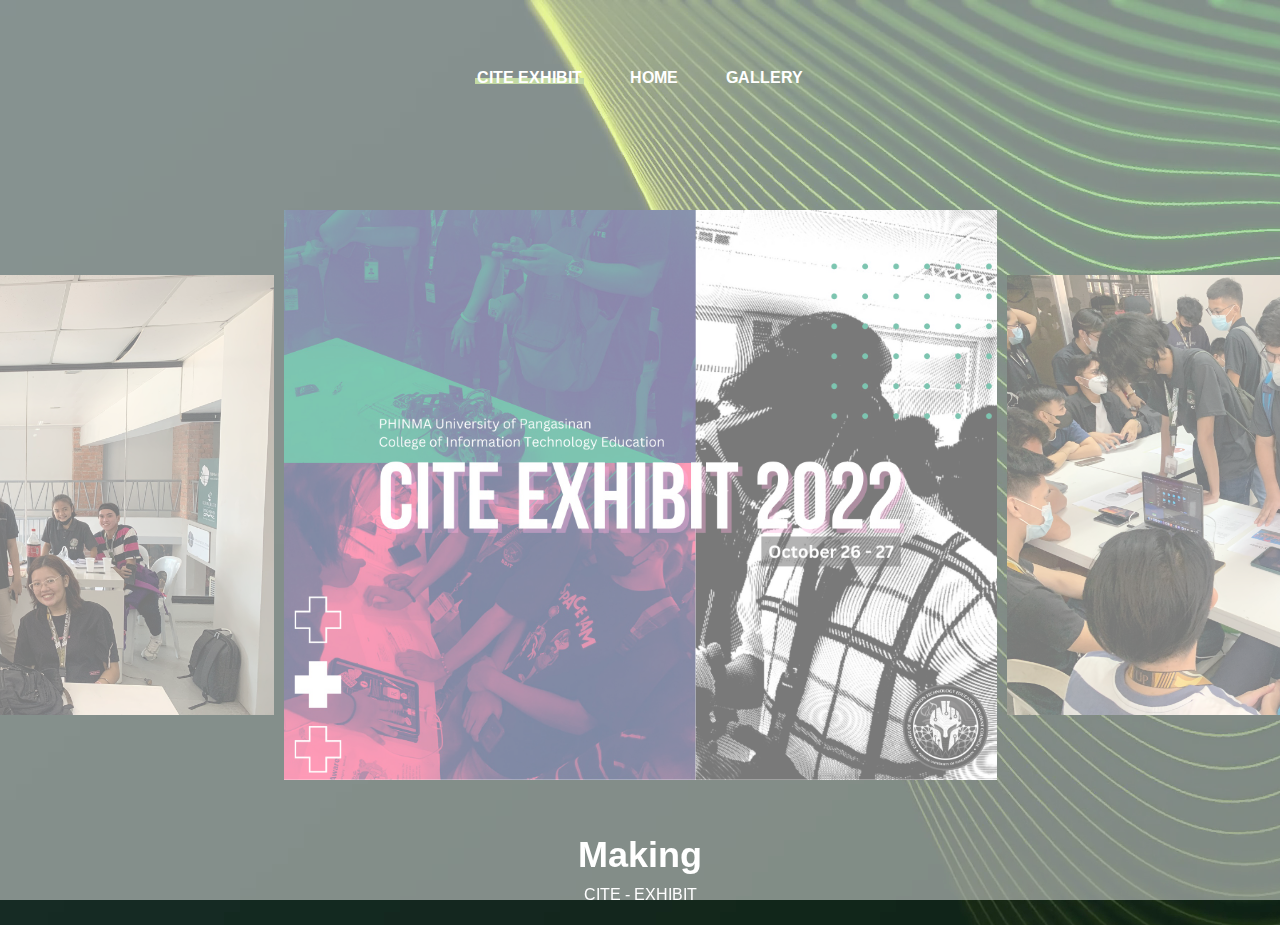
<file: devexhibitpage/devexhibit.html>
<!DOCTYPE html>
<html lang="zxx">
<head>
	<title>CITE EXHIBIT 2022</title>
	<meta charset="UTF-8">
	<meta name="keywords" content="photo, html">
	<meta name="viewport" content="width=device-width, initial-scale=1.0">
	<!-- Stylesheets -->
	<link rel="stylesheet" href="css/bootstrap.min.css"/>
	<link rel="stylesheet" href="css/font-awesome.min.css"/>
	<link rel="stylesheet" href="css/slicknav.min.css"/>
	<link rel="stylesheet" href="css/fresco.css"/>
	<link rel="stylesheet" href="css/slick.css"/>

	<!-- Main Stylesheets -->
	<link rel="stylesheet" href="css/style.css"/>


	<!--[if lt IE 9]>
		<script src="https://oss.maxcdn.com/html5shiv/3.7.2/html5shiv.min.js"></script>
		<script src="https://oss.maxcdn.com/respond/1.4.2/respond.min.js"></script>
	<![endif]-->

</head>
<body>
	<!-- Page Preloder -->
	<div id="preloder">
		<div class="loader"></div>
	</div>
	<!---Background-->
	<style>
		body {
		  background-image: url('../img/routedBG.png');
		}
		</style>
		<!--Endbg-->
<!-- Header Section -->
<header class="header">
	<div class="container-fluid">
		<div class="row">
			
			<div class="col-sm-4 col-md-3 order-3 order-sm-3">
				<div class="header__switches">
					
					<a href="#" class="nav-switch"><i class="fa fa-bars"></i></a>
					
				</div>
			</div>
		</div>
		<nav class="main__menu">
			<ul class="nav__menu">
				<li><a href="/devexhibitpage/devexhibit.html" class="menu--active">Cite Exhibit</a></li>
				<li><a href="/mainpage/index.html">Home</a></li>
				<li><a href="/devexhibitpage/gal_dv.html">Gallery</a></li>
			</ul>
		</nav>
	</div>
</header>
<!-- Header Section end -->

	<!-- Hero Section -->
	<section class="hero__section">
		<div class="hero-slider">
			<div class="slide-item">
				<a class="fresco" href="../img/dv_heroslideimg/dv_hs5.jpg" data-fresco-group="projects">
					<img src="../img/dv_heroslideimg/dv_hs5.jpg" alt="">
				</a>
			</div>
			<div class="slide-item">
				<a class="fresco" href="../img/dv_heroslideimg/dv_hs4.jpg" data-fresco-group="projects">
					<img src="../img/dv_heroslideimg/dv_hs4.jpg" alt="">
					</a>
			</div>
			<div class="slide-item">
				<a class="fresco" href="../img/dv_heroslideimg/dv_hs1.jpg" data-fresco-group="projects">
					<img src="../img/dv_heroslideimg/dv_hs1.jpg" alt="">
				</a>	
			</div>
			<div class="slide-item">
				<a class="fresco" href="../img/dv_heroslideimg/dv_hs3.jpg" data-fresco-group="projects">
					<img src="../img/dv_heroslideimg/dv_hs3.jpg" alt="">
				</a>	
			</div>
			<div class="slide-item">
				<a class="fresco" href="../img/dv_heroslideimg/dv_hs6.jpg" data-fresco-group="projects">
					<img src="../img/dv_heroslideimg/dv_hs6.jpg" alt="">
				</a>	
			</div>
			<div class="slide-item">
				<a class="fresco" href="../img/dv_heroslideimg/dv_hs2.jpg" data-fresco-group="projects">
					<img src="../img/dv_heroslideimg/dv_hs2.jpg" alt="">
				</a>	
			</div>
			<div class="slide-item">
				<a class="fresco" href="../img/dv_heroslideimg/dv_hs7.jpg" data-fresco-group="projects">
					<img src="../img/dv_heroslideimg/dv_hs7.jpg" alt="">
				</a>	
			</div>
		
		</div>
		<div class="hero-text-slider">
			<div class="text-item">
				<h2>Making</h2>
				<p>CITE - EXHIBIT</p>
			</div>
			<div class="text-item">
				<h2>Your</h2>
				<p>CITE - EXHIBIT</p>
			</div>
			<div class="text-item">
				<h2>Lives</h2>
				<p>CITE - EXHIBIT</p>
			</div>
			<div class="text-item">
				<h2>Better</h2>
				<p>CITE - EXHIBIT</p>
			</div>
			<div class="text-item">
				<h2>In</h2>
				<p>CITE - EXHIBIT</p>
			</div>
			<div class="text-item">
				<h2>PHINMAEd</h2>
				<p>CITE - EXHIBIT</p>
			</div>
			<div class="text-item">
				<h2>UPang</h2>
				<p>CITE - EXHIBIT</p>
			</div>
		</div>
	</section>
	<!-- Hero Section end -->



	<!--====== Javascripts & Jquery ======-->
	<script src="js/vendor/jquery-3.2.1.min.js"></script>
	<script src="js/jquery.slicknav.min.js"></script>
	<script src="js/slick.min.js"></script>
	<script src="js/fresco.min.js"></script>
	<script src="js/main.js"></script>

	</body>
</html>
</file>
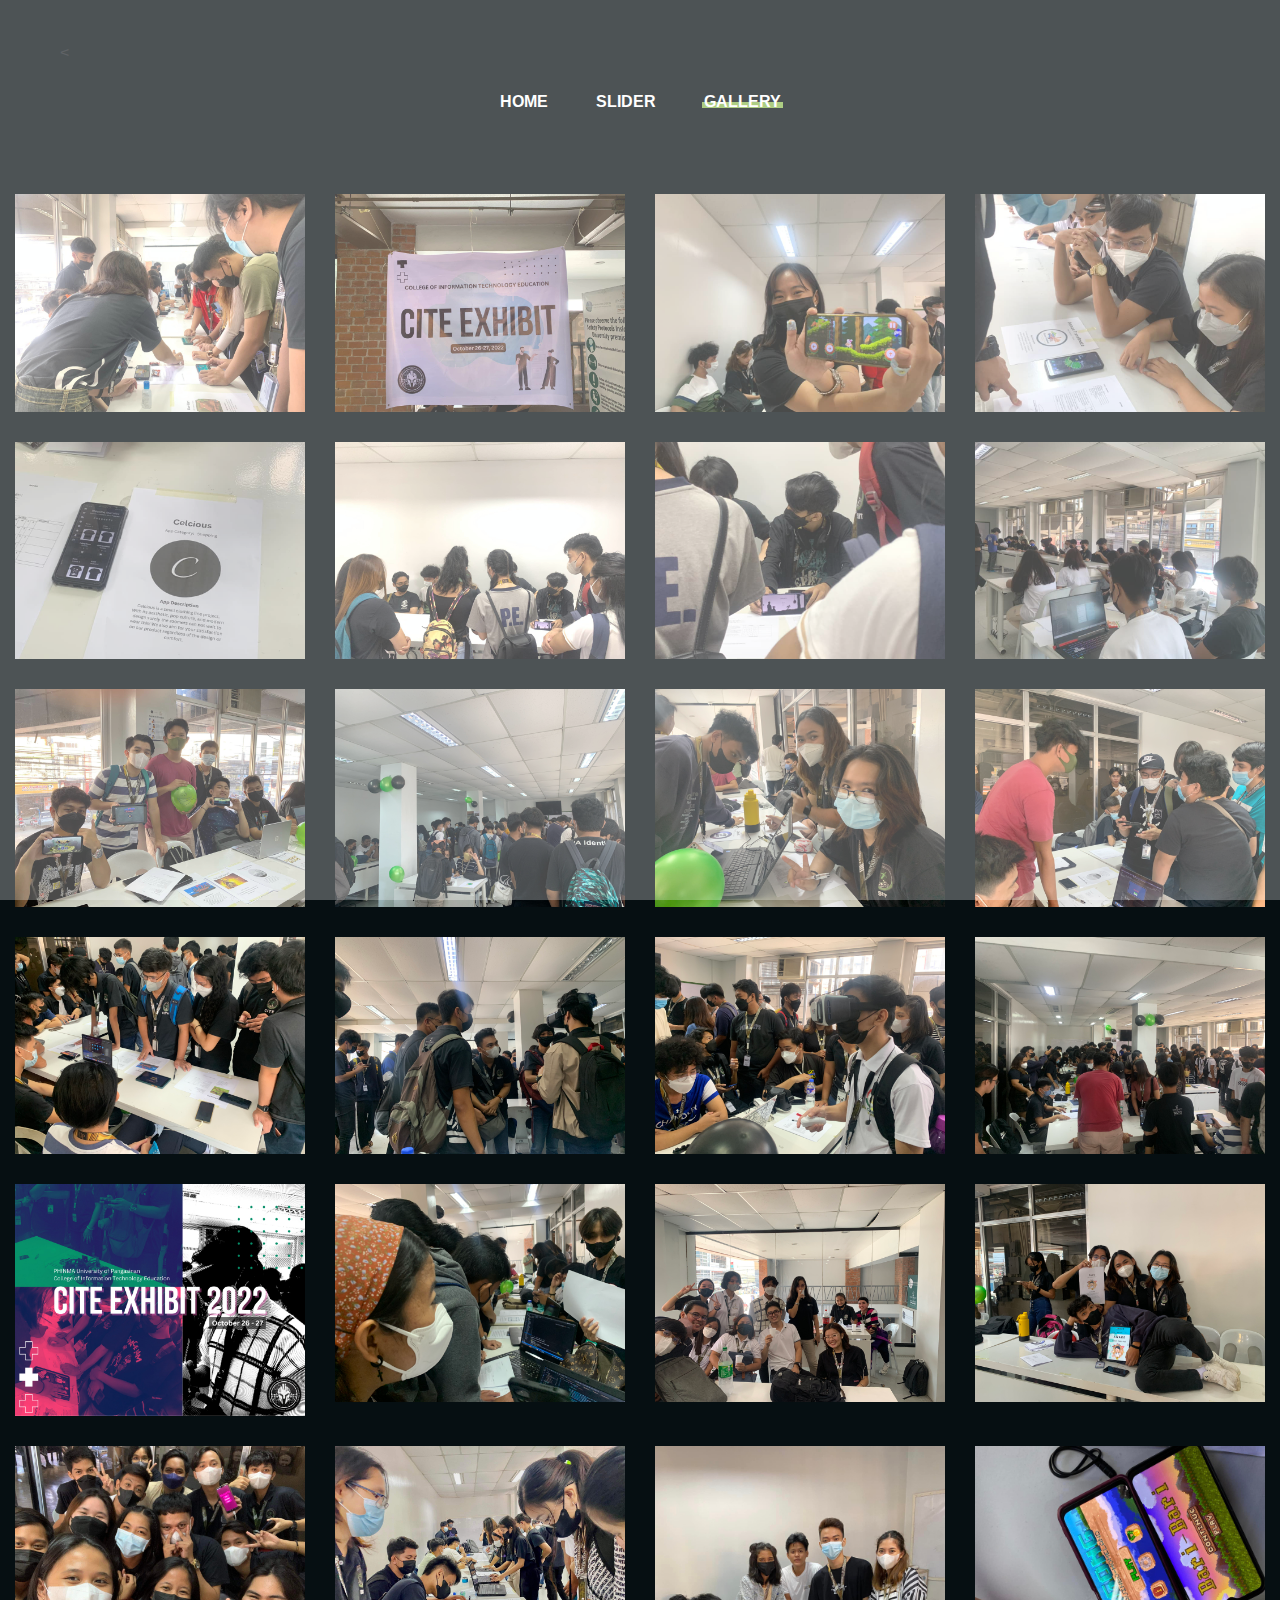
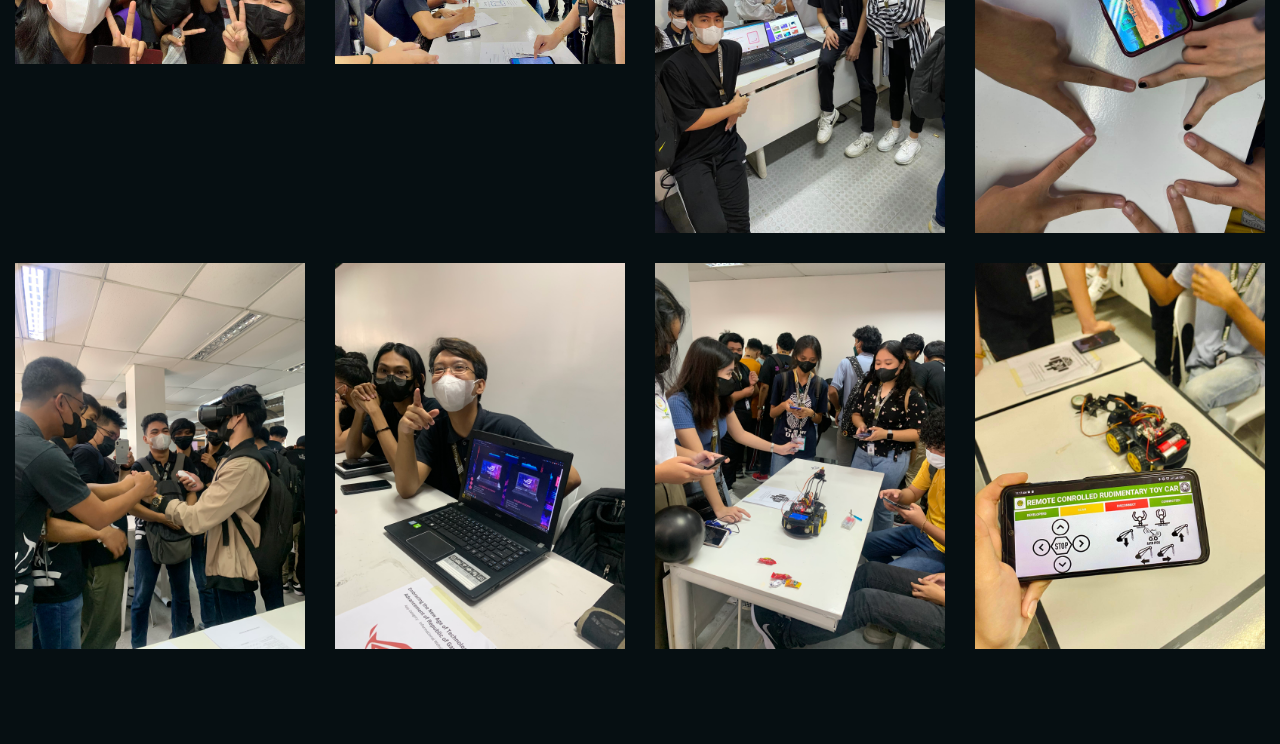
<file: devexhibitpage/gal_dv.html>
<!DOCTYPE html>
<html lang="en">
<head>
	<title>CITE EXHIBIT GALLERY</title>
	<meta charset="UTF-8">
	<meta name="keywords" content="photo, html">
	<meta name="viewport" content="width=device-width, initial-scale=1.0">
	<!-- Stylesheets -->
	<link rel="stylesheet" href="css/bootstrap.min.css"/>
	<link rel="stylesheet" href="css/font-awesome.min.css"/>
	<link rel="stylesheet" href="css/slicknav.min.css"/>
	<link rel="stylesheet" href="css/fresco.css"/>

	<!-- Main Stylesheets -->
	<link rel="stylesheet" href="css/style.css"/>


	<!--[if lt IE 9]>
		<script src="https://oss.maxcdn.com/html5shiv/3.7.2/html5shiv.min.js"></script>
		<script src="https://oss.maxcdn.com/respond/1.4.2/respond.min.js"></script>
	<![endif]-->

</head>
<body>
	<!-- Page Preloder -->
	<div id="preloder">
		<div class="loader"></div>
	</div>

<!-- Header Section -->
<header class="header">
	<div class="container-fluid">
		<<div class="col-sm-4 col-md-3 order-3 order-sm-3">
			<div class="header__switches">
				
				<a href="#" class="nav-switch"><i class="fa fa-bars"></i></a>
				
			</div>
		</div>	
		<nav class="main__menu">
			<ul class="nav__menu">
				<li><a href="/mainpage/index.html">Home</a></li>

				<li><a href="/devexhibitpage/devexhibit.html">Slider</a></li>
				
				<li><a href="/devexhibitpage/gal_dv.html" class="menu--active">Gallery</a></li>
				
				
			</ul>
		</nav>
	</div>
</header>
<!-- Header Section end -->

<!---Background-->
<style>
	body {
	  background-color: #060f12;
	}
	</style>
	<!--Endbg-->

	<!-- About Page -->
	<div class="gallery__page">
		<div class="gallery__warp">
			<div class="row">
				<div class="col-lg-3 col-md-4 col-sm-6">
					<a class="gallery__item fresco" href="../img/dv_gal/dv_gal_1_1.jpg" data-fresco-group="gallery">
						<img src="../img/dv_gal/dv_gal_1_1.jpg" alt="">
					</a>
				</div>
				<div class="col-lg-3 col-md-4 col-sm-6">
					<a class="gallery__item fresco" href="../img/dv_gal/dv_gal_1_2.jpg" data-fresco-group="gallery">
						<img src="../img/dv_gal/dv_gal_1_2.jpg" alt="">
					</a>
				</div>
				<div class="col-lg-3 col-md-4 col-sm-6">
					<a class="gallery__item fresco" href="../img/dv_gal/dv_gal_1_3.jpg" data-fresco-group="gallery">
						<img src="../img/dv_gal/dv_gal_1_3.jpg" alt="">
					</a>
				</div>
				<div class="col-lg-3 col-md-4 col-sm-6">
					<a class="gallery__item fresco" href="../img/dv_gal/dv_gal_1_4.jpg" data-fresco-group="gallery">
						<img src="../img/dv_gal/dv_gal_1_4.jpg" alt="">
					</a>
				</div>
				<div class="col-lg-3 col-md-4 col-sm-6">
					<a class="gallery__item fresco" href="../img/dv_gal/dv_gal_1_5.jpg" data-fresco-group="gallery">
						<img src="../img/dv_gal/dv_gal_1_5.jpg" alt="">
					</a>
				</div>
				<div class="col-lg-3 col-md-4 col-sm-6">
					<a class="gallery__item fresco" href="../img/dv_gal/dv_gal_1_6.jpg" data-fresco-group="gallery">
						<img src="../img/dv_gal/dv_gal_1_6.jpg" alt="">
					</a>
				</div>
				<div class="col-lg-3 col-md-4 col-sm-6">
					<a class="gallery__item fresco" href="../img/dv_gal/dv_gal_1_7.jpg" data-fresco-group="gallery">
						<img src="../img/dv_gal/dv_gal_1_7.jpg" alt="">
					</a>
				</div>

				<div class="col-lg-3 col-md-4 col-sm-6">
					<a class="gallery__item fresco" href="../img/dv_gal/dv_gal_1_8.jpg" data-fresco-group="gallery">
						<img src="../img/dv_gal/dv_gal_1_8.jpg" alt="">
					</a>
				</div>

				<div class="col-lg-3 col-md-4 col-sm-6">
					<a class="gallery__item fresco" href="../img/dv_gal/dv_hs_1.jpg" data-fresco-group="gallery">
						<img src="../img/dv_gal/dv_hs_1.jpg" alt="">
					</a>
				</div>

				<div class="col-lg-3 col-md-4 col-sm-6">
					<a class="gallery__item fresco" href="../img/dv_gal/dv_gal_2_1.jpg" data-fresco-group="gallery">
						<img src="../img/dv_gal/dv_gal_2_1.jpg" alt="">
					</a>
				</div>

				<div class="col-lg-3 col-md-4 col-sm-6">
					<a class="gallery__item fresco" href="../img/dv_gal/dv_gal_2_2.jpg" data-fresco-group="gallery">
						<img src="../img/dv_gal/dv_gal_2_2.jpg" alt="">
					</a>
				</div>

				<div class="col-lg-3 col-md-4 col-sm-6">
					<a class="gallery__item fresco" href="../img/dv_gal/dv_gal_2_3.jpg" data-fresco-group="gallery">
						<img src="../img/dv_gal/dv_gal_2_3.jpg" alt="">
					</a>
				</div>

				<div class="col-lg-3 col-md-4 col-sm-6">
					<a class="gallery__item fresco" href="../img/dv_gal/dv_hs_4.jpg" data-fresco-group="gallery">
						<img src="../img/dv_gal/dv_hs_4.jpg" alt="">
					</a>
				</div>

				<div class="col-lg-3 col-md-4 col-sm-6">
					<a class="gallery__item fresco" href="../img/dv_gal/dv_gal_2_5.jpg" data-fresco-group="gallery">
						<img src="../img/dv_gal/dv_gal_2_5.jpg" alt="">
					</a>
				</div>

				<div class="col-lg-3 col-md-4 col-sm-6">
					<a class="gallery__item fresco" href="../img/dv_gal/dv_hs_6.jpg" data-fresco-group="gallery">
						<img src="../img/dv_gal/dv_hs_6.jpg" alt="">
					</a>
				</div>

				<div class="col-lg-3 col-md-4 col-sm-6">
					<a class="gallery__item fresco" href="../img/dv_gal/dv_hs_7.jpg" data-fresco-group="gallery">
						<img src="../img/dv_gal/dv_hs_7.jpg" alt="">
					</a>
				</div>

				<div class="col-lg-3 col-md-4 col-sm-6">
					<a class="gallery__item fresco" href="../img/dv_gal/dv_hs_8.jpg" data-fresco-group="gallery">
						<img src="../img/dv_gal/dv_hs_8.jpg" alt="">
					</a>
				</div>

				<div class="col-lg-3 col-md-4 col-sm-6">
					<a class="gallery__item fresco" href="../img/dv_gal/dv_gal_2_7.jpg" data-fresco-group="gallery">
						<img src="../img/dv_gal/dv_gal_2_7.jpg" alt="">
					</a>
				</div>

				<div class="col-lg-3 col-md-4 col-sm-6">
					<a class="gallery__item fresco" href="../img/dv_gal/dv_gal_2_8.jpg" data-fresco-group="gallery">
						<img src="../img/dv_gal/dv_gal_2_8.jpg" alt="">
					</a>
				</div>

				<div class="col-lg-3 col-md-4 col-sm-6">
					<a class="gallery__item fresco" href="../img/dv_gal/dv_gal_2_9.jpg" data-fresco-group="gallery">
						<img src="../img/dv_gal/dv_gal_2_9.jpg" alt="">
					</a>
				</div>

				<div class="col-lg-3 col-md-4 col-sm-6">
					<a class="gallery__item fresco" href="../img/dv_gal/dv_gal_2_11.jpg" data-fresco-group="gallery">
						<img src="../img/dv_gal/dv_gal_2_11.jpg" alt="">
					</a>
				</div>

				<div class="col-lg-3 col-md-4 col-sm-6">
					<a class="gallery__item fresco" href="../img/dv_gal/dv_gal_2_12.jpg" data-fresco-group="gallery">
						<img src="../img/dv_gal/dv_gal_2_12.jpg" alt=""> </a>
						</div>

				<div class="col-lg-3 col-md-4 col-sm-6">
					<a class="gallery__item fresco" href="../img/dv_gal/dv_hs_2.jpg" data-fresco-group="gallery">
						<img src="../img/dv_gal/dv_hs_2.jpg" alt=""> </a> 
					</div>

				<div class="col-lg-3 col-md-4 col-sm-6">
					<a class="gallery__item fresco" href="../img/dv_gal/dv_hs_3.jpg" data-fresco-group="gallery">
						<img src="../img/dv_gal/dv_hs_3.jpg" alt=""> </a>
					</div>

				<div class="col-lg-3 col-md-4 col-sm-6">
					<a class="gallery__item fresco" href="../img/dv_gal/dv_gal_2_4.jpg" data-fresco-group="gallery">
						<img src="../img/dv_gal/dv_gal_2_4.jpg" alt="">
					</a>
				</div>
				
				<div class="col-lg-3 col-md-4 col-sm-6">
					<a class="gallery__item fresco" href="../img/dv_gal/dv_hs_5.jpg" data-fresco-group="gallery">
						<img src="../img/dv_gal/dv_hs_5.jpg" alt="">
					</a>
				</div>

				<div class="col-lg-3 col-md-4 col-sm-6">
					<a class="gallery__item fresco" href="../img/dv_gal/dv_gal_2_6.jpg" data-fresco-group="gallery">
						<img src="../img/dv_gal/dv_gal_2_6.jpg" alt="">
					</a>
				</div>
				
				<div class="col-lg-3 col-md-4 col-sm-6">
					<a class="gallery__item fresco" href="../img/dv_gal/dv_gal_2_10.jpg" data-fresco-group="gallery">
						<img src="../img/dv_gal/dv_gal_2_10.jpg" alt="">
					</a>
				</div>

				</div>
			</div>
		</div>
	</div>
	<!-- About Page end -->

	<!--====== Javascripts & Jquery ======-->
	<script src="js/vendor/jquery-3.2.1.min.js"></script>
	<script src="js/jquery.slicknav.min.js"></script>
	<script src="js/slick.min.js"></script>
	<script src="js/fresco.min.js"></script>
	<script src="js/main.js"></script>

	</body>
</html>
</file>
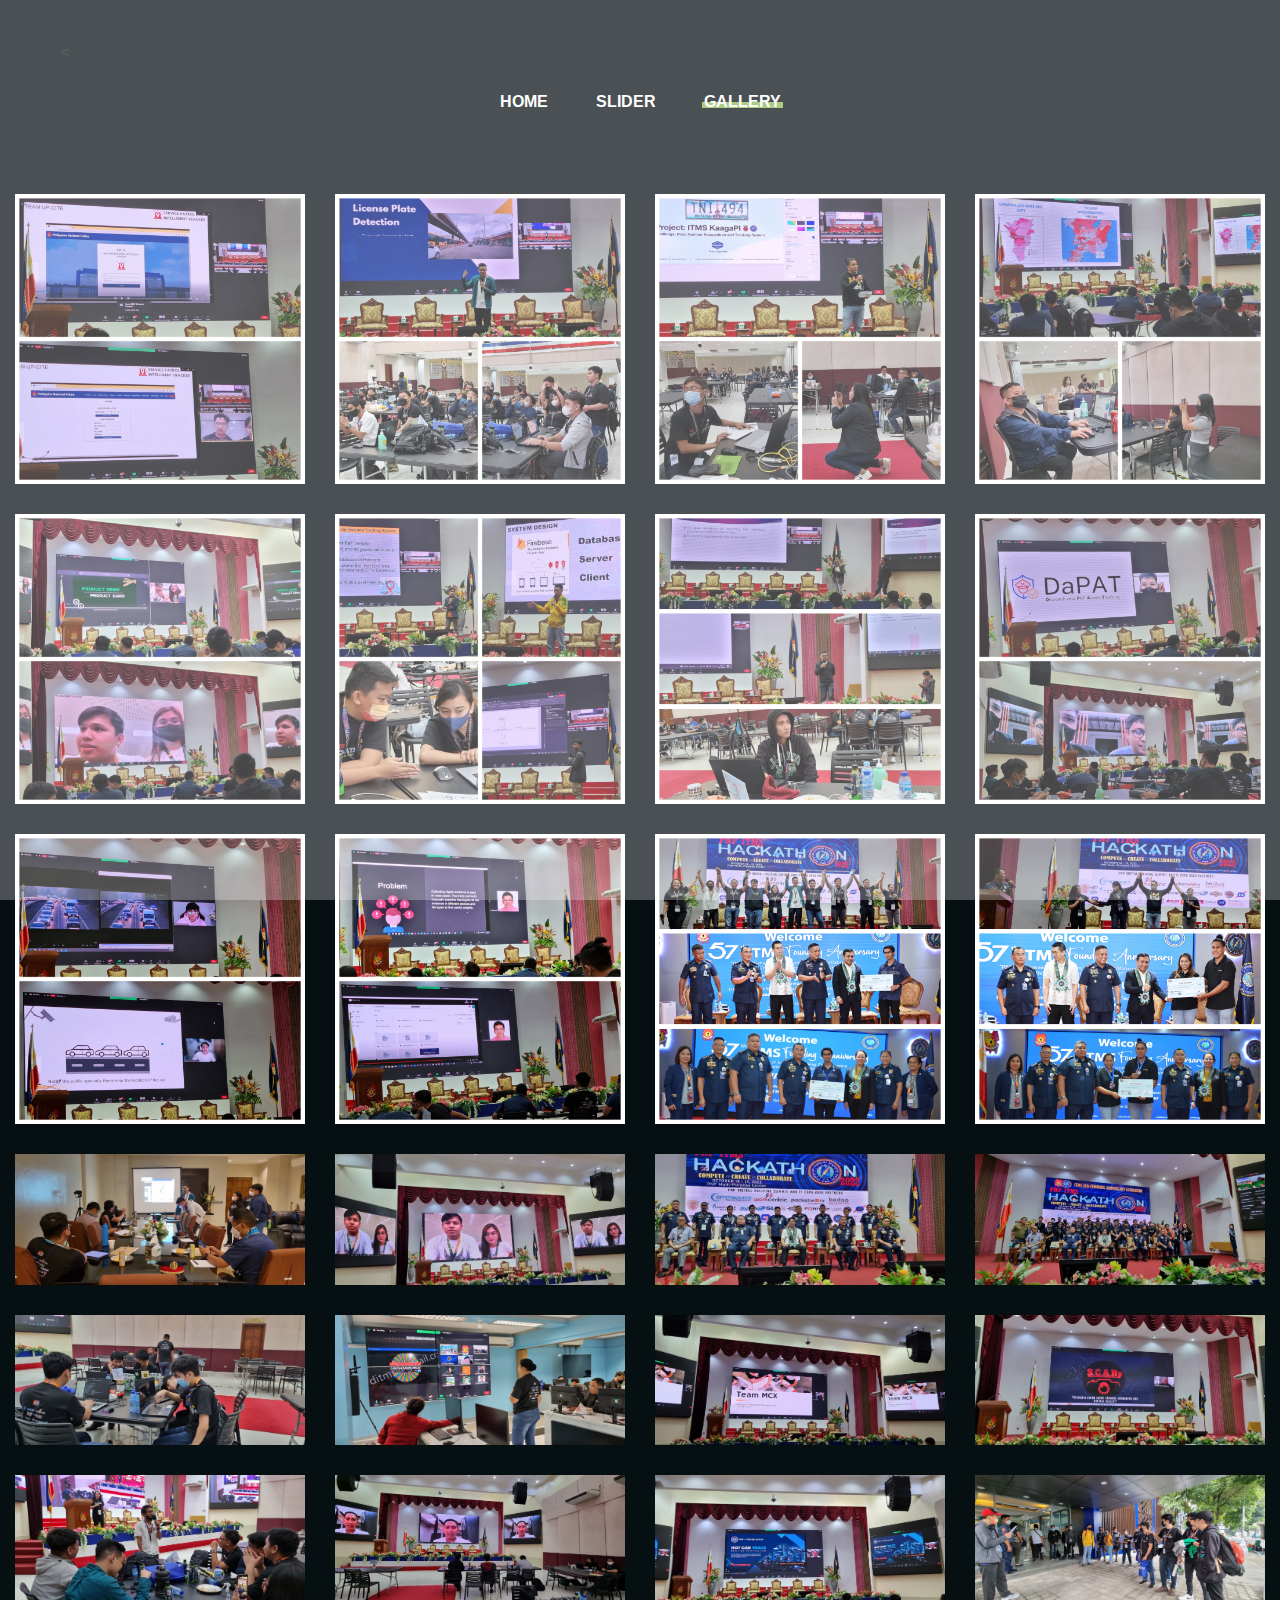
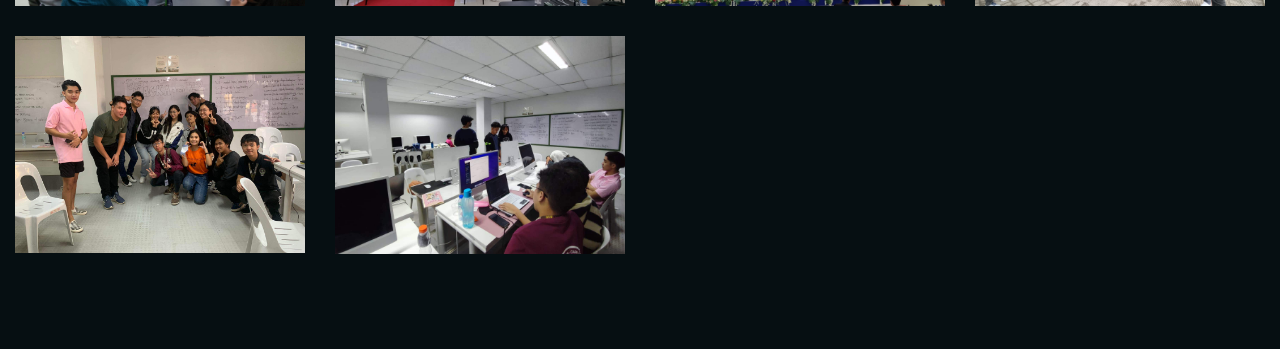
<file: hackathonpage/hacka.html>
<!DOCTYPE html>
<html lang="en">
<head>
	<title>HACKATHON 2022</title>
	<meta charset="UTF-8">
	<meta name="keywords" content="photo, html">
	<meta name="viewport" content="width=device-width, initial-scale=1.0">
	<!-- Stylesheets -->
	<link rel="stylesheet" href="css/bootstrap.min.css"/>
	<link rel="stylesheet" href="css/font-awesome.min.css"/>
	<link rel="stylesheet" href="css/slicknav.min.css"/>
	<link rel="stylesheet" href="css/fresco.css"/>

	<!-- Main Stylesheets -->
	<link rel="stylesheet" href="css/style.css"/>


	<!--[if lt IE 9]>
		<script src="https://oss.maxcdn.com/html5shiv/3.7.2/html5shiv.min.js"></script>
		<script src="https://oss.maxcdn.com/respond/1.4.2/respond.min.js"></script>
	<![endif]-->

</head>
<body>
	<!-- Page Preloder -->
	<div id="preloder">
		<div class="loader"></div>
	</div>

<!-- Header Section -->
<header class="header">
	<div class="container-fluid">
		<<div class="col-sm-4 col-md-3 order-3 order-sm-3">
			<div class="header__switches">
				
				<a href="#" class="nav-switch"><i class="fa fa-bars"></i></a>
				
			</div>
		</div>	
		<nav class="main__menu">
			<ul class="nav__menu">
				<li><a href="/mainpage/index.html">Home</a></li>

				<li><a href="/hackathonpage/hackathon.html">Slider</a></li>
				
				<li><a href="/hackathonpage/hacka.html" class="menu--active">Gallery</a></li>
				
				
			</ul>
		</nav>
	</div>
</header>
<!-- Header Section end -->
	<!---Background-->
	<style>
		body {
		  background-color: #060f12;
		}
		</style>
		<!--Endbg-->

	<!-- About Page -->
	<div class="gallery__page">
		<div class="gallery__warp">
			<div class="row">
				<div class="col-lg-3 col-md-4 col-sm-6">
					<a class="gallery__item fresco" href="hackapics/f_hck.jpg" data-fresco-group="gallery">
						<img src="hackapics/f_hck.jpg">
					</a>
				</div>
				<div class="col-lg-3 col-md-4 col-sm-6">
					<a class="gallery__item fresco" href="hackapics/g_hck.jpg" data-fresco-group="gallery">
						<img src="hackapics/g_hck.jpg">
					</a>
				</div>
				<div class="col-lg-3 col-md-4 col-sm-6">
					<a class="gallery__item fresco" href="hackapics/h_hck.jpg" data-fresco-group="gallery">
						<img src="hackapics/h_hck.jpg">
					</a>
				</div>
				<div class="col-lg-3 col-md-4 col-sm-6">
					<a class="gallery__item fresco" href="hackapics/i_hck.jpg" data-fresco-group="gallery">
						<img src="hackapics/i_hck.jpg">
					</a>
				</div>
				<div class="col-lg-3 col-md-4 col-sm-6">
					<a class="gallery__item fresco" href="hackapics/j_hck.jpg" data-fresco-group="gallery">
						<img src="hackapics/j_hck.jpg">
					</a>
				</div>
				<div class="col-lg-3 col-md-4 col-sm-6">
					<a class="gallery__item fresco" href="hackapics/k_hck.jpg" data-fresco-group="gallery">
						<img src="hackapics/k_hck.jpg">
					</a>
				</div>
				<div class="col-lg-3 col-md-4 col-sm-6">
					<a class="gallery__item fresco" href="hackapics/l_hck.jpg" data-fresco-group="gallery">
						<img src="hackapics/l_hck.jpg">
					</a>
				</div>
				<div class="col-lg-3 col-md-4 col-sm-6">
					<a class="gallery__item fresco" href="hackapics/m_hck.jpg" data-fresco-group="gallery">
						<img src="hackapics/m_hck.jpg">
					</a>
				</div>
				<div class="col-lg-3 col-md-4 col-sm-6">
					<a class="gallery__item fresco" href="hackapics/n_hck.jpg" data-fresco-group="gallery">
						<img src="hackapics/n_hck.jpg">
					</a>
				</div>
				<div class="col-lg-3 col-md-4 col-sm-6">
					<a class="gallery__item fresco" href="hackapics/o_hck.jpg" data-fresco-group="gallery">
						<img src="hackapics/o_hck.jpg">
					</a>
				</div>
				<div class="col-lg-3 col-md-4 col-sm-6">
					<a class="gallery__item fresco" href="hackapics/p_hck.jpg" data-fresco-group="gallery">
						<img src="hackapics/p_hck.jpg">
					</a>
				</div>
				<div class="col-lg-3 col-md-4 col-sm-6">
					<a class="gallery__item fresco" href="hackapics/q_hck.jpg" data-fresco-group="gallery">
						<img src="hackapics/q_hck.jpg">
					</a>
				</div>
				<div class="col-lg-3 col-md-4 col-sm-6">
					<a class="gallery__item fresco" href="hackapics/aa_hck.jpg" data-fresco-group="gallery">
						<img src="hackapics/aa_hck.jpg">
					</a>
				</div>
				<div class="col-lg-3 col-md-4 col-sm-6">
					<a class="gallery__item fresco" href="hackapics/ab_hck.jpg" data-fresco-group="gallery">
						<img src="hackapics/ab_hck.jpg">
					</a>
				</div>
				<div class="col-lg-3 col-md-4 col-sm-6">
					<a class="gallery__item fresco" href="hackapics/r_hck.jpg" data-fresco-group="gallery">
						<img src="hackapics/r_hck.jpg">
					</a>
				</div>
				<div class="col-lg-3 col-md-4 col-sm-6">
					<a class="gallery__item fresco" href="hackapics/s_hck.jpg" data-fresco-group="gallery">
						<img src="hackapics/s_hck.jpg">
					</a>
				</div>
				<div class="col-lg-3 col-md-4 col-sm-6">
					<a class="gallery__item fresco" href="hackapics/t_hck.jpg" data-fresco-group="gallery">
						<img src="hackapics/t_hck.jpg">
					</a>
				</div>
				<div class="col-lg-3 col-md-4 col-sm-6">
					<a class="gallery__item fresco" href="hackapics/u_hck.jpg" data-fresco-group="gallery">
						<img src="hackapics/u_hck.jpg">
					</a>
				</div>
				<div class="col-lg-3 col-md-4 col-sm-6">
					<a class="gallery__item fresco" href="hackapics/v_hck.jpg" data-fresco-group="gallery">
						<img src="hackapics/v_hck.jpg">
					</a>
				</div>
				<div class="col-lg-3 col-md-4 col-sm-6">
					<a class="gallery__item fresco" href="hackapics/w_hck.jpg" data-fresco-group="gallery">
						<img src="hackapics/w_hck.jpg">
					</a>
				</div>
				<div class="col-lg-3 col-md-4 col-sm-6">
					<a class="gallery__item fresco" href="hackapics/x_hck.jpg" data-fresco-group="gallery">
						<img src="hackapics/x_hck.jpg">
					</a>
				</div>
				<div class="col-lg-3 col-md-4 col-sm-6">
					<a class="gallery__item fresco" href="hackapics/y_hck.jpg" data-fresco-group="gallery">
						<img src="hackapics/y_hck.jpg">
					</a>
				</div>
				<div class="col-lg-3 col-md-4 col-sm-6">
					<a class="gallery__item fresco" href="hackapics/z_hck.jpg" data-fresco-group="gallery">
						<img src="hackapics/z_hck.jpg">
					</a>
				</div>
				<div class="col-lg-3 col-md-4 col-sm-6">
					<a class="gallery__item fresco" href="hackapics/ac_hck.jpg" data-fresco-group="gallery">
						<img src="hackapics/ac_hck.jpg">
					</a>
				</div>
				<div class="col-lg-3 col-md-4 col-sm-6">
					<a class="gallery__item fresco" href="hackapics/b_hck.jpg" data-fresco-group="gallery">
						<img src="hackapics/b_hck.jpg">
					</a>
				</div>
				<div class="col-lg-3 col-md-4 col-sm-6">
					<a class="gallery__item fresco" href="hackapics/d_hck.jpg" data-fresco-group="gallery">
						<img src="hackapics/d_hck.jpg">
					</a>
				</div>
				

			</div>
		</div>
	</div>
	<!-- About Page end -->



	<!--====== Javascripts & Jquery ======-->
	<script src="js/vendor/jquery-3.2.1.min.js"></script>
	<script src="js/jquery.slicknav.min.js"></script>
	<script src="js/slick.min.js"></script>
	<script src="js/fresco.min.js"></script>
	<script src="js/main.js"></script>

	</body>
</html>
</file>
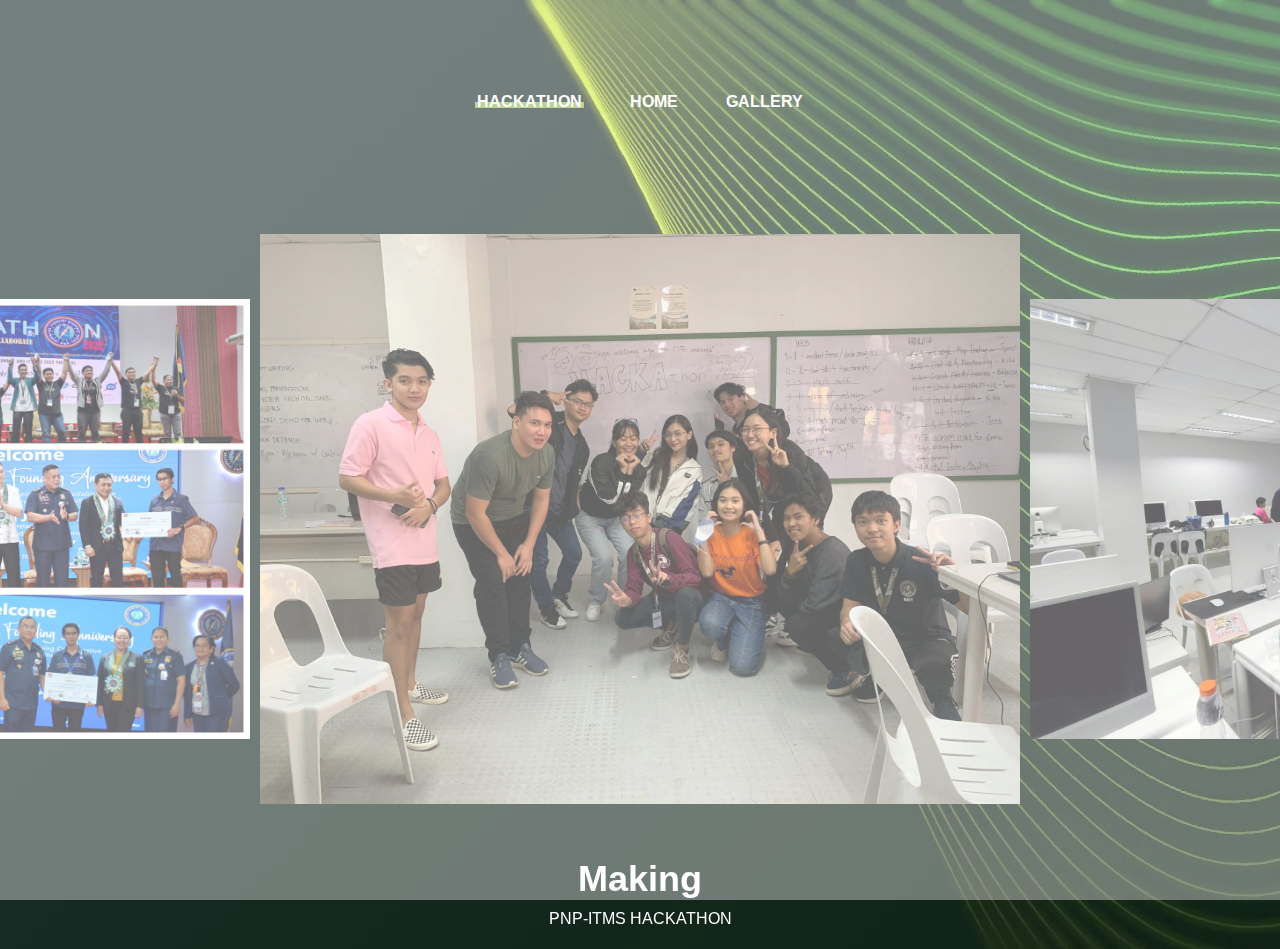
<file: hackathonpage/hackathon.html>
<!DOCTYPE html>
<html lang="zxx">
<head>
	<title>HACKATHON 2022</title>
	<meta charset="UTF-8">
	<meta name="keywords" content="photo, html">
	<meta name="viewport" content="width=device-width, initial-scale=1.0">
	<!-- Stylesheets -->
	<link rel="stylesheet" href="css/bootstrap.min.css"/>
	<link rel="stylesheet" href="css/font-awesome.min.css"/>
	<link rel="stylesheet" href="css/slicknav.min.css"/>
	<link rel="stylesheet" href="css/fresco.css"/>
	<link rel="stylesheet" href="css/slick.css"/>

	<!-- Main Stylesheets -->
	<link rel="stylesheet" href="css/style.css"/>


	<!--[if lt IE 9]>
		<script src="https://oss.maxcdn.com/html5shiv/3.7.2/html5shiv.min.js"></script>
		<script src="https://oss.maxcdn.com/respond/1.4.2/respond.min.js"></script>
	<![endif]-->

</head>
<body>
	<!-- Page Preloder -->
	<div id="preloder">
		<div class="loader"></div>
	</div>
	<!---Background-->
	<style>
		body {
		  background-image: url('../img/routedBG.png');
		}
		</style>
		<!--Endbg-->
	<<!-- Header Section -->
	<header class="header">
		<div class="container-fluid">
			<div class="row">
				<div class="col-sm-4 col-md-3 order-3 order-sm-3">
					<div class="header__switches">
						
						<a href="#" class="nav-switch"><i class="fa fa-bars"></i></a>
						
					</div>
				</div>
			</div>
			<nav class="main__menu">
				<ul class="nav__menu">
					<li><a href="/hackathonpage/hackathon.html" class="menu--active">Hackathon</a></li>
					<li><a href="/mainpage/index.html">Home</a></li>
					<li><a href="/hackathonpage/hacka.html">Gallery</a></li>
				</ul>
			</nav>
		</div>
	</header>
	<!-- Header Section end -->

	<!-- Hero Section -->
	<section class="hero__section">
		<div class="hero-slider">
			<div class="slide-item">
				<a class="fresco" href="hackapics/b_hck.jpg" data-fresco-group="projects">
					<img src="hackapics/b_hck.jpg" alt="">
				</a>
			</div>
			<div class="slide-item">
				<a class="fresco" href="hackapics/d_hck.jpg" data-fresco-group="projects">
					<img src="hackapics/d_hck.jpg" alt="">
					</a>
			</div>
			<div class="slide-item">
				<a class="fresco" href="hackapics/f_hck.jpg" data-fresco-group="projects">
					<img src="hackapics/f_hck.jpg" alt="">
				</a>	
			</div>
			<div class="slide-item">
				<a class="fresco" href="hackapics/l_hck.jpg" data-fresco-group="projects">
					<img src="hackapics/l_hck.jpg" alt="">
				</a>	
			</div>
			<div class="slide-item">
				<a class="fresco" href="hackapics/m_hck.jpg" data-fresco-group="projects">
					<img src="hackapics/m_hck.jpg" alt="">
				</a>	
			</div>
			<div class="slide-item">
				<a class="fresco" href="hackapics/n_hck.jpg" data-fresco-group="projects">
					<img src="hackapics/n_hck.jpg" alt="">
				</a>	
			</div>
			<div class="slide-item">
				<a class="fresco" href="hackapics/p_hck.jpg" data-fresco-group="projects">
					<img src="hackapics/p_hck.jpg" alt="">
				</a>	
			</div>
		
		</div>
		<div class="hero-text-slider">
			<div class="text-item">
				<h2>Making</h2>
				<p>PNP-ITMS HACKATHON</p>
			</div>
			<div class="text-item">
				<h2>Your</h2>
				<p>PNP-ITMS HACKATHON</p>
			</div>
			<div class="text-item">
				<h2>Lives</h2>
				<p>PNP-ITMS HACKATHON</p>
			</div>
			<div class="text-item">
				<h2>Better</h2>
				<p>PNP-ITMS HACKATHON</p>
			</div>
			<div class="text-item">
				<h2>In</h2>
				<p>PNP-ITMS HACKATHON</p>
			</div>
			<div class="text-item">
				<h2>PHINMAEd</h2>
				<p>PNP-ITMS HACKATHON</p>
			</div>
			<div class="text-item">
				<h2>UPang</h2>
				<p>PNP-ITMS HACKATHON</p>
			</div>
		</div>
	</section>
	<!-- Hero Section end -->



	<!--====== Javascripts & Jquery ======-->
	<script src="js/vendor/jquery-3.2.1.min.js"></script>
	<script src="js/jquery.slicknav.min.js"></script>
	<script src="js/slick.min.js"></script>
	<script src="js/fresco.min.js"></script>
	<script src="js/main.js"></script>

	</body>
</html>
</file>
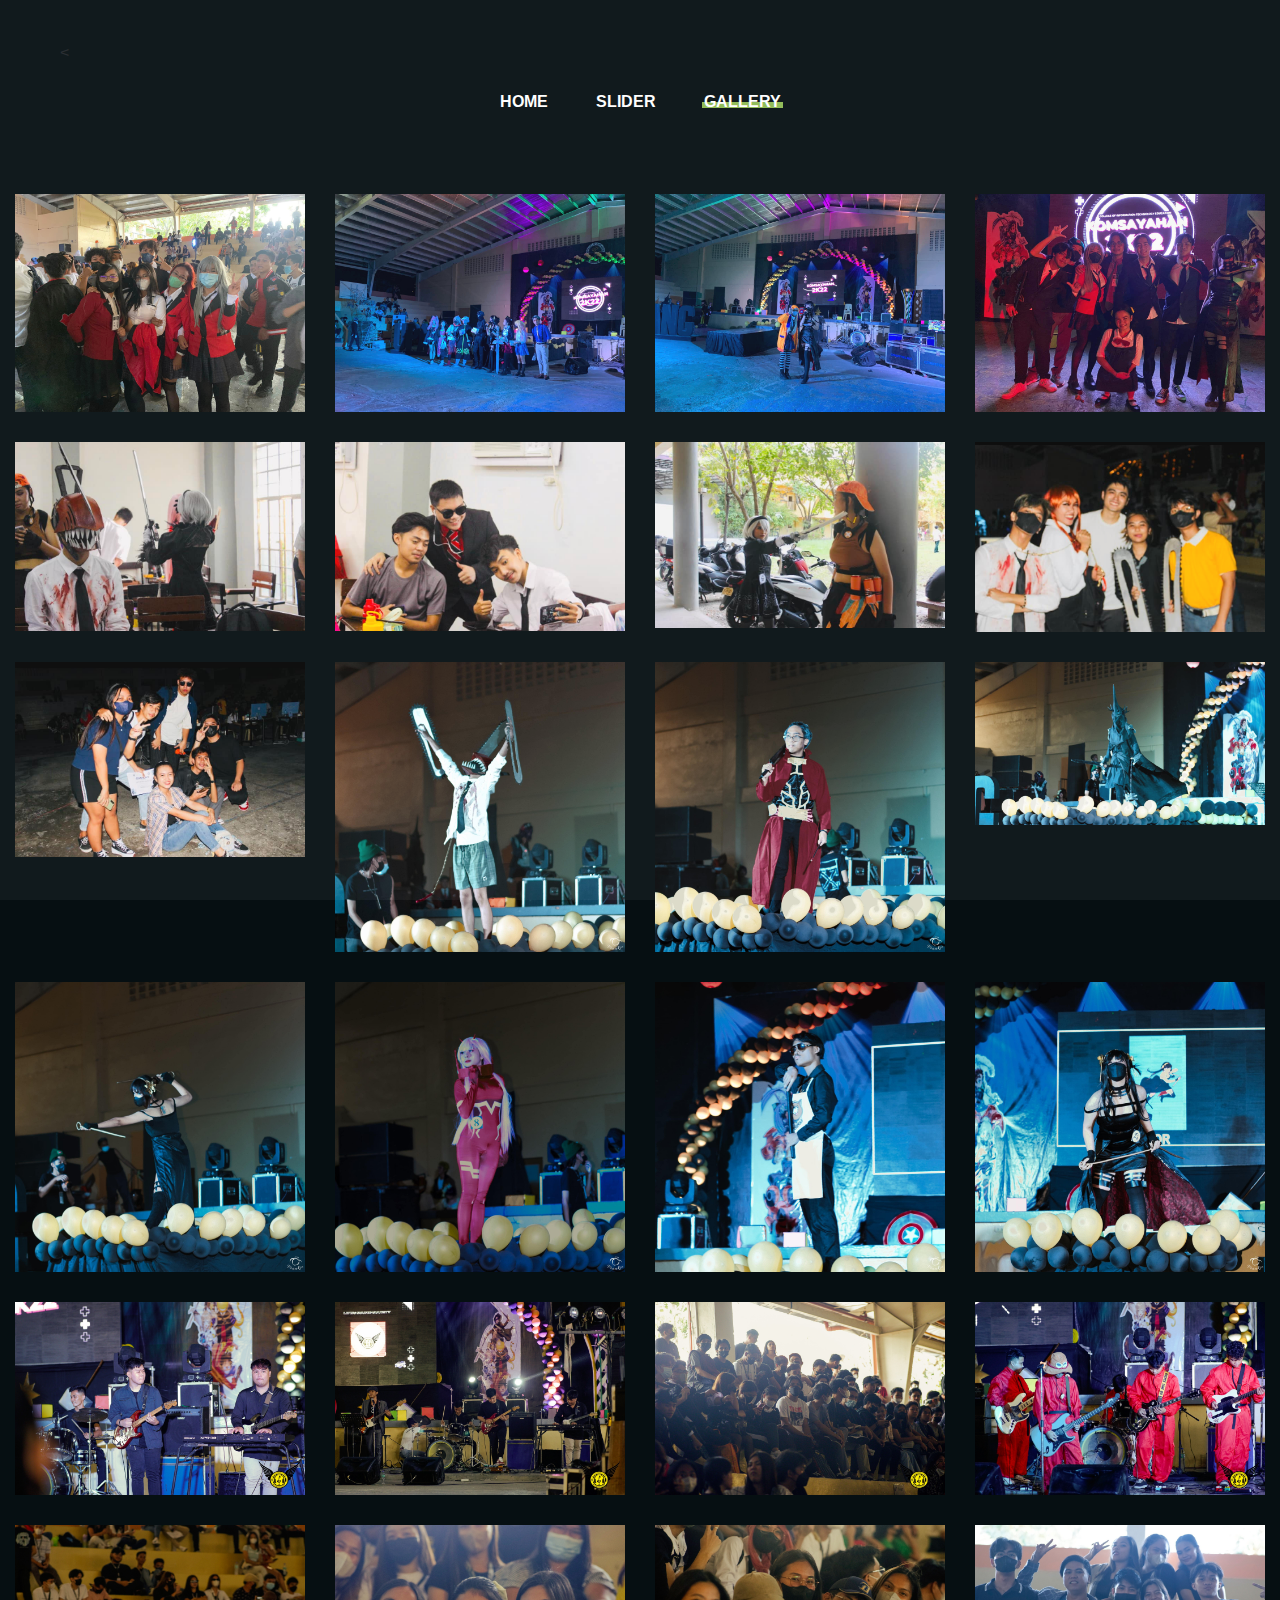
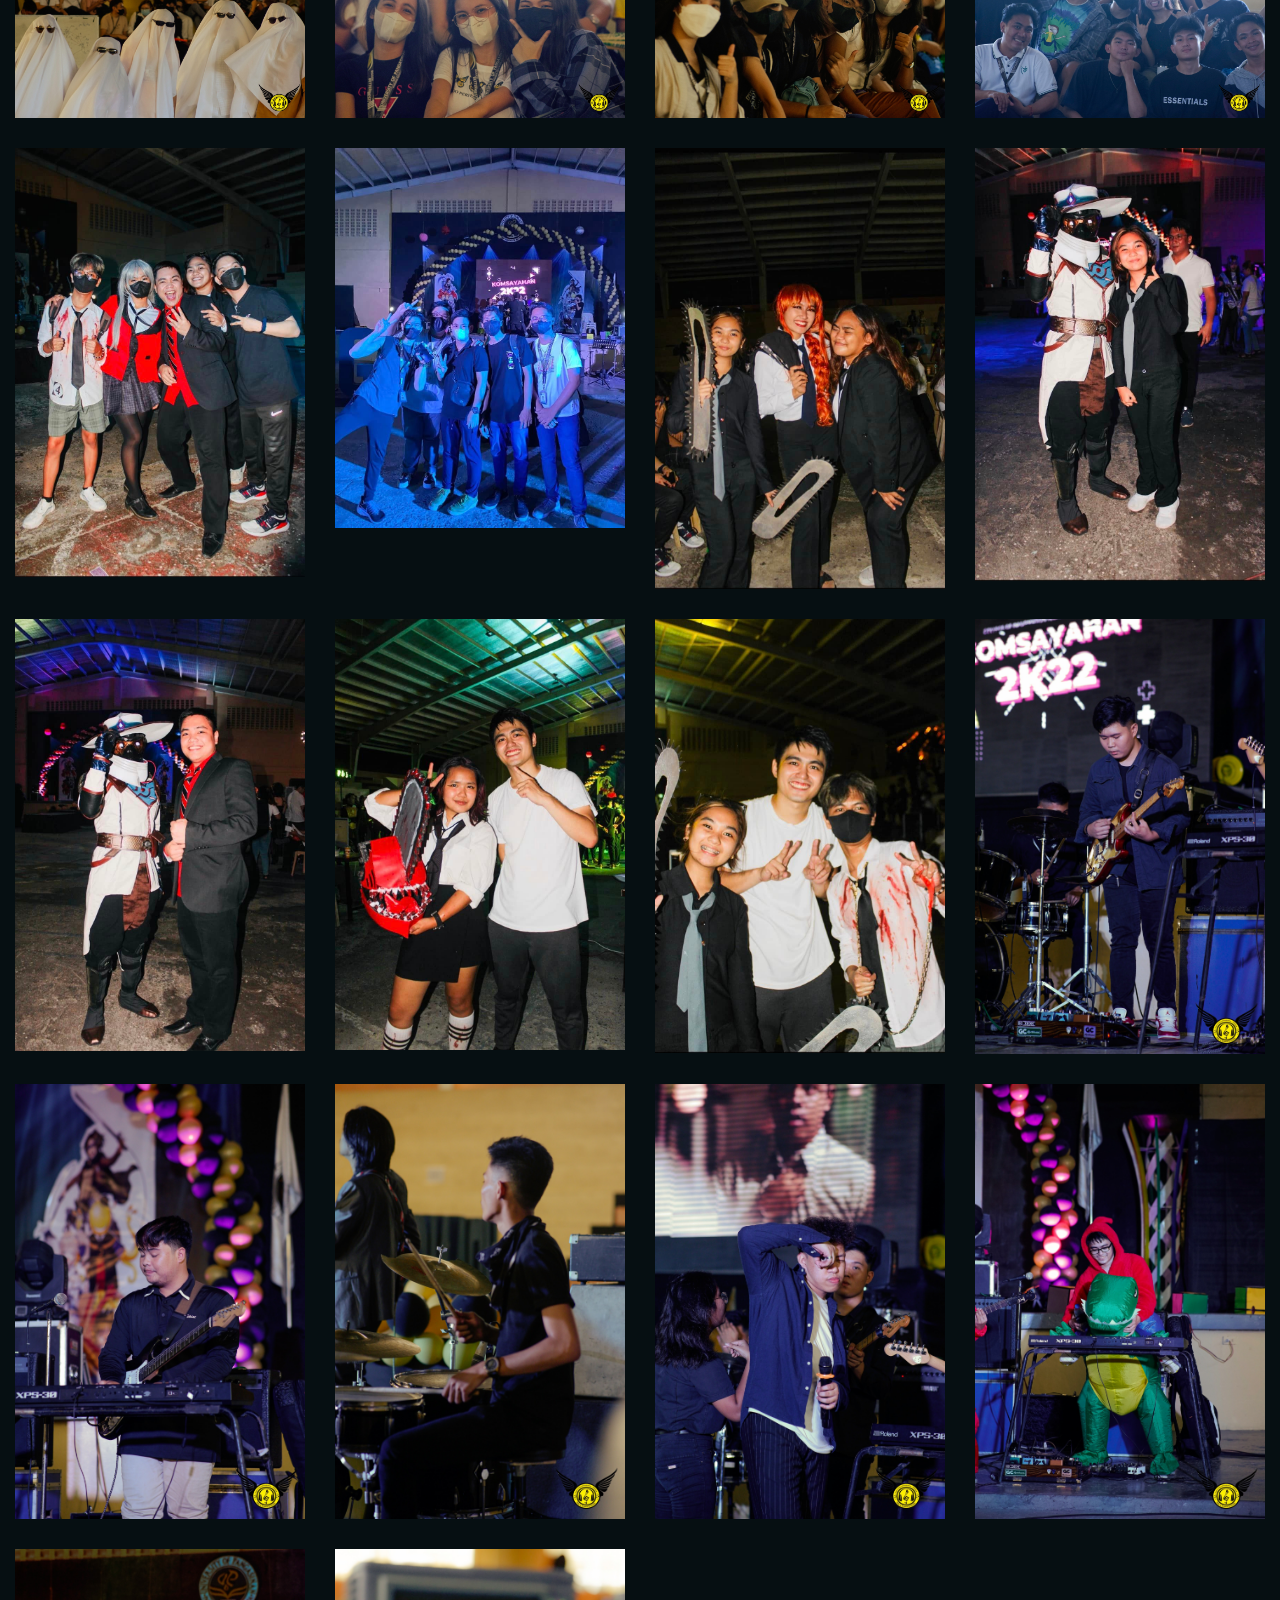
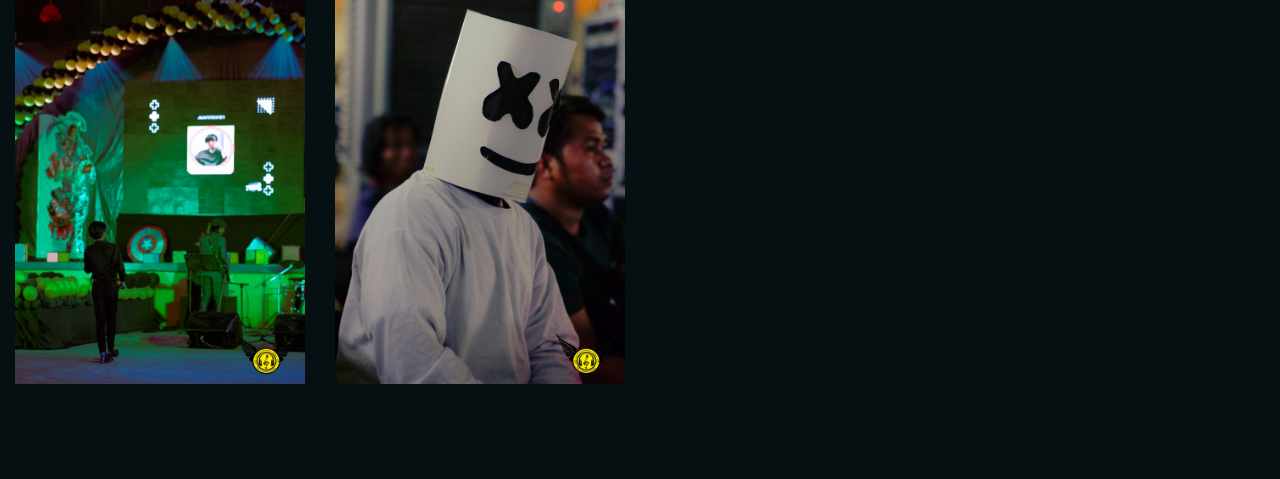
<file: komsayahanpage/gallery.html>
<!DOCTYPE html>
<html lang="en">
<head>
	<title>KOMSAYAHAN GALLERY</title>
	<meta charset="UTF-8">
	<meta name="keywords" content="photo, html">
	<meta name="viewport" content="width=device-width, initial-scale=1.0">
	<!-- Stylesheets -->
	<link rel="stylesheet" href="css/bootstrap.min.css"/>
	<link rel="stylesheet" href="css/font-awesome.min.css"/>
	<link rel="stylesheet" href="css/slicknav.min.css"/>
	<link rel="stylesheet" href="css/fresco.css"/>

	<!-- Main Stylesheets -->
	<link rel="stylesheet" href="css/style.css"/>


	<!--[if lt IE 9]>
		<script src="https://oss.maxcdn.com/html5shiv/3.7.2/html5shiv.min.js"></script>
		<script src="https://oss.maxcdn.com/respond/1.4.2/respond.min.js"></script>
	<![endif]-->

</head>
<body>
	<!-- Page Preloder -->
	<div id="preloder">
		<div class="loader"></div>
	</div>

<!---Background-->
<style>
	body {
	  background-color: #060f12;
	}
	</style>
	<!--Endbg-->

<!-- Header Section -->
<header class="header">
	<div class="container-fluid">
		<<div class="col-sm-4 col-md-3 order-3 order-sm-3">
			<div class="header__switches">
				
				<a href="#" class="nav-switch"><i class="fa fa-bars"></i></a>
				
			</div>
		</div>	
		<nav class="main__menu">
			<ul class="nav__menu">
				<li><a href="/mainpage/index.html">Home</a></li>

				<li><a href="./komsayahan.html">Slider</a></li>
				
				<li><a href="./gallery.html" class="menu--active">Gallery</a></li>
				
				
			</ul>
		</nav>
	</div>
</header>
<!-- Header Section end -->

	<!-- About Page -->
	<div class="gallery__page">
		<div class="gallery__warp">
			<div class="row">
				<div class="col-lg-3 col-md-4 col-sm-6">
					<a class="gallery__item fresco" href="../img/gallery/1.jpg" data-fresco-group="gallery">
						<img src="../img/gallery/1.jpg" alt="">
					</a>
				</div>
				<div class="col-lg-3 col-md-4 col-sm-6">
					<a class="gallery__item fresco" href="../img/gallery/2.jpg" data-fresco-group="gallery">
						<img src="../img/gallery/2.jpg" alt="">
					</a>
				</div>
				<div class="col-lg-3 col-md-4 col-sm-6">
					<a class="gallery__item fresco" href="../img/gallery/3.jpg" data-fresco-group="gallery">
						<img src="../img/gallery/3.jpg" alt="">
					</a>
				</div>
				<div class="col-lg-3 col-md-4 col-sm-6">
					<a class="gallery__item fresco" href="../img/gallery/4.jpg" data-fresco-group="gallery">
						<img src="../img/gallery/4.jpg" alt="">
					</a>
				</div>
				<div class="col-lg-3 col-md-4 col-sm-6">
					<a class="gallery__item fresco" href="../img/gallery/7.jpg" data-fresco-group="gallery">
						<img src="../img/gallery/7.jpg" alt="">
					</a>
				</div>
				<div class="col-lg-3 col-md-4 col-sm-6">
					<a class="gallery__item fresco" href="../img/gallery/8.jpg" data-fresco-group="gallery">
						<img src="../img/gallery/8.jpg" alt="">
					</a>
				</div>
				<div class="col-lg-3 col-md-4 col-sm-6">
					<a class="gallery__item fresco" href="../img/gallery/9.jpg" data-fresco-group="gallery">
						<img src="../img/gallery/9.jpg" alt="">
					</a>
				</div>
				<div class="col-lg-3 col-md-4 col-sm-6">
					<a class="gallery__item fresco" href="../img/gallery/15.jpg" data-fresco-group="gallery">
						<img src="../img/gallery/15.jpg" alt="">
					</a>
				</div>
				<div class="col-lg-3 col-md-4 col-sm-6">
					<a class="gallery__item fresco" href="../img/gallery/17.jpg" data-fresco-group="gallery">
						<img src="../img/gallery/17.jpg" alt="">
					</a>
				</div>
				<div class="col-lg-3 col-md-4 col-sm-6">
					<a class="gallery__item fresco" href="../img/gallery/18.jpg" data-fresco-group="gallery">
						<img src="../img/gallery/18.jpg" alt="">
					</a>
				</div>
				<div class="col-lg-3 col-md-4 col-sm-6">
					<a class="gallery__item fresco" href="../img/gallery/19.jpg" data-fresco-group="gallery">
						<img src="../img/gallery/19.jpg" alt="">
					</a>
				</div>
				<div class="col-lg-3 col-md-4 col-sm-6">
					<a class="gallery__item fresco" href="../img/gallery/20.jpg" data-fresco-group="gallery">
						<img src="../img/gallery/20.jpg" alt="">
					</a>
				</div>
				<div class="col-lg-3 col-md-4 col-sm-6">
					<a class="gallery__item fresco" href="../img/gallery/21.jpg" data-fresco-group="gallery">
						<img src="../img/gallery/21.jpg" alt="">
					</a>
				</div>
				<div class="col-lg-3 col-md-4 col-sm-6">
					<a class="gallery__item fresco" href="../img/gallery/22.jpg" data-fresco-group="gallery">
						<img src="../img/gallery/22.jpg" alt="">
					</a>
				</div>
				<div class="col-lg-3 col-md-4 col-sm-6">
					<a class="gallery__item fresco" href="../img/gallery/23.jpg" data-fresco-group="gallery">
						<img src="../img/gallery/23.jpg" alt="">
					</a>
				</div>
				<div class="col-lg-3 col-md-4 col-sm-6">
					<a class="gallery__item fresco" href="../img/gallery/24.jpg" data-fresco-group="gallery">
						<img src="../img/gallery/24.jpg" alt="">
					</a>
				</div>
				<div class="col-lg-3 col-md-4 col-sm-6">
					<a class="gallery__item fresco" href="../img/gallery/28.jpg" data-fresco-group="gallery">
						<img src="../img/gallery/28.jpg" alt="">
					</a>
				</div>
				<div class="col-lg-3 col-md-4 col-sm-6">
					<a class="gallery__item fresco" href="../img/gallery/30.jpg" data-fresco-group="gallery">
						<img src="../img/gallery/30.jpg" alt="">
					</a>
				</div>
				<div class="col-lg-3 col-md-4 col-sm-6">
					<a class="gallery__item fresco" href="../img/gallery/31.jpg" data-fresco-group="gallery">
						<img src="../img/gallery/31.jpg" alt="">
					</a>
				</div>
				<div class="col-lg-3 col-md-4 col-sm-6">
					<a class="gallery__item fresco" href="../img/gallery/32.jpg" data-fresco-group="gallery">
						<img src="../img/gallery/32.jpg" alt="">
					</a>
				</div>
				<div class="col-lg-3 col-md-4 col-sm-6">
					<a class="gallery__item fresco" href="../img/gallery/35.jpg" data-fresco-group="gallery">
						<img src="../img/gallery/35.jpg" alt="">
					</a>
				</div>
				<div class="col-lg-3 col-md-4 col-sm-6">
					<a class="gallery__item fresco" href="../img/gallery/36.jpg" data-fresco-group="gallery">
						<img src="../img/gallery/36.jpg" alt="">
					</a>
				</div>
				<div class="col-lg-3 col-md-4 col-sm-6">
					<a class="gallery__item fresco" href="../img/gallery/37.jpg" data-fresco-group="gallery">
						<img src="../img/gallery/37.jpg" alt="">
					</a>
				</div>
				<div class="col-lg-3 col-md-4 col-sm-6">
					<a class="gallery__item fresco" href="../img/gallery/38.jpg" data-fresco-group="gallery">
						<img src="../img/gallery/38.jpg" alt="">
					</a>
				</div>
				<div class="col-lg-3 col-md-4 col-sm-6">
					<a class="gallery__item fresco" href="../img/gallery/6.jpg" data-fresco-group="gallery">
						<img src="../img/gallery/6.jpg" alt="">
					</a>
				</div>
				<div class="col-lg-3 col-md-4 col-sm-6">
					<a class="gallery__item fresco" href="../img/gallery/10.jpg" data-fresco-group="gallery">
						<img src="../img/gallery/10.jpg" alt="">
					</a>
				</div>
				<div class="col-lg-3 col-md-4 col-sm-6">
					<a class="gallery__item fresco" href="../img/gallery/11.jpg" data-fresco-group="gallery">
						<img src="../img/gallery/11.jpg" alt="">
					</a>
				</div>
				<div class="col-lg-3 col-md-4 col-sm-6">
					<a class="gallery__item fresco" href="../img/gallery/12.jpg" data-fresco-group="gallery">
						<img src="../img/gallery/12.jpg" alt="">
					</a>
				</div>
				<div class="col-lg-3 col-md-4 col-sm-6">
					<a class="gallery__item fresco" href="../img/gallery/13.jpg" data-fresco-group="gallery">
						<img src="../img/gallery/13.jpg" alt="">
					</a>
				</div>
				<div class="col-lg-3 col-md-4 col-sm-6">
					<a class="gallery__item fresco" href="../img/gallery/14.jpg" data-fresco-group="gallery">
						<img src="../img/gallery/14.jpg" alt="">
					</a>
				</div>
				<div class="col-lg-3 col-md-4 col-sm-6">
					<a class="gallery__item fresco" href="../img/gallery/16.jpg" data-fresco-group="gallery">
						<img src="../img/gallery/16.jpg" alt="">
					</a>
				</div>
				<div class="col-lg-3 col-md-4 col-sm-6">
					<a class="gallery__item fresco" href="../img/gallery/25.jpg" data-fresco-group="gallery">
						<img src="../img/gallery/25.jpg" alt="">
					</a>
				</div>
				<div class="col-lg-3 col-md-4 col-sm-6">
					<a class="gallery__item fresco" href="../img/gallery/26.jpg" data-fresco-group="gallery">
						<img src="../img/gallery/26.jpg" alt="">
					</a>
				</div>
				<div class="col-lg-3 col-md-4 col-sm-6">
					<a class="gallery__item fresco" href="../img/gallery/27.jpg" data-fresco-group="gallery">
						<img src="../img/gallery/27.jpg" alt="">
					</a>
				</div>
				<div class="col-lg-3 col-md-4 col-sm-6">
					<a class="gallery__item fresco" href="../img/gallery/29.jpg" data-fresco-group="gallery">
						<img src="../img/gallery/29.jpg" alt="">
					</a>
				</div>
				<div class="col-lg-3 col-md-4 col-sm-6">
					<a class="gallery__item fresco" href="../img/gallery/33.jpg" data-fresco-group="gallery">
						<img src="../img/gallery/33.jpg" alt="">
					</a>
				</div>
				<div class="col-lg-3 col-md-4 col-sm-6">
					<a class="gallery__item fresco" href="../img/gallery/34.jpg" data-fresco-group="gallery">
						<img src="../img/gallery/34.jpg" alt="">
					</a>
				</div>
				<div class="col-lg-3 col-md-4 col-sm-6">
					<a class="gallery__item fresco" href="../img/gallery/39.jpg" data-fresco-group="gallery">
						<img src="../img/gallery/39.jpg" alt="">
					</a>
				</div>

			</div>
		</div>
	</div>
	<!-- About Page end -->


	<!--====== Javascripts & Jquery ======-->
	<script src="js/vendor/jquery-3.2.1.min.js"></script>
	<script src="js/jquery.slicknav.min.js"></script>
	<script src="js/slick.min.js"></script>
	<script src="js/fresco.min.js"></script>
	<script src="js/main.js"></script>

	</body>
</html>
</file>
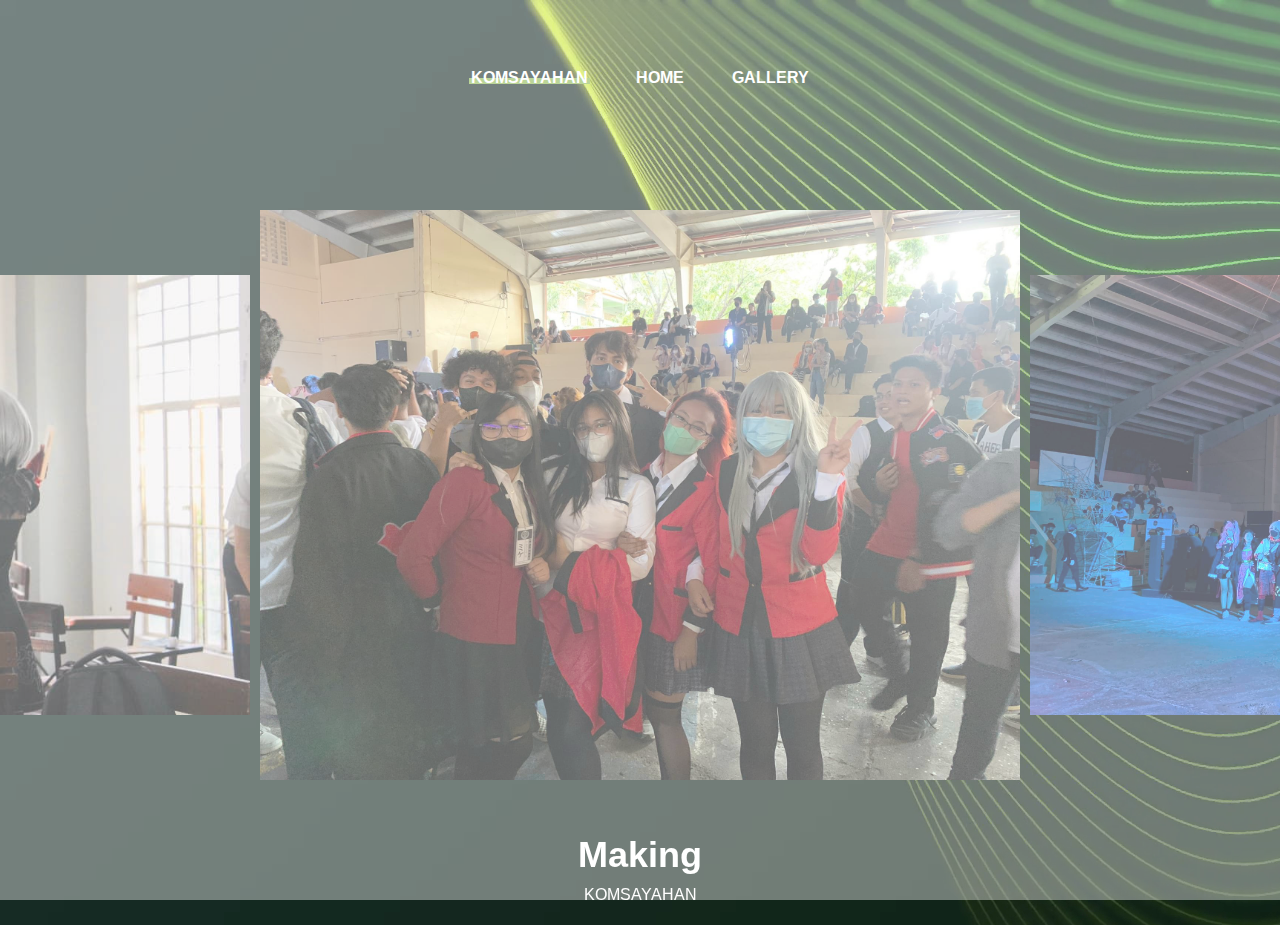
<file: komsayahanpage/komsayahan.html>
<!DOCTYPE html>
<html lang="en">
<head>
	<title>KOMSAYAHAN 2K22</title>
	<meta charset="UTF-8">
	<meta name="keywords" content="photo, html">
	<meta name="viewport" content="width=device-width, initial-scale=1.0">
	<!-- Stylesheets -->
	<link rel="stylesheet" href="https://cdn.jsdelivr.net/npm/bootstrap@4.3.1/dist/css/bootstrap.min.css" integrity="sha384-ggOyR0iXCbMQv3Xipma34MD+dH/1fQ784/j6cY/iJTQUOhcWr7x9JvoRxT2MZw1T" crossorigin="anonymous">
	<link rel="stylesheet" href="css/bootstrap.min.css"/>
	<link rel="stylesheet" href="css/font-awesome.min.css"/>
	<link rel="stylesheet" href="css/slicknav.min.css"/>
	<link rel="stylesheet" href="css/fresco.css"/>
	<link rel="stylesheet" href="css/slick.css"/>

	<!-- Main Stylesheets -->
	<link rel="stylesheet" href="css/style.css"/>


	<!--[if lt IE 9]>
		<script src="https://oss.maxcdn.com/html5shiv/3.7.2/html5shiv.min.js"></script>
		<script src="https://oss.maxcdn.com/respond/1.4.2/respond.min.js"></script>
	<![endif]-->

</head>
<body>
	<!-- Page Preloder -->
	<div id="preloder">
		<div class="loader"></div>
	</div>
	<!---Background-->
	<style>
		body {
		  background-image: url('../img/routedBG.png');
		}
		</style>
		<!--Endbg-->
	<!-- Header Section -->
	<header class="header">
		<div class="container-fluid">
			<div class="row">
				
				<div class="col-sm-4 col-md-3 order-3 order-sm-3">
					<div class="header__switches">
						
						<a href="#" class="nav-switch"><i class="fa fa-bars"></i></a>
						
					</div>
				</div>
			</div>
			<nav class="main__menu">
				<ul class="nav__menu">
					<li><a href="/komsayahanpage/komsayahan.html" class="menu--active">Komsayahan</a></li>
					<li><a href="/mainpage/index.html">Home</a></li>
					<li><a href="/komsayahanpage/gallery.html">Gallery</a></li>
				</ul>
			</nav>
		</div>
	</header>
	<!-- Header Section end -->

	<!-- Hero Section -->
	<section class="hero__section">
		<div class="hero-slider">
			<div class="slide-item">
				<a class="fresco" href="../img/hero-slider/1.jpg" data-fresco-group="projects">
					<img src="../img/hero-slider/1.jpg" alt="">
				</a>
			</div>
			<div class="slide-item">
				<a class="fresco" href="../img/hero-slider/2.jpg" data-fresco-group="projects">
					<img src="../img/hero-slider/2.jpg" alt="">
					</a>
			</div>
			<div class="slide-item">
				<a class="fresco" href="../img/hero-slider/3.jpg" data-fresco-group="projects">
					<img src="../img/hero-slider/3.jpg" alt="">
				</a>	
			</div>
			<div class="slide-item">
				<a class="fresco" href="../img/hero-slider/4.jpg" data-fresco-group="projects">
					<img src="../img/hero-slider/4.jpg" alt="">
				</a>	
			</div>
			<div class="slide-item">
				<a class="fresco" href="../img/hero-slider/8.jpg" data-fresco-group="projects">
					<img src="../img/hero-slider/8.jpg" alt="">
				</a>	
			</div>
			<div class="slide-item">
				<a class="fresco" href="../img/hero-slider/6.jpg" data-fresco-group="projects">
					<img src="../img/hero-slider/6.jpg" alt="">
				</a>	
			</div>
			<div class="slide-item">
				<a class="fresco" href="../img/hero-slider/7.jpg" data-fresco-group="projects">
					<img src="../img/hero-slider/7.jpg" alt="">
				</a>	
			</div>
		
		</div>
		<div class="hero-text-slider">
			<div class="text-item">
				<h2>Making</h2>
				<p>KOMSAYAHAN</p>
			</div>
			<div class="text-item">
				<h2>Your</h2>
				<p>KOMSAYAHAN</p>
			</div>
			<div class="text-item">
				<h2>Lives</h2>
				<p>KOMSAYAHAN</p>
			</div>
			<div class="text-item">
				<h2>Better</h2>
				<p>KOMSAYAHAN</p>
			</div>
			<div class="text-item">
				<h2>In</h2>
				<p>KOMSAYAHAN</p>
			</div>
			<div class="text-item">
				<h2>PHINMAEd</h2>
				<p>KOMSAYAHAN</p>
			</div>
			<div class="text-item">
				<h2>UPang</h2>
				<p>KOMSAYAHAN</p>
			</div>
		</div>
	</section>
	<!-- Hero Section end -->



	<!--====== Javascripts & Jquery ======-->
	<script src="js/vendor/jquery-3.2.1.min.js"></script>
	<script src="js/jquery.slicknav.min.js"></script>
	<script src="js/slick.min.js"></script>
	<script src="js/fresco.min.js"></script>
	<script src="js/main.js"></script>

	</body>
</html>
</file>
<file: devexhibitpage/css/fresco.css>
/* box-sizing */
.fr-window,
.fr-window [class^="fr-"],
.fr-overlay,
.fr-overlay [class^="fr-"],
.fr-spinner,
.fr-spinner [class^="fr-"] {
  box-sizing: border-box;
}

.fr-window {
  position: fixed;
  width: 100%;
  height: 100%;
  top: 0;
  left: 0;
  font: 13px/20px "Lucida Sans", "Lucida Sans Unicode", "Lucida Grande", Verdana,
    Arial, sans-serif;
  /* Chrome hack, this fixes a visual glitch when quickly toggling a video */
  transform: translateZ(0px);
}

/* z-index */
.fr-overlay {
  z-index: 99998;
}
.fr-window {
  z-index: 99999;
}
.fr-spinner {
  z-index: 100000;
}

/* overlay */
.fr-overlay {
  position: fixed;
  top: 0;
  left: 0;
  height: 100%;
  width: 100%;
}
.fr-overlay-background {
  float: left;
  width: 100%;
  height: 100%;
  background: #000;
  opacity: 0.9;
  filter: alpha(opacity=90);
}

.fr-overlay-ui-fullclick .fr-overlay-background {
  background: #292929;
  opacity: 1;
  filter: alpha(opacity=100);
}

/* mobile touch has position:absolute to allow zooming */
.fr-window.fr-mobile-touch,
.fr-overlay.fr-mobile-touch {
  position: absolute;
  overflow: visible;
}

/* some properties on the window are used to toggle things
 * like margin and the fullclick mode,
 * we reset those properties after measuring them
 */
.fr-measured {
  margin: 0 !important;
  min-width: 0 !important;
  min-height: 0 !important;
}

.fr-box {
  position: absolute;
  top: 0;
  left: 0;
  width: 100%;
  height: 100%;
}

.fr-pages {
  position: absolute;
  width: 100%;
  height: 100%;
  overflow: hidden;
  -webkit-user-select: none;
  -khtml-user-select: none;
  -moz-user-select: none;
  -ms-user-select: none;
  user-select: none;
}

.fr-page {
  position: absolute;
  width: 100%;
  height: 100%;
}

.fr-container {
  position: absolute;
  top: 0;
  left: 0;
  right: 0;
  bottom: 0;
  margin: 0;
  padding: 0;
  text-align: center;
}

.fr-hovering-clickable .fr-container {
  cursor: pointer;
}

/*
   padding:
   youtube & vimeo always have buttons on the outside
   side button = 72 = 54 + (2 * 9 margin)
   close button = 48
*/
/* padding ui:inside */
.fr-ui-inside .fr-container {
  padding: 20px 20px;
}
.fr-ui-inside.fr-no-sides .fr-container {
  padding: 20px;
}

/* padding ui:outside */
.fr-ui-outside .fr-container {
  padding: 20px 82px;
}
.fr-ui-outside.fr-no-sides .fr-container {
  padding: 20px 48px;
}

/* reduce padding on smaller screens */
@media all and (max-width: 700px) and (orientation: portrait),
  all and (orientation: landscape) and (max-height: 700px) {
  /* padding ui:inside */
  .fr-ui-inside .fr-container {
    padding: 12px 12px;
  }
  .fr-ui-inside.fr-no-sides .fr-container {
    padding: 12px;
  }

  /* padding ui:outside */
  .fr-ui-outside .fr-container {
    padding: 12px 72px;
  }
  .fr-ui-outside.fr-no-sides .fr-container {
    padding: 12px 48px;
  }
}

@media all and (max-width: 500px) and (orientation: portrait),
  all and (orientation: landscape) and (max-height: 500px) {
  /* padding ui:inside */
  .fr-ui-inside .fr-container {
    padding: 0px 0px;
  }
  .fr-ui-inside.fr-no-sides .fr-container {
    padding: 0px;
  }

  /* padding ui:outside */
  .fr-ui-outside .fr-container {
    padding: 0px 72px;
  }
  .fr-ui-outside.fr-no-sides .fr-container {
    padding: 0px 48px;
  }
}

/* padding ui:fullclick */
.fr-ui-fullclick .fr-container {
  padding: 0;
}
.fr-ui-fullclick.fr-no-sides .fr-container {
  padding: 0;
}

/* video fullclick */
.fr-ui-fullclick.fr-type-video .fr-container {
  padding: 0px 62px;
}
.fr-ui-fullclick.fr-no-sides.fr-type-video .fr-container {
  padding: 48px 0px;
}

/* overflow-y should always have 0 padding top and bottom */
.fr-overflow-y .fr-container {
  padding-top: 0 !important;
  padding-bottom: 0 !important;
}

.fr-content,
.fr-content-background {
  position: absolute;
  top: 50%;
  left: 50%;
  /* IE11 has a 1px blur bug on the edges of the caption (ui:inside)
     during animation with overflow:hidden */
  overflow: visible;
}

/* img/iframe/error */
.fr-content-element {
  float: left;
  width: 100%;
  height: 100%;
}

.fr-content-background {
  background: #101010;
}

.fr-info {
  position: absolute;
  top: 0;
  left: 0;
  width: 100%;
  color: #efefef;
  font-size: 13px;
  line-height: 20px;
  text-align: left;
  -webkit-text-size-adjust: none;
  text-size-adjust: none;
  -webkit-user-select: text;
  -khtml-user-select: text;
  -moz-user-select: text;
  -ms-user-select: text;
  user-select: text;
}
.fr-info-background {
  position: absolute;
  top: 0;
  left: 0;
  height: 100%;
  width: 100%;
  background: #000;
  line-height: 1%;
  filter: none;
  opacity: 1;
}
.fr-ui-inside .fr-info-background {
  filter: alpha(opacity=80);
  opacity: 0.8;
  zoom: 1;
}
/* ui:outside has a slightly lighter info background to break up from black page backgrounds */
.fr-ui-outside .fr-info-background {
  background: #0d0d0d;
}

/* info at the bottom for ui:inside */
.fr-content .fr-info {
  top: auto;
  bottom: 0;
}

.fr-info-padder {
  display: block;
  overflow: hidden;
  padding: 12px;
  position: relative;
  width: auto;
}
.fr-caption {
  width: auto;
  display: inline;
}

.fr-position {
  color: #b3b3b3;
  float: right;
  line-height: 21px;
  opacity: 0.99;
  position: relative;
  text-align: right;
  margin-left: 15px;
  white-space: nowrap;
}

/* positions not within the info bar
   for ui:outside/inside */
.fr-position-outside,
.fr-position-inside {
  position: absolute;
  bottom: 0;
  right: 0;
  margin: 12px;
  width: auto;
  padding: 2px 8px;
  border-radius: 10px;
  font-size: 11px;
  line-height: 20px;
  text-shadow: 0 1px 0 rgba(0, 0, 0, 0.4);
  display: none;
  overflow: hidden;
  white-space: nowrap;
  -webkit-text-size-adjust: none;
  text-size-adjust: none;
  -webkit-user-select: text;
  -khtml-user-select: text;
  -moz-user-select: text;
  -ms-user-select: text;
  user-select: text;
}
.fr-position-inside {
  border: 0;
}

.fr-position-background {
  position: absolute;
  top: 0;
  left: 0;
  width: 100%;
  height: 100%;
  background: #0d0d0d;
  filter: alpha(opacity=80);
  opacity: 0.8;
  zoom: 1; /* oldIE */
}
.fr-position-text {
  color: #b3b3b3;
}
.fr-position-outside .fr-position-text,
.fr-position-inside .fr-position-text {
  float: left;
  position: relative;
  text-shadow: 0 1px 1px rgba(0, 0, 0, 0.3);
  opacity: 1;
}

/* display it for the outside ui, hide the caption inside */
.fr-ui-outside .fr-position-outside {
  display: block;
}
.fr-ui-outside .fr-info .fr-position {
  display: none;
}

.fr-ui-inside.fr-no-caption .fr-position-inside {
  display: block;
}

/* links */
.fr-info a,
.fr-info a:hover {
  color: #ccc;
  border: 0;
  background: none;
  text-decoration: underline;
}
.fr-info a:hover {
  color: #eee;
}

/* no-caption */
.fr-ui-outside.fr-no-caption .fr-info {
  display: none;
}
.fr-ui-inside.fr-no-caption .fr-caption {
  display: none;
}

/* --- stroke */
.fr-stroke {
  position: absolute;
  top: 0;
  left: 0;
  width: 100%;
  height: 1px;
}
.fr-stroke-vertical {
  width: 1px;
  height: 100%;
}
.fr-stroke-horizontal {
  padding: 0 1px;
}

.fr-stroke-right {
  left: auto;
  right: 0;
}
.fr-stroke-bottom {
  top: auto;
  bottom: 0;
}

.fr-stroke-color {
  float: left;
  width: 100%;
  height: 100%;
  background: rgba(255, 255, 255, 0.08);
}

/* the stroke is brighter inside the info box */
.fr-info .fr-stroke-color {
  background: rgba(80, 80, 80, 0.3);
}

/* remove the stroke when outside ui has a caption */
.fr-ui-outside.fr-has-caption .fr-content .fr-stroke-bottom {
  display: none;
}

/* remove stroke and shadow when ui:fullclick */
.fr-ui-fullclick .fr-stroke {
  display: none;
}
.fr-ui-fullclick .fr-content-background {
  box-shadow: none;
}

/* the info box never bas a top stroke */
.fr-info .fr-stroke-top {
  display: none;
}

/* < > */
.fr-side {
  position: absolute;
  top: 50%;
  width: 54px;
  height: 72px;
  margin: 0 9px;
  margin-top: -36px;
  cursor: pointer;
  -webkit-user-select: none;
  -moz-user-select: none;
  user-select: none;
  zoom: 1;
}
.fr-side-previous {
  left: 0;
}
.fr-side-next {
  right: 0;
  left: auto;
}

.fr-side-disabled {
  cursor: default;
}
.fr-side-hidden {
  display: none !important;
}

.fr-side-button {
  float: left;
  width: 100%;
  height: 100%;
  margin: 0;
  padding: 0;
}
.fr-side-button-background {
  position: absolute;
  top: 0;
  left: 0;
  width: 100%;
  height: 100%;
  background-color: #101010;
}
.fr-side-button-icon {
  float: left;
  position: relative;
  height: 100%;
  width: 100%;
  zoom: 1;
  background-position: 50% 50%;
  background-repeat: no-repeat;
}
/* smaller side buttons */
@media all and (max-width: 500px) and (orientation: portrait),
  all and (orientation: landscape) and (max-height: 414px) {
  .fr-side {
    width: 54px;
    height: 60px;
    margin: 0;
    margin-top: -30px;
  }
  .fr-side-button {
    width: 48px;
    height: 60px;
    margin: 0 3px;
  }
}

/* X */
.fr-close {
  position: absolute;
  width: 48px;
  height: 48px;
  top: 0;
  right: 0;
  cursor: pointer;
  -webkit-user-select: none;
  -moz-user-select: none;
  user-select: none;
}

.fr-close-background,
.fr-close-icon {
  position: absolute;
  top: 12px;
  left: 12px;
  height: 26px;
  width: 26px;
  background-position: 50% 50%;
  background-repeat: no-repeat;
}
.fr-close-background {
  background-color: #000;
}

/* Thumbnails */
.fr-thumbnails {
  position: absolute;
  overflow: hidden;
}
.fr-thumbnails-disabled .fr-thumbnails {
  display: none !important;
}
.fr-thumbnails-horizontal .fr-thumbnails {
  width: 100%;
  height: 12%;
  min-height: 74px;
  max-height: 160px;
  bottom: 0;
}

.fr-thumbnails-vertical .fr-thumbnails {
  height: 100%;
  width: 10%;
  min-width: 74px;
  max-width: 160px;
  left: 0;
}

.fr-thumbnails,
.fr-thumbnails * {
  -webkit-user-select: none;
  -khtml-user-select: none;
  -moz-user-select: none;
  -ms-user-select: none;
  user-select: none;
}

.fr-thumbnails-wrapper {
  position: absolute;
  top: 0;
  left: 50%;
  height: 100%;
}
.fr-thumbnails-vertical .fr-thumbnails-wrapper {
  top: 50%;
  left: 0;
}

.fr-thumbnails-slider {
  position: relative;
  width: 100%;
  height: 100%;
  float: left;
  zoom: 1;
}

.fr-thumbnails-slider-slide {
  position: absolute;
  top: 0;
  left: 0;
  height: 100%;
}

.fr-thumbnails-thumbs {
  float: left;
  height: 100%;
  overflow: hidden;
  position: relative;
  top: 0;
  left: 0;
}

.fr-thumbnails-slide {
  position: absolute;
  top: 0;
  height: 100%;
  width: 100%;
}

.fr-thumbnail-frame {
  position: absolute;
  zoom: 1;
  overflow: hidden;
}

.fr-thumbnail {
  position: absolute;
  width: 30px;
  height: 100%;
  left: 50%;
  top: 50%;
  zoom: 1;
  cursor: pointer;
  margin: 0 10px;
}
.fr-ltIE9 .fr-thumbnail * {
  overflow: hidden; /* IE6(7) */
  z-index: 1;
  zoom: 1;
}

.fr-thumbnail-wrapper {
  position: relative;
  background: #161616;
  width: 100%;
  height: 100%;
  float: left;
  overflow: hidden;
  display: inline; /* IE6(7) */
  z-index: 0; /* IE8 */
}

.fr-thumbnail-overlay {
  cursor: pointer;
}
.fr-thumbnail-active .fr-thumbnail-overlay {
  cursor: default;
}
.fr-thumbnail-overlay,
.fr-thumbnail-overlay-background,
.fr-thumbnail-overlay-border {
  position: absolute;
  top: 0;
  left: 0;
  width: 100%;
  height: 100%;
  border-width: 0;
  overflow: hidden;
  border-style: solid;
  border-color: transparent;
}
.fr-ltIE9 .fr-thumbnail-overlay-border {
  border-width: 0 !important;
}
.fr-thumbnail .fr-thumbnail-image {
  position: absolute;
  filter: alpha(opacity=85);
  opacity: 0.85;
  max-width: none;
}
.fr-thumbnail:hover .fr-thumbnail-image,
.fr-thumbnail-active:hover .fr-thumbnail-image {
  filter: alpha(opacity=99);
  opacity: 0.99;
}
.fr-thumbnail-active .fr-thumbnail-image,
.fr-thumbnail-active:hover .fr-thumbnail-image {
  filter: alpha(opacity=35);
  opacity: 0.35;
}
.fr-thumbnail-active {
  cursor: default;
}

/* Thumbnails loading */
.fr-thumbnail-loading,
.fr-thumbnail-loading-background,
.fr-thumbnail-loading-icon {
  position: absolute;
  top: 0;
  left: 0;
  width: 100%;
  height: 100%;
}
.fr-thumbnail-loading-background {
  background-color: #161616;
  background-position: 50% 50%;
  background-repeat: no-repeat;
  opacity: 0.8;
  position: relative;
  float: left;
}
/* this element is there as an alternative to putting the loading image on the background */
.fr-thumbnail-loading-icon {
  display: none;
}

/* error on thumbnail */
.fr-thumbnail-error .fr-thumbnail-image {
  position: absolute;
  top: 0;
  left: 0;
  width: 100%;
  height: 100%;
  background-color: #202020;
}

/* Thumbnail < > */
.fr-thumbnails-side {
  float: left;
  height: 100%;
  width: 28px;
  margin: 0 5px;
  position: relative;
  overflow: hidden;
}
.fr-thumbnails-side-previous {
  margin-left: 12px;
}
.fr-thumbnails-side-next {
  margin-right: 12px;
}

.fr-thumbnails-vertical .fr-thumbnails-side {
  height: 28px;
  width: 100%;
  margin: 10px 0;
}
.fr-thumbnails-vertical .fr-thumbnails-side-previous {
  margin-top: 20px;
}
.fr-thumbnails-vertical .fr-thumbnails-side-next {
  margin-bottom: 20px;
}

.fr-thumbnails-side-button {
  position: absolute;
  top: 50%;
  left: 50%;
  margin-top: -14px;
  margin-left: -14px;
  width: 28px;
  height: 28px;
  cursor: pointer;
}

.fr-thumbnails-side-button-background {
  position: absolute;
  top: 0;
  left: 0;
  height: 100%;
  width: 100%;
  filter: alpha(opacity=80);
  opacity: 0.8;
  -moz-transition: background-color 0.2s ease-in;
  -webkit-transition: background-color 0.2s ease-in;
  transition: background-color 0.2s ease-in;
  background-color: #333;
  cursor: pointer;
  border-radius: 4px;
}
.fr-thumbnails-side-button:hover .fr-thumbnails-side-button-background {
  background-color: #3b3b3b;
}

.fr-thumbnails-side-button-disabled * {
  cursor: default;
}
.fr-thumbnails-side-button-disabled:hover
  .fr-thumbnails-side-button-background {
  background-color: #333;
}

.fr-thumbnails-side-button-icon {
  position: absolute;
  /*top: -7px;
  left: -7px;*/
  top: 0;
  left: 0;
  width: 100%;
  height: 100%;
}

/* vertical thumbnails */
.fr-thumbnails-vertical .fr-thumbnails-side,
.fr-thumbnails-vertical .fr-thumbnails-thumbs,
.fr-thumbnails-vertical .fr-thumbnail-frame {
  clear: both;
}

/* ui:fullclick has a dark thumbnail background */
.fr-window-ui-fullclick .fr-thumbnails {
  background: #090909;
}

/* put a stroke on the connecting caption*/
.fr-window-ui-fullclick.fr-thumbnails-enabled.fr-thumbnails-horizontal
  .fr-info
  .fr-stroke-bottom {
  display: block !important;
} /*({ box-shadow: inset 0 -1px 0 rgba(255,255,255,.1); } */
.fr-window-ui-fullclick.fr-thumbnails-enabled.fr-thumbnails-vertical
  .fr-info
  .fr-stroke-left {
  display: block !important;
}

/* thumbnail spacing  */
.fr-thumbnails-horizontal .fr-thumbnails-thumbs {
  padding: 12px 5px;
}
.fr-thumbnails-vertical .fr-thumbnails-thumbs {
  padding: 5px 12px;
}
.fr-thumbnails-measured .fr-thumbnails-thumbs {
  padding: 0 !important;
}
/* horizontal */
@media all and (min-height: 700px) {
  .fr-thumbnails-horizontal .fr-thumbnails-thumbs {
    padding: 16px 8px;
  }
  .fr-thumbnails-horizontal .fr-thumbnails-side {
    margin: 0 8px;
  }
  .fr-thumbnails-horizontal .fr-thumbnails-side-previous {
    margin-left: 16px;
  }
  .fr-thumbnails-horizontal .fr-thumbnails-side-next {
    margin-right: 16px;
  }
}
@media all and (min-height: 980px) {
  .fr-thumbnails-horizontal .fr-thumbnails-thumbs {
    padding: 20px 10px;
  }
  .fr-thumbnails-horizontal .fr-thumbnails-side {
    margin: 0 10px;
  }
  .fr-thumbnails-horizontal .fr-thumbnails-side-previous {
    margin-left: 20px;
  }
  .fr-thumbnails-horizontal .fr-thumbnails-side-next {
    margin-right: 20px;
  }
}

/* vertical */
@media all and (min-width: 1200px) {
  .fr-thumbnails-vertical .fr-thumbnails-thumbs {
    padding: 8px 16px;
  }
  .fr-thumbnails-vertical .fr-thumbnails-side {
    margin: 0 8px;
  }
  .fr-thumbnails-vertical .fr-thumbnails-side-previous {
    margin-top: 16px;
  }
  .fr-thumbnails-vertical .fr-thumbnails-side-next {
    margin-bottom: 16px;
  }
}
@media all and (min-width: 1800px) {
  .fr-thumbnails-vertical .fr-thumbnails-thumbs {
    padding: 10px 20px;
  }
  .fr-thumbnails-vertical .fr-thumbnails-side {
    margin: 10px 0;
  }
  .fr-thumbnails-vertical .fr-thumbnails-side-previous {
    margin-top: 20px;
  }
  .fr-thumbnails-vertical .fr-thumbnails-side-next {
    margin-bottom: 20px;
  }
}

/* hide thumbnails on smaller screens
   the js always hides them on touch based devices
*/
@media all and (max-width: 500px) and (orientation: portrait),
  all and (orientation: landscape) and (max-height: 500px) {
  .fr-thumbnails-horizontal .fr-thumbnails {
    display: none !important;
  }
}
@media all and (max-width: 700px) and (orientation: portrait),
  all and (orientation: landscape) and (max-height: 414px) {
  .fr-thumbnails-vertical .fr-thumbnails {
    display: none !important;
  }
}

/* force fullClick: true
   and force overflow: false */
@media all and (max-width: 500px) and (orientation: portrait),
  all and (orientation: landscape) and (max-height: 414px) {
  .fr-page {
    min-width: 100%;
  } /* fullclick */
  .fr-page {
    min-height: 100%;
  } /* overflow: false */
}

/* switch between ui modes
   we force everything not in the current UI mode to hide
*/
.fr-window-ui-fullclick .fr-side-next-outside,
.fr-window-ui-fullclick .fr-side-previous-outside,
.fr-window-ui-fullclick .fr-close-outside,
.fr-window-ui-fullclick .fr-content .fr-side-next,
.fr-window-ui-fullclick .fr-content .fr-side-previous,
.fr-window-ui-fullclick .fr-content .fr-close,
.fr-window-ui-fullclick .fr-content .fr-info,
.fr-window-ui-outside .fr-side-next-fullclick,
.fr-window-ui-outside .fr-side-previous-fullclick,
.fr-window-ui-outside .fr-close-fullclick,
.fr-window-ui-outside .fr-content .fr-side-next,
.fr-window-ui-outside .fr-content .fr-side-previous,
.fr-window-ui-outside .fr-content .fr-close,
.fr-window-ui-outside .fr-content .fr-info,
.fr-window-ui-inside .fr-page > .fr-info,
.fr-window-ui-inside .fr-side-next-fullclick,
.fr-window-ui-inside .fr-side-previous-fullclick,
.fr-window-ui-inside .fr-close-fullclick,
.fr-window-ui-inside .fr-side-next-outside,
.fr-window-ui-inside .fr-side-previous-outside,
.fr-window-ui-inside .fr-close-outside {
  display: none !important;
}

/* some ui elements can be toggled on mousemove.
   filter:alpha(opacity) is bugged so we use display in oldIE
*/
.fr-toggle-ui {
  opacity: 0;
  -webkit-transition: opacity 0.3s;
  transition: opacity 0.3s;
}
.fr-visible-fullclick-ui .fr-box > .fr-toggle-ui,
.fr-visible-inside-ui .fr-ui-inside .fr-toggle-ui {
  opacity: 1;
}

.fr-hidden-fullclick-ui .fr-box > .fr-toggle-ui,
.fr-hidden-inside-ui .fr-ui-inside .fr-toggle-ui {
  -webkit-transition: opacity 0.3s;
  transition: opacity 0.3s;
}
.fr-ltIE9.fr-hidden-fullclick-ui .fr-box > .fr-toggle-ui,
.fr-ltIE9.fr-hidden-inside-ui .fr-ui-inside .fr-toggle-ui {
  display: none;
}

/* Spinner */
.fr-spinner {
  position: fixed;
  width: 52px;
  height: 52px;
  background: #101010;
  background: rgba(16, 16, 16, 0.85);
  border-radius: 5px;
}
.fr-spinner div {
  position: absolute;
  top: 0;
  left: 0;
  height: 64%;
  width: 64%;
  margin-left: 18%;
  margin-top: 18%;
  opacity: 1;
  -webkit-animation: fresco-12 1.2s infinite ease-in-out;
  animation: fresco-12 1.2s infinite ease-in-out;
}

.fr-spinner div:after {
  content: "";
  position: absolute;
  top: 0;
  left: 50%;
  width: 2px;
  height: 8px;
  margin-left: -1px;
  background: #fff;
  box-shadow: 0 0 1px rgba(0, 0, 0, 0); /* fixes rendering in Firefox */
}

.fr-spinner div.fr-spin-1 {
  -ms-transform: rotate(30deg);
  -webkit-transform: rotate(30deg);
  transform: rotate(30deg);
  -webkit-animation-delay: -1.1s;
  animation-delay: -1.1s;
}
.fr-spinner div.fr-spin-2 {
  -ms-transform: rotate(60deg);
  -webkit-transform: rotate(60deg);
  transform: rotate(60deg);
  -webkit-animation-delay: -1s;
  animation-delay: -1s;
}
.fr-spinner div.fr-spin-3 {
  -ms-transform: rotate(90deg);
  -webkit-transform: rotate(90deg);
  transform: rotate(90deg);
  -webkit-animation-delay: -0.9s;
  animation-delay: -0.9s;
}
.fr-spinner div.fr-spin-4 {
  -ms-transform: rotate(120deg);
  -webkit-transform: rotate(120deg);
  transform: rotate(120deg);
  -webkit-animation-delay: -0.8s;
  animation-delay: -0.8s;
}
.fr-spinner div.fr-spin-5 {
  -ms-transform: rotate(150deg);
  -webkit-transform: rotate(150deg);
  transform: rotate(150deg);
  -webkit-animation-delay: -0.7s;
  animation-delay: -0.7s;
}
.fr-spinner div.fr-spin-6 {
  -ms-transform: rotate(180deg);
  -webkit-transform: rotate(180deg);
  transform: rotate(180deg);
  -webkit-animation-delay: -0.6s;
  animation-delay: -0.6s;
}
.fr-spinner div.fr-spin-6 {
  -ms-transform: rotate(180deg);
  -webkit-transform: rotate(180deg);
  transform: rotate(180deg);
  -webkit-animation-delay: -0.6s;
  animation-delay: -0.6s;
}
.fr-spinner div.fr-spin-7 {
  -ms-transform: rotate(210deg);
  -webkit-transform: rotate(210deg);
  transform: rotate(210deg);
  -webkit-animation-delay: -0.5s;
  animation-delay: -0.5s;
}
.fr-spinner div.fr-spin-8 {
  -ms-transform: rotate(240deg);
  -webkit-transform: rotate(240deg);
  transform: rotate(240deg);
  -webkit-animation-delay: -0.4s;
  animation-delay: -0.4s;
}
.fr-spinner div.fr-spin-9 {
  -ms-transform: rotate(270deg);
  -webkit-transform: rotate(270deg);
  transform: rotate(270deg);
  -webkit-animation-delay: -0.3s;
  animation-delay: -0.3s;
}
.fr-spinner div.fr-spin-10 {
  -ms-transform: rotate(300deg);
  -webkit-transform: rotate(300deg);
  transform: rotate(300deg);
  -webkit-animation-delay: -0.2s;
  animation-delay: -0.2s;
}
.fr-spinner div.fr-spin-11 {
  -ms-transform: rotate(330deg);
  -webkit-transform: rotate(330deg);
  transform: rotate(330deg);
  -webkit-animation-delay: -0.1s;
  animation-delay: -0.1s;
}
.fr-spinner div.fr-spin-12 {
  -ms-transform: rotate(360deg);
  -webkit-transform: rotate(360deg);
  transform: rotate(360deg);
  -webkit-animation-delay: 0s;
  animation-delay: 0s;
}

@-webkit-keyframes fresco-12 {
  0% {
    opacity: 1;
  }
  100% {
    opacity: 0;
  }
}
@keyframes fresco-12 {
  0% {
    opacity: 1;
  }
  100% {
    opacity: 0;
  }
}

/* Thumbnail spinner */
.fr-thumbnail-spinner {
  position: absolute;
  top: 50%;
  left: 50%;
  margin-top: -20px;
  margin-left: -20px;
  width: 40px;
  height: 40px;
}
.fr-thumbnail-spinner-spin {
  position: relative;
  float: left;
  margin: 8px 0 0 8px;
  text-indent: -9999em;
  border-top: 2px solid rgba(255, 255, 255, 0.2);
  border-right: 2px solid rgba(255, 255, 255, 0.2);
  border-bottom: 2px solid rgba(255, 255, 255, 0.2);
  border-left: 2px solid #fff;
  -webkit-animation: fr-thumbnail-spin 1.1s infinite linear;
  animation: fr-thumbnail-spin 1.1s infinite linear;
}
.fr-thumbnail-spinner-spin,
.fr-thumbnail-spinner-spin:after {
  border-radius: 50%;
  width: 24px;
  height: 24px;
}
@-webkit-keyframes fr-thumbnail-spin {
  0% {
    -webkit-transform: rotate(0deg);
    transform: rotate(0deg);
  }
  100% {
    -webkit-transform: rotate(360deg);
    transform: rotate(360deg);
  }
}
@keyframes fr-thumbnail-spin {
  0% {
    -webkit-transform: rotate(0deg);
    transform: rotate(0deg);
  }
  100% {
    -webkit-transform: rotate(360deg);
    transform: rotate(360deg);
  }
}

/* Error */
.fr-error {
  float: left;
  position: relative;
  background-color: #ca3434;
  width: 160px;
  height: 160px;
}

.fr-error-icon {
  position: absolute;
  width: 42px;
  height: 42px;
  top: 50%;
  left: 50%;
  margin-left: -21px;
  margin-top: -21px;
}

/* skin: 'fresco' */

/* Sprite */
.fr-window-skin-fresco .fr-side-button-icon,
.fr-window-skin-fresco .fr-close-icon,
.fr-window-skin-fresco .fr-thumbnails-side-button-icon,
.fr-window-skin-fresco .fr-error-icon {
  background-image: url("fresco/skins/fresco/sprite.svg");
}
/* fallback png sprite */
.fr-window-skin-fresco.fr-no-svg .fr-side-button-icon,
.fr-window-skin-fresco.fr-no-svg .fr-close-icon,
.fr-window-skin-fresco.fr-no-svg .fr-thumbnails-side-button-icon,
.fr-window-skin-fresco .fr-error-icon {
  background-image: url("fresco/skins/fresco/sprite.png");
}

.fr-window-skin-fresco .fr-error-icon {
  background-position: -160px -126px;
}

.fr-window-skin-fresco .fr-content-background {
  background: #101010;
  box-shadow: 0 0 5px rgba(0, 0, 0, 0.4);
}
.fr-window-skin-fresco.fr-window-ui-fullclick .fr-content-background {
  box-shadow: none;
}

/* thumbnail shadow */
.fr-window-skin-fresco .fr-thumbnail-wrapper {
  box-shadow: 0 0 3px rgba(0, 0, 0, 0.3);
}
.fr-window-skin-fresco .fr-thumbnail-active .fr-thumbnail-wrapper {
  box-shadow: 0 0 1px rgba(0, 0, 0, 0.1);
}

/* < > */
.fr-window-skin-fresco .fr-side-button-background {
  background-color: transparent;
}
.fr-window-skin-fresco .fr-side-previous .fr-side-button-icon {
  background-position: -13px -14px;
}
.fr-window-skin-fresco .fr-side-next .fr-side-button-icon {
  background-position: -93px -14px;
}

.fr-window-skin-fresco .fr-side-previous:hover .fr-side-button-icon {
  background-position: -13px -114px;
}
.fr-window-skin-fresco .fr-side-next:hover .fr-side-button-icon {
  background-position: -93px -114px;
}

/* transition (png) */
.fr-window-skin-fresco.fr-no-svg
  .fr-hovering-previous
  .fr-side-previous
  .fr-side-button-icon,
.fr-window-skin-fresco.fr-no-svg.fr-mobile-touch
  .fr-side-previous
  .fr-side-button-icon {
  background-position: -13px -114px;
}
.fr-window-skin-fresco.fr-no-svg
  .fr-hovering-next
  .fr-side-next
  .fr-side-button-icon,
.fr-window-skin-fresco.fr-no-svg.fr-mobile-touch
  .fr-side-next
  .fr-side-button-icon {
  background-position: -93px -114px;
}

/* disabled state (png) */
.fr-window-skin-fresco.fr-no-svg
  .fr-side-previous.fr-side-disabled
  .fr-side-button-icon,
.fr-window-skin-fresco.fr-no-svg
  .fr-hovering-previous
  .fr-side-previous.fr-side-disabled
  .fr-side-button-icon,
.fr-window-skin-fresco.fr-no-svg
  .fr-side-previous.fr-side-disabled:hover
  .fr-side-button-icon {
  background-position: -13px -214px;
}
.fr-window-skin-fresco.fr-no-svg
  .fr-side-next.fr-side-disabled
  .fr-side-button-icon,
.fr-window-skin-fresco.fr-no-svg
  .fr-hovering-next
  .fr-side-next.fr-side-disabled
  .fr-side-button-icon,
.fr-window-skin-fresco.fr-no-svg
  .fr-side-next.fr-side-disabled:hover
  .fr-side-button-icon {
  background-position: -93px -214px;
}

/* transition (svg) */
.fr-window-skin-fresco.fr-svg .fr-side-previous .fr-side-button-icon {
  background-position: -13px -114px;
}
.fr-window-skin-fresco.fr-svg .fr-side-next .fr-side-button-icon {
  background-position: -93px -114px;
}
.fr-window-skin-fresco.fr-svg .fr-side-button-icon {
  opacity: 0.5;
}

.fr-window-skin-fresco.fr-svg .fr-side:hover .fr-side-button-icon,
.fr-window-skin-fresco.fr-svg
  .fr-hovering-previous
  .fr-side-previous
  .fr-side-button-icon,
.fr-window-skin-fresco.fr-svg
  .fr-hovering-next
  .fr-side-next
  .fr-side-button-icon {
  opacity: 1;
}

.fr-window-skin-fresco.fr-svg.fr-mobile-touch .fr-side .fr-side-button-icon {
  opacity: 0.8;
} /* touch always active but at lower opacity */

/* disabled (svg) */
.fr-window-skin-fresco.fr-svg .fr-side-disabled .fr-side-button-icon,
.fr-window-skin-fresco.fr-svg
  .fr-hovering-previous
  .fr-side-disabled
  .fr-side-button-icon,
.fr-window-skin-fresco.fr-svg
  .fr-hovering-next
  .fr-side-disabled
  .fr-side-button-icon,
.fr-window-skin-fresco.fr-svg .fr-side-disabled:hover .fr-side-button-icon,
.fr-window-skin-fresco.fr-svg.fr-mobile-touch
  .fr-side-disabled
  .fr-side-button-icon {
  opacity: 0.2;
}

/* hide for ui:inside/fullclick, only for the image type */
.fr-window-skin-fresco.fr-window-ui-inside
  .fr-type-image
  .fr-side-disabled
  .fr-side-button-icon,
.fr-window-skin-fresco.fr-window-ui-fullclick.fr-showing-type-image
  .fr-side-disabled
  .fr-side-button-icon {
  background-image: none;
}

/* < > responsive */
@media all and (max-width: 500px) and (orientation: portrait),
  all and (orientation: landscape) and (max-height: 414px) {
  .fr-window-skin-fresco .fr-side-previous .fr-side-button-icon {
    background-position: 0px -300px;
  }
  .fr-window-skin-fresco .fr-side-next .fr-side-button-icon {
    background-position: -48px -300px;
  }

  .fr-window-skin-fresco .fr-side-previous:hover .fr-side-button-icon {
    background-position: 0px -360px;
  }
  .fr-window-skin-fresco .fr-side-next:hover .fr-side-button-icon {
    background-position: -48px -360px;
  }

  /* transition (png) */
  .fr-window-skin-fresco.fr-no-svg
    .fr-hovering-previous
    .fr-side-previous
    .fr-side-button-icon,
  .fr-window-skin-fresco.fr-no-svg.fr-mobile-touch
    .fr-side-previous
    .fr-side-button-icon {
    background-position: 0px -360px;
  }
  .fr-window-skin-fresco.fr-no-svg
    .fr-hovering-next
    .fr-side-next
    .fr-side-button-icon,
  .fr-window-skin-fresco.fr-no-svg.fr-mobile-touch
    .fr-side-next
    .fr-side-button-icon {
    background-position: -48px -360px;
  }

  /* transition (svg) */
  .fr-window-skin-fresco.fr-svg .fr-side-previous .fr-side-button-icon {
    background-position: 0px -360px;
  }
  .fr-window-skin-fresco.fr-svg .fr-side-next .fr-side-button-icon {
    background-position: -48px -360px;
  }

  /* disabled state (png) */
  .fr-window-skin-fresco.fr-no-svg
    .fr-side-previous.fr-side-disabled
    .fr-side-button-icon,
  .fr-window-skin-fresco.fr-no-svg
    .fr-hovering-previous
    .fr-side-previous.fr-side-disabled
    .fr-side-button-icon,
  .fr-window-skin-fresco.fr-no-svg
    .fr-side-previous.fr-side-disabled:hover
    .fr-side-button-icon {
    background-position: 0px -420px;
  }

  .fr-window-skin-fresco.fr-no-svg
    .fr-side-next.fr-side-disabled
    .fr-side-button-icon,
  .fr-window-skin-fresco.fr-no-svg
    .fr-hovering-next
    .fr-side-next.fr-side-disabled
    .fr-side-button-icon,
  .fr-window-skin-fresco.fr-no-svg
    .fr-side-next.fr-side-disabled:hover
    .fr-side-button-icon {
    background-position: -48px -420px;
  }
}

/* X */
/* colors */
.fr-window-skin-fresco.fr-window-ui-outside .fr-close-background {
  background-color: #363636;
}
.fr-window-skin-fresco.fr-window-ui-outside
  .fr-close:hover
  .fr-close-background {
  background-color: #434343;
}

.fr-window-skin-fresco.fr-window-ui-inside .fr-close-background,
.fr-window-skin-fresco.fr-window-ui-fullclick .fr-close-background {
  background-color: #131313;
  filter: alpha(opacity=80);
  opacity: 0.8;
}
.fr-window-skin-fresco.fr-window-ui-inside .fr-close:hover .fr-close-background,
.fr-window-skin-fresco.fr-window-ui-fullclick
  .fr-close:hover
  .fr-close-background {
  background-color: #191919;
}

/* - image */
.fr-window-skin-fresco .fr-close .fr-close-icon {
  background-position: -168px -8px;
}
.fr-window-skin-fresco .fr-close:hover .fr-close-icon {
  background-position: -210px -8px;
}

/* - transition */
.fr-window-skin-fresco.fr-svg .fr-close .fr-close-icon {
  background-position: -210px -8px;
  opacity: 0.8;
}
.fr-window-skin-fresco .fr-close:hover .fr-close-icon {
  opacity: 1;
}
/* iOS 8.4.1 bug: when opacity changes it'll require 2 taps
   force a single opacity to fix this
*/
.fr-window-skin-fresco.fr-svg.fr-mobile-touch .fr-close .fr-close-icon,
.fr-window-skin-fresco.fr-mobile-touch .fr-close:hover .fr-close-icon {
  opacity: 1;
}

/* Thumbnails */
.fr-window-skin-fresco .fr-thumbnail-wrapper {
  border-color: transparent;
  border-style: solid;
  border-width: 0;
}
.fr-window-skin-fresco .fr-thumbnail-wrapper {
  box-shadow: 0 0 3px rgba(0, 0, 0, 0.3);
}
.fr-window-skin-fresco .fr-thumbnail-active .fr-thumbnail-wrapper {
  box-shadow: 0 0 1px rgba(0, 0, 0, 0.1);
}
.fr-window-skin-fresco .fr-thumbnail-wrapper {
  box-shadow: 0 -1px 4px rgba(0, 0, 0, 0.3);
}
.fr-window-skin-fresco .fr-thumbnail-overlay-border {
  border-width: 1px;
  border-color: rgba(255, 255, 255, 0.08); /* should remain rgba */
}
/* no inner border on active thumbnail */
.fr-window-skin-fresco .fr-thumbnail-active .fr-thumbnail-overlay-border,
.fr-window-skin-fresco .fr-thumbnail-active:hover .fr-thumbnail-overlay-border {
  border: 0;
}

/* Thumbnails < > */
.fr-window-skin-fresco
  .fr-thumbnails-side-previous
  .fr-thumbnails-side-button-icon {
  background-position: -167px -49px;
}
.fr-window-skin-fresco
  .fr-thumbnails-side-previous:hover
  .fr-thumbnails-side-button-icon {
  background-position: -209px -49px;
}
.fr-window-skin-fresco
  .fr-thumbnails-side-next
  .fr-thumbnails-side-button-icon {
  background-position: -167px -91px;
}
.fr-window-skin-fresco
  .fr-thumbnails-side-next:hover
  .fr-thumbnails-side-button-icon {
  background-position: -209px -91px;
}
/* vertical ^ (up/down) adjustments */
.fr-window-skin-fresco.fr-thumbnails-vertical
  .fr-thumbnails-side-previous
  .fr-thumbnails-side-button-icon {
  background-position: -293px -49px;
}
.fr-window-skin-fresco.fr-thumbnails-vertical
  .fr-thumbnails-side-previous:hover
  .fr-thumbnails-side-button-icon {
  background-position: -335px -49px;
}
.fr-window-skin-fresco.fr-thumbnails-vertical
  .fr-thumbnails-side-next
  .fr-thumbnails-side-button-icon {
  background-position: -293px -91px;
}
.fr-window-skin-fresco.fr-thumbnails-vertical
  .fr-thumbnails-side-next:hover
  .fr-thumbnails-side-button-icon {
  background-position: -335px -91px;
}

/* Thumbnails < > transition */
.fr-window-skin-fresco.fr-svg
  .fr-thumbnails-side
  .fr-thumbnails-side-button-icon {
  -moz-transition: opacity 0.2s ease-in;
  -webkit-transition: opacity 0.2s ease-in;
  transition: opacity 0.2s ease-in;
  opacity: 0.8;
}
.fr-window-skin-fresco.fr-svg
  .fr-thumbnails-side-previous
  .fr-thumbnails-side-button-icon,
.fr-window-skin-fresco.fr-svg
  .fr-thumbnails-side-previous
  .fr-thumbnails-side-button-disabled {
  background-position: -167px -49px;
}
.fr-window-skin-fresco.fr-svg
  .fr-thumbnails-side-next
  .fr-thumbnails-side-button-icon,
.fr-window-skin-fresco.fr-svg
  .fr-thumbnails-side-next
  .fr-thumbnails-side-button-disabled {
  background-position: -209px -91px;
}
.fr-window-skin-fresco.fr-svg
  .fr-thumbnails-side:hover
  .fr-thumbnails-side-button-icon {
  opacity: 1;
}
/* vertical ^ (up/down) adjustments */
.fr-window-skin-fresco.fr-svg.fr-thumbnails-vertical
  .fr-thumbnails-side-previous
  .fr-thumbnails-side-button-icon,
.fr-window-skin-fresco.fr-svg.fr-thumbnails-vertical
  .fr-thumbnails-side-previous
  .fr-thumbnails-side-button-disabled {
  background-position: -293px -49px;
}
.fr-window-skin-fresco.fr-svg.fr-thumbnails-vertical
  .fr-thumbnails-side-next
  .fr-thumbnails-side-button-icon,
.fr-window-skin-fresco.fr-svg.fr-thumbnails-vertical
  .fr-thumbnails-side-next
  .fr-thumbnails-side-button-disabled {
  background-position: -335px -91px;
}

/* lower opacity on disabled states */
.fr-window-skin-fresco.fr-svg
  .fr-thumbnails-side
  .fr-thumbnails-side-button-disabled,
.fr-window-skin-fresco.fr-svg
  .fr-thumbnails-side:hover
  .fr-thumbnails-side-button-disabled {
  opacity: 0.5;
}

/* lower opacity IE < 9 using images */
.fr-window-skin-fresco.fr-no-svg
  .fr-thumbnails-side-previous
  .fr-thumbnails-side-button-disabled
  .fr-thumbnails-side-button-icon,
.fr-window-skin-fresco.fr-no-svg
  .fr-thumbnails-side-previous:hover
  .fr-thumbnails-side-button-disabled
  .fr-thumbnails-side-button-icon {
  background-position: -251px -49px;
}
.fr-window-skin-fresco.fr-no-svg
  .fr-thumbnails-side-next
  .fr-thumbnails-side-button-disabled
  .fr-thumbnails-side-button-icon,
.fr-window-skin-fresco.fr-no-svg
  .fr-thumbnails-side-next:hover
  .fr-thumbnails-side-button-disabled
  .fr-thumbnails-side-button-icon {
  background-position: -251px -91px;
}
.fr-window-skin-fresco.fr-no-svg
  .fr-thumbnails-side
  .fr-thumbnails-side-button-disabled
  .fr-thumbnails-side-button-background,
.fr-window-skin-fresco.fr-no-svg
  .fr-thumbnails-side:hover
  .fr-thumbnails-side-button-disabled
  .fr-thumbnails-side-button-background {
  filter: alpha(opacity=50);
}
/* vertical ^ (up/down) adjustments */
.fr-window-skin-fresco.fr-no-svg.fr-thumbnails-vertical
  .fr-thumbnails-side-previous
  .fr-thumbnails-side-button-disabled
  .fr-thumbnails-side-button-icon,
.fr-window-skin-fresco.fr-no-svg.fr-thumbnails-vertical
  .fr-thumbnails-side-previous:hover
  .fr-thumbnails-side-button-disabled
  .fr-thumbnails-side-button-icon {
  background-position: -377px -49px;
}
.fr-window-skin-fresco.fr-no-svg.fr-thumbnails-vertical
  .fr-thumbnails-side-next
  .fr-thumbnails-side-button-disabled
  .fr-thumbnails-side-button-icon,
.fr-window-skin-fresco.fr-no-svg.fr-thumbnails-vertical
  .fr-thumbnails-side-next:hover
  .fr-thumbnails-side-button-disabled
  .fr-thumbnails-side-button-icon {
  background-position: -377px -91px;
}
</file>
<file: devexhibitpage/css/style.css>
@import url("https://fonts.googleapis.com/css2?family=Arimo:ital,wght@0,400;0,700;1,400;1,700&display=swap");


html,
body {
	height: 100%;
	font-family: "Arimo", sans-serif;
	-webkit-font-smoothing: antialiased;
}

h1,
h2,
h3,
h4,
h5,
h6 {
	margin: 0;
	color: #ffffff;
	font-family: "Arimo", sans-serif;
	font-weight: 700;
}

h1 {
	font-size: 70px;
}

h2 {
	font-size: 36px;
	line-height: 1.4;
}

h3 {
	font-size: 30px;
}

h4 {
	font-size: 24px;
}

h5 {
	font-size: 18px;
}

h6 {
	font-size: 16px;
}

p {
	font-size: 16px;
	color: #ffffff;
	line-height: 1.8;
}

img {
	max-width: 100%;
}

input:focus,
select:focus,
button:focus,
textarea:focus {
	outline: none;
}

a:hover,
a:focus {
	text-decoration: none;
	outline: none;
}

ul,
ol {
	padding: 0;
	margin: 0;
}

@media (min-width: 1200px) {
	.container {
		max-width: 1200px;
	}
}

/* Preloder */

#preloder {
	position: fixed;
	width: 100%;
	height: 100%;
	top: 0;
	left: 0;
	z-index: 999999;
	background: #ffffff;
}

.loader {
	width: 40px;
	height: 40px;
	position: absolute;
	top: 50%;
	left: 50%;
	margin-top: -13px;
	margin-left: -13px;
	border-radius: 60px;
	animation: loader 0.8s linear infinite;
	-webkit-animation: loader 0.8s linear infinite;
}

@keyframes loader {
	0% {
		-webkit-transform: rotate(0deg);
		transform: rotate(0deg);
		border: 4px solid #f44336;
		border-left-color: transparent;
	}
	50% {
		-webkit-transform: rotate(180deg);
		transform: rotate(180deg);
		border: 4px solid #673ab7;
		border-left-color: transparent;
	}
	100% {
		-webkit-transform: rotate(360deg);
		transform: rotate(360deg);
		border: 4px solid #f44336;
		border-left-color: transparent;
	}
}

@-webkit-keyframes loader {
	0% {
		-webkit-transform: rotate(0deg);
		border: 4px solid #f44336;
		border-left-color: transparent;
	}
	50% {
		-webkit-transform: rotate(180deg);
		border: 4px solid #673ab7;
		border-left-color: transparent;
	}
	100% {
		-webkit-transform: rotate(360deg);
		border: 4px solid #f44336;
		border-left-color: transparent;
	}
}

/*---------------------
   Helper CSS
 -----------------------*/

.section-title {
	text-align: center;
	margin-bottom: 55px;
}

.section-title img {
	margin-bottom: 15px;
}

.section-title h2 {
	font-weight: 400;
	font-size: 38px;
	text-transform: uppercase;
}

.section-title p {
	padding-top: 15px;
	margin-bottom: 0;
}

.set-bg {
	background-repeat: no-repeat;
	background-size: cover;
	background-position: top center;
}

.spad {
	padding-top: 100px;
	padding-bottom: 100px;
}

.text-white h1,
.text-white h2,
.text-white h3,
.text-white h4,
.text-white h5,
.text-white h6,
.text-white p,
.text-white span,
.text-white li,
.text-white a {
	color: #fff;
}

/*---------------------
  Commom elements
-----------------------*/

.site-btn {
	display: inline-block;
	font-size: 16px;
	padding: 16px 15px;
	min-width: 180px;
	color: #fff;
	background: #8DB952;
	line-height: 1;
	text-align: center;
	font-weight: 700;
	border: none;
	border-radius: 2px;
}

.site-btn i {
	font-size: 24px;
	position: relative;
	top: 5px;
	margin-left: 4px;
}

.site-btn:hover {
	color: #fff;
}

.section__title {
	text-align: center;
	padding-bottom: 40px;
	margin-bottom: 45px;
	position: relative;
}

.section__title:after {
	position: absolute;
	content: "";
	width: 60px;
	height: 4px;
	left: calc(50% - 30px);
	bottom: 0;
	background: #8DB952;
}

.section__title h2 {
	margin-bottom: 0;
	text-transform: uppercase;
}

@media (max-width: 576px) {
	.section__title h2 {
		font-size: 24px;
	}
}



@media (max-width: 576px) {
	.search-model-form input {
		width: 100%;
		font-size: 24px;
	}
}



.pt83 {
	padding-top: 83px;
}

/*---------------------
   Header section
 -----------------------*/

.header {
	padding: 40px 45px 0;
	padding-top: 40px;
}

@media (max-width: 576px) {
	.header {
		padding: 40px 0 0;
	}
}

@media (max-width: 576px) {
	.header__social {
		display: none;
	}
}

.header__social a,
.header__switches a {
	display: inline-block;
	color: #222222;
	padding-top: 5px;
	margin-right: 15px;
	font-size: 16px;
}

.header__social a:last-child,
.header__switches a:last-child {
	margin-right: 0;
}

.header__social a.nav-switch,
.header__switches a.nav-switch {
	display: none;
	width: 40px;
	height: 40px;
	border-radius: 50%;
	background: #ffffff;
	text-align: center;
	padding-top: 9px;
	margin-top: -9px;
}

@media (max-width: 576px) {
	.header__social a.nav-switch,
	.header__switches a.nav-switch {
		display: inline-block;
	}
}

.header__switches {
	text-align: right;
}

@media (max-width: 576px) {
	.header__switches {
		text-align: center;
		padding-top: 20px;
	}
}

/*----------
   Menu
 ---------*/

.main__menu {
	position: relative;
	right: 0;
	padding-top: 25px;
	text-align: center;
}

@media (max-width: 576px) {
	.main__menu .nav__menu {
		display: none;
	}
}

.main__menu .nav__menu>li {
	display: inline-block;
	position: relative;
}

.main__menu .nav__menu>li:last-child a {
	margin-right: 0;
}

.main__menu .nav__menu>li>a {
	position: relative;
	font-size: 16px;
	color: #ffffff;
	font-weight: 700;
	padding: 5px 2px;
	margin-right: 40px;
	text-transform: uppercase;
}

@media only screen and (min-width: 576px) and (max-width: 767px) {
	.main__menu .nav__menu>li>a {
		margin-right: 20px;
	}
}

.main__menu .nav__menu>li>a:after {
	position: absolute;
	content: "";
	width: 0;
	height: 6px;
	left: 0;
	bottom: 8px;
	background: #8DB952;
	z-index: -1;
	-webkit-transition: 0.3s;
	-o-transition: 0.3s;
	transition: 0.3s;
}

.main__menu .nav__menu>li>a.menu--active {
	color: #ffffff;
}

.main__menu .nav__menu>li>a.menu--active:after {
	width: 100%;
}

.main__menu .nav__menu>li:hover a {
	color: #222222;
}

.main__menu .nav__menu>li:hover a:after {
	width: 100%;
}

.main__menu .nav__menu>li:hover .sub__menu {
	top: 100%;
	opacity: 1;
	visibility: visible;
	margin-top: 15px;
}

.main__menu .nav__menu>li .sub__menu {
	position: absolute;
	text-align: left;
	padding: 10px 0;
	width: 170px;
	left: 0;
	top: 100%;
	margin-top: 50px;
	-webkit-box-shadow: 0 9px 50px rgba(0, 0, 0, 0.1);
	box-shadow: 0 9px 50px rgba(0, 0, 0, 0.1);
	background: #fff;
	opacity: 0;
	visibility: hidden;
	z-index: 99;
	-webkit-transition: all 0.4s;
	-o-transition: all 0.4s;
	transition: all 0.4s;
}

.main__menu .nav__menu>li .sub__menu:after {
	position: absolute;
	content: "";
	width: 100%;
	height: 25px;
	left: 0;
	top: -25px;
}

.main__menu .nav__menu>li .sub__menu>li {
	display: block;
}

.main__menu .nav__menu>li .sub__menu>li>a {
	display: block;
	display: block;
	padding: 5px 15px;
	color: #ffffff;
	text-transform: none;
	margin: 0;
	font-size: 14px;
	font-weight: 700;
}

.main__menu .nav__menu>li .sub__menu>li>a:hover {
	color: #222222;
}

.main__menu .nav__menu>li .sub__menu>li>a:after {
	display: none;
}

.slicknav_menu {
	background: #f7f7f7;
	padding: 0;
	margin-bottom: 30px;
	text-align: left;
	display: none;
}

@media (max-width: 576px) {
	.slicknav_menu {
		display: block;
	}
}

.slicknav_btn {
	display: none;
}

.slicknav_nav ul {
	margin: 0;
}

.slicknav_nav .slicknav_row:hover {
	border-radius: 0;
	background: transparent;
	color: #222222;
}

.slicknav_nav a:hover {
	border-radius: 0;
	background: transparent;
	color: #222222;
}

.slicknav_nav .slicknav_row,
.slicknav_nav a {
	padding: 11px 25px;
	margin: 0;
	color: #222222;
	font-size: 16px;
	font-weight: 700;
	border-bottom: 1px solid #e9e9e9;
}

.slicknav_nav .slicknav_item a {
	border-bottom: none;
}

/*---------------------
   Hero section
 -----------------------*/

.hero__section {
	padding-top: 120px;
	margin-bottom: 90px;
}

@media (max-width: 576px) {
	.hero__section {
		padding-top: 30px;
	}
}

.slide-item {
	padding: 0 5px;
	outline: none;
	cursor: pointer;
}

.slick-center.slide-item img {
	padding: 0;
	-webkit-transition: all 0.4s ease 0s;
	-o-transition: all 0.4s ease 0s;
	transition: all 0.4s ease 0s;
}

.hero-slider .slick-track {
	-webkit-transition: all 0.1s;
	-o-transition: all 0.1s;
	transition: all 0.1s;
}

.slide-item img {
	height: 570px;
	padding: 65px 0;
	-webkit-transition: 0.4s;
	-o-transition: 0.4s;
	transition: 0.4s;
}

@media (max-width: 576px) {
	.slide-item img {
		padding: 0;
	}
}

.hero-text-slider {
	text-align: center;
	padding-top: 50px;
	max-width: 800px;
	margin: 0 auto;
}




/*-------------------
   Gallery Page
 -------------------*/

.gallery__page {
	padding: 80px 15px 65px;
}

@media (max-width: 576px) {
	.gallery__page {
		padding: 30px 15px 65px;
	}
}

.gallery__warp {
	max-width: 1570px;
	margin: 0 auto;
}

.gallery__item {
	display: block;
	margin-bottom: 30px;
}

.gallery__item img {
	min-width: 100%;
}

.fr-position-outside {
	left: 0;
	top: 0;
	right: auto;
	bottom: auto;
}

.fr-position-text {
	color: #fff;
}

.fr-window-skin-fresco.fr-window-ui-outside .fr-close-background,
.fr-window-skin-fresco.fr-window-ui-outside .fr-close:hover .fr-close-background {
	background-color: transparent;
}

.fr-thumbnail-active {
	border: 2px solid #8DB952;
}



@media (max-width: 576px),
only screen and (min-width: 576px) and (max-width: 767px) {
	.blog__item h3 {
		font-size: 22px;
	}
}


@media only screen and (min-width: 576px) and (max-width: 767px),
(max-width: 576px) {
	.post__share {
		text-align: left;
		padding-top: 35px;
	}
}
</file>
<file: hackathonpage/css/fresco.css>
/* box-sizing */
.fr-window,
.fr-window [class^="fr-"],
.fr-overlay,
.fr-overlay [class^="fr-"],
.fr-spinner,
.fr-spinner [class^="fr-"] {
  box-sizing: border-box;
}

.fr-window {
  position: fixed;
  width: 100%;
  height: 100%;
  top: 0;
  left: 0;
  font: 13px/20px "Lucida Sans", "Lucida Sans Unicode", "Lucida Grande", Verdana,
    Arial, sans-serif;
  /* Chrome hack, this fixes a visual glitch when quickly toggling a video */
  transform: translateZ(0px);
}

/* z-index */
.fr-overlay {
  z-index: 99998;
}
.fr-window {
  z-index: 99999;
}
.fr-spinner {
  z-index: 100000;
}

/* overlay */
.fr-overlay {
  position: fixed;
  top: 0;
  left: 0;
  height: 100%;
  width: 100%;
}
.fr-overlay-background {
  float: left;
  width: 100%;
  height: 100%;
  background: #000;
  opacity: 0.9;
  filter: alpha(opacity=90);
}

.fr-overlay-ui-fullclick .fr-overlay-background {
  background: #292929;
  opacity: 1;
  filter: alpha(opacity=100);
}

/* mobile touch has position:absolute to allow zooming */
.fr-window.fr-mobile-touch,
.fr-overlay.fr-mobile-touch {
  position: absolute;
  overflow: visible;
}

/* some properties on the window are used to toggle things
 * like margin and the fullclick mode,
 * we reset those properties after measuring them
 */
.fr-measured {
  margin: 0 !important;
  min-width: 0 !important;
  min-height: 0 !important;
}

.fr-box {
  position: absolute;
  top: 0;
  left: 0;
  width: 100%;
  height: 100%;
}

.fr-pages {
  position: absolute;
  width: 100%;
  height: 100%;
  overflow: hidden;
  -webkit-user-select: none;
  -khtml-user-select: none;
  -moz-user-select: none;
  -ms-user-select: none;
  user-select: none;
}

.fr-page {
  position: absolute;
  width: 100%;
  height: 100%;
}

.fr-container {
  position: absolute;
  top: 0;
  left: 0;
  right: 0;
  bottom: 0;
  margin: 0;
  padding: 0;
  text-align: center;
}

.fr-hovering-clickable .fr-container {
  cursor: pointer;
}

/*
   padding:
   youtube & vimeo always have buttons on the outside
   side button = 72 = 54 + (2 * 9 margin)
   close button = 48
*/
/* padding ui:inside */
.fr-ui-inside .fr-container {
  padding: 20px 20px;
}
.fr-ui-inside.fr-no-sides .fr-container {
  padding: 20px;
}

/* padding ui:outside */
.fr-ui-outside .fr-container {
  padding: 20px 82px;
}
.fr-ui-outside.fr-no-sides .fr-container {
  padding: 20px 48px;
}

/* reduce padding on smaller screens */
@media all and (max-width: 700px) and (orientation: portrait),
  all and (orientation: landscape) and (max-height: 700px) {
  /* padding ui:inside */
  .fr-ui-inside .fr-container {
    padding: 12px 12px;
  }
  .fr-ui-inside.fr-no-sides .fr-container {
    padding: 12px;
  }

  /* padding ui:outside */
  .fr-ui-outside .fr-container {
    padding: 12px 72px;
  }
  .fr-ui-outside.fr-no-sides .fr-container {
    padding: 12px 48px;
  }
}

@media all and (max-width: 500px) and (orientation: portrait),
  all and (orientation: landscape) and (max-height: 500px) {
  /* padding ui:inside */
  .fr-ui-inside .fr-container {
    padding: 0px 0px;
  }
  .fr-ui-inside.fr-no-sides .fr-container {
    padding: 0px;
  }

  /* padding ui:outside */
  .fr-ui-outside .fr-container {
    padding: 0px 72px;
  }
  .fr-ui-outside.fr-no-sides .fr-container {
    padding: 0px 48px;
  }
}

/* padding ui:fullclick */
.fr-ui-fullclick .fr-container {
  padding: 0;
}
.fr-ui-fullclick.fr-no-sides .fr-container {
  padding: 0;
}

/* video fullclick */
.fr-ui-fullclick.fr-type-video .fr-container {
  padding: 0px 62px;
}
.fr-ui-fullclick.fr-no-sides.fr-type-video .fr-container {
  padding: 48px 0px;
}

/* overflow-y should always have 0 padding top and bottom */
.fr-overflow-y .fr-container {
  padding-top: 0 !important;
  padding-bottom: 0 !important;
}

.fr-content,
.fr-content-background {
  position: absolute;
  top: 50%;
  left: 50%;
  /* IE11 has a 1px blur bug on the edges of the caption (ui:inside)
     during animation with overflow:hidden */
  overflow: visible;
}

/* img/iframe/error */
.fr-content-element {
  float: left;
  width: 100%;
  height: 100%;
}

.fr-content-background {
  background: #101010;
}

.fr-info {
  position: absolute;
  top: 0;
  left: 0;
  width: 100%;
  color: #efefef;
  font-size: 13px;
  line-height: 20px;
  text-align: left;
  -webkit-text-size-adjust: none;
  text-size-adjust: none;
  -webkit-user-select: text;
  -khtml-user-select: text;
  -moz-user-select: text;
  -ms-user-select: text;
  user-select: text;
}
.fr-info-background {
  position: absolute;
  top: 0;
  left: 0;
  height: 100%;
  width: 100%;
  background: #000;
  line-height: 1%;
  filter: none;
  opacity: 1;
}
.fr-ui-inside .fr-info-background {
  filter: alpha(opacity=80);
  opacity: 0.8;
  zoom: 1;
}
/* ui:outside has a slightly lighter info background to break up from black page backgrounds */
.fr-ui-outside .fr-info-background {
  background: #0d0d0d;
}

/* info at the bottom for ui:inside */
.fr-content .fr-info {
  top: auto;
  bottom: 0;
}

.fr-info-padder {
  display: block;
  overflow: hidden;
  padding: 12px;
  position: relative;
  width: auto;
}
.fr-caption {
  width: auto;
  display: inline;
}

.fr-position {
  color: #b3b3b3;
  float: right;
  line-height: 21px;
  opacity: 0.99;
  position: relative;
  text-align: right;
  margin-left: 15px;
  white-space: nowrap;
}

/* positions not within the info bar
   for ui:outside/inside */
.fr-position-outside,
.fr-position-inside {
  position: absolute;
  bottom: 0;
  right: 0;
  margin: 12px;
  width: auto;
  padding: 2px 8px;
  border-radius: 10px;
  font-size: 11px;
  line-height: 20px;
  text-shadow: 0 1px 0 rgba(0, 0, 0, 0.4);
  display: none;
  overflow: hidden;
  white-space: nowrap;
  -webkit-text-size-adjust: none;
  text-size-adjust: none;
  -webkit-user-select: text;
  -khtml-user-select: text;
  -moz-user-select: text;
  -ms-user-select: text;
  user-select: text;
}
.fr-position-inside {
  border: 0;
}

.fr-position-background {
  position: absolute;
  top: 0;
  left: 0;
  width: 100%;
  height: 100%;
  background: #0d0d0d;
  filter: alpha(opacity=80);
  opacity: 0.8;
  zoom: 1; /* oldIE */
}
.fr-position-text {
  color: #b3b3b3;
}
.fr-position-outside .fr-position-text,
.fr-position-inside .fr-position-text {
  float: left;
  position: relative;
  text-shadow: 0 1px 1px rgba(0, 0, 0, 0.3);
  opacity: 1;
}

/* display it for the outside ui, hide the caption inside */
.fr-ui-outside .fr-position-outside {
  display: block;
}
.fr-ui-outside .fr-info .fr-position {
  display: none;
}

.fr-ui-inside.fr-no-caption .fr-position-inside {
  display: block;
}

/* links */
.fr-info a,
.fr-info a:hover {
  color: #ccc;
  border: 0;
  background: none;
  text-decoration: underline;
}
.fr-info a:hover {
  color: #eee;
}

/* no-caption */
.fr-ui-outside.fr-no-caption .fr-info {
  display: none;
}
.fr-ui-inside.fr-no-caption .fr-caption {
  display: none;
}

/* --- stroke */
.fr-stroke {
  position: absolute;
  top: 0;
  left: 0;
  width: 100%;
  height: 1px;
}
.fr-stroke-vertical {
  width: 1px;
  height: 100%;
}
.fr-stroke-horizontal {
  padding: 0 1px;
}

.fr-stroke-right {
  left: auto;
  right: 0;
}
.fr-stroke-bottom {
  top: auto;
  bottom: 0;
}

.fr-stroke-color {
  float: left;
  width: 100%;
  height: 100%;
  background: rgba(255, 255, 255, 0.08);
}

/* the stroke is brighter inside the info box */
.fr-info .fr-stroke-color {
  background: rgba(80, 80, 80, 0.3);
}

/* remove the stroke when outside ui has a caption */
.fr-ui-outside.fr-has-caption .fr-content .fr-stroke-bottom {
  display: none;
}

/* remove stroke and shadow when ui:fullclick */
.fr-ui-fullclick .fr-stroke {
  display: none;
}
.fr-ui-fullclick .fr-content-background {
  box-shadow: none;
}

/* the info box never bas a top stroke */
.fr-info .fr-stroke-top {
  display: none;
}

/* < > */
.fr-side {
  position: absolute;
  top: 50%;
  width: 54px;
  height: 72px;
  margin: 0 9px;
  margin-top: -36px;
  cursor: pointer;
  -webkit-user-select: none;
  -moz-user-select: none;
  user-select: none;
  zoom: 1;
}
.fr-side-previous {
  left: 0;
}
.fr-side-next {
  right: 0;
  left: auto;
}

.fr-side-disabled {
  cursor: default;
}
.fr-side-hidden {
  display: none !important;
}

.fr-side-button {
  float: left;
  width: 100%;
  height: 100%;
  margin: 0;
  padding: 0;
}
.fr-side-button-background {
  position: absolute;
  top: 0;
  left: 0;
  width: 100%;
  height: 100%;
  background-color: #101010;
}
.fr-side-button-icon {
  float: left;
  position: relative;
  height: 100%;
  width: 100%;
  zoom: 1;
  background-position: 50% 50%;
  background-repeat: no-repeat;
}
/* smaller side buttons */
@media all and (max-width: 500px) and (orientation: portrait),
  all and (orientation: landscape) and (max-height: 414px) {
  .fr-side {
    width: 54px;
    height: 60px;
    margin: 0;
    margin-top: -30px;
  }
  .fr-side-button {
    width: 48px;
    height: 60px;
    margin: 0 3px;
  }
}

/* X */
.fr-close {
  position: absolute;
  width: 48px;
  height: 48px;
  top: 0;
  right: 0;
  cursor: pointer;
  -webkit-user-select: none;
  -moz-user-select: none;
  user-select: none;
}

.fr-close-background,
.fr-close-icon {
  position: absolute;
  top: 12px;
  left: 12px;
  height: 26px;
  width: 26px;
  background-position: 50% 50%;
  background-repeat: no-repeat;
}
.fr-close-background {
  background-color: #000;
}

/* Thumbnails */
.fr-thumbnails {
  position: absolute;
  overflow: hidden;
}
.fr-thumbnails-disabled .fr-thumbnails {
  display: none !important;
}
.fr-thumbnails-horizontal .fr-thumbnails {
  width: 100%;
  height: 12%;
  min-height: 74px;
  max-height: 160px;
  bottom: 0;
}

.fr-thumbnails-vertical .fr-thumbnails {
  height: 100%;
  width: 10%;
  min-width: 74px;
  max-width: 160px;
  left: 0;
}

.fr-thumbnails,
.fr-thumbnails * {
  -webkit-user-select: none;
  -khtml-user-select: none;
  -moz-user-select: none;
  -ms-user-select: none;
  user-select: none;
}

.fr-thumbnails-wrapper {
  position: absolute;
  top: 0;
  left: 50%;
  height: 100%;
}
.fr-thumbnails-vertical .fr-thumbnails-wrapper {
  top: 50%;
  left: 0;
}

.fr-thumbnails-slider {
  position: relative;
  width: 100%;
  height: 100%;
  float: left;
  zoom: 1;
}

.fr-thumbnails-slider-slide {
  position: absolute;
  top: 0;
  left: 0;
  height: 100%;
}

.fr-thumbnails-thumbs {
  float: left;
  height: 100%;
  overflow: hidden;
  position: relative;
  top: 0;
  left: 0;
}

.fr-thumbnails-slide {
  position: absolute;
  top: 0;
  height: 100%;
  width: 100%;
}

.fr-thumbnail-frame {
  position: absolute;
  zoom: 1;
  overflow: hidden;
}

.fr-thumbnail {
  position: absolute;
  width: 30px;
  height: 100%;
  left: 50%;
  top: 50%;
  zoom: 1;
  cursor: pointer;
  margin: 0 10px;
}
.fr-ltIE9 .fr-thumbnail * {
  overflow: hidden; /* IE6(7) */
  z-index: 1;
  zoom: 1;
}

.fr-thumbnail-wrapper {
  position: relative;
  background: #161616;
  width: 100%;
  height: 100%;
  float: left;
  overflow: hidden;
  display: inline; /* IE6(7) */
  z-index: 0; /* IE8 */
}

.fr-thumbnail-overlay {
  cursor: pointer;
}
.fr-thumbnail-active .fr-thumbnail-overlay {
  cursor: default;
}
.fr-thumbnail-overlay,
.fr-thumbnail-overlay-background,
.fr-thumbnail-overlay-border {
  position: absolute;
  top: 0;
  left: 0;
  width: 100%;
  height: 100%;
  border-width: 0;
  overflow: hidden;
  border-style: solid;
  border-color: transparent;
}
.fr-ltIE9 .fr-thumbnail-overlay-border {
  border-width: 0 !important;
}
.fr-thumbnail .fr-thumbnail-image {
  position: absolute;
  filter: alpha(opacity=85);
  opacity: 0.85;
  max-width: none;
}
.fr-thumbnail:hover .fr-thumbnail-image,
.fr-thumbnail-active:hover .fr-thumbnail-image {
  filter: alpha(opacity=99);
  opacity: 0.99;
}
.fr-thumbnail-active .fr-thumbnail-image,
.fr-thumbnail-active:hover .fr-thumbnail-image {
  filter: alpha(opacity=35);
  opacity: 0.35;
}
.fr-thumbnail-active {
  cursor: default;
}

/* Thumbnails loading */
.fr-thumbnail-loading,
.fr-thumbnail-loading-background,
.fr-thumbnail-loading-icon {
  position: absolute;
  top: 0;
  left: 0;
  width: 100%;
  height: 100%;
}
.fr-thumbnail-loading-background {
  background-color: #161616;
  background-position: 50% 50%;
  background-repeat: no-repeat;
  opacity: 0.8;
  position: relative;
  float: left;
}
/* this element is there as an alternative to putting the loading image on the background */
.fr-thumbnail-loading-icon {
  display: none;
}

/* error on thumbnail */
.fr-thumbnail-error .fr-thumbnail-image {
  position: absolute;
  top: 0;
  left: 0;
  width: 100%;
  height: 100%;
  background-color: #202020;
}

/* Thumbnail < > */
.fr-thumbnails-side {
  float: left;
  height: 100%;
  width: 28px;
  margin: 0 5px;
  position: relative;
  overflow: hidden;
}
.fr-thumbnails-side-previous {
  margin-left: 12px;
}
.fr-thumbnails-side-next {
  margin-right: 12px;
}

.fr-thumbnails-vertical .fr-thumbnails-side {
  height: 28px;
  width: 100%;
  margin: 10px 0;
}
.fr-thumbnails-vertical .fr-thumbnails-side-previous {
  margin-top: 20px;
}
.fr-thumbnails-vertical .fr-thumbnails-side-next {
  margin-bottom: 20px;
}

.fr-thumbnails-side-button {
  position: absolute;
  top: 50%;
  left: 50%;
  margin-top: -14px;
  margin-left: -14px;
  width: 28px;
  height: 28px;
  cursor: pointer;
}

.fr-thumbnails-side-button-background {
  position: absolute;
  top: 0;
  left: 0;
  height: 100%;
  width: 100%;
  filter: alpha(opacity=80);
  opacity: 0.8;
  -moz-transition: background-color 0.2s ease-in;
  -webkit-transition: background-color 0.2s ease-in;
  transition: background-color 0.2s ease-in;
  background-color: #333;
  cursor: pointer;
  border-radius: 4px;
}
.fr-thumbnails-side-button:hover .fr-thumbnails-side-button-background {
  background-color: #3b3b3b;
}

.fr-thumbnails-side-button-disabled * {
  cursor: default;
}
.fr-thumbnails-side-button-disabled:hover
  .fr-thumbnails-side-button-background {
  background-color: #333;
}

.fr-thumbnails-side-button-icon {
  position: absolute;
  /*top: -7px;
  left: -7px;*/
  top: 0;
  left: 0;
  width: 100%;
  height: 100%;
}

/* vertical thumbnails */
.fr-thumbnails-vertical .fr-thumbnails-side,
.fr-thumbnails-vertical .fr-thumbnails-thumbs,
.fr-thumbnails-vertical .fr-thumbnail-frame {
  clear: both;
}

/* ui:fullclick has a dark thumbnail background */
.fr-window-ui-fullclick .fr-thumbnails {
  background: #090909;
}

/* put a stroke on the connecting caption*/
.fr-window-ui-fullclick.fr-thumbnails-enabled.fr-thumbnails-horizontal
  .fr-info
  .fr-stroke-bottom {
  display: block !important;
} /*({ box-shadow: inset 0 -1px 0 rgba(255,255,255,.1); } */
.fr-window-ui-fullclick.fr-thumbnails-enabled.fr-thumbnails-vertical
  .fr-info
  .fr-stroke-left {
  display: block !important;
}

/* thumbnail spacing  */
.fr-thumbnails-horizontal .fr-thumbnails-thumbs {
  padding: 12px 5px;
}
.fr-thumbnails-vertical .fr-thumbnails-thumbs {
  padding: 5px 12px;
}
.fr-thumbnails-measured .fr-thumbnails-thumbs {
  padding: 0 !important;
}
/* horizontal */
@media all and (min-height: 700px) {
  .fr-thumbnails-horizontal .fr-thumbnails-thumbs {
    padding: 16px 8px;
  }
  .fr-thumbnails-horizontal .fr-thumbnails-side {
    margin: 0 8px;
  }
  .fr-thumbnails-horizontal .fr-thumbnails-side-previous {
    margin-left: 16px;
  }
  .fr-thumbnails-horizontal .fr-thumbnails-side-next {
    margin-right: 16px;
  }
}
@media all and (min-height: 980px) {
  .fr-thumbnails-horizontal .fr-thumbnails-thumbs {
    padding: 20px 10px;
  }
  .fr-thumbnails-horizontal .fr-thumbnails-side {
    margin: 0 10px;
  }
  .fr-thumbnails-horizontal .fr-thumbnails-side-previous {
    margin-left: 20px;
  }
  .fr-thumbnails-horizontal .fr-thumbnails-side-next {
    margin-right: 20px;
  }
}

/* vertical */
@media all and (min-width: 1200px) {
  .fr-thumbnails-vertical .fr-thumbnails-thumbs {
    padding: 8px 16px;
  }
  .fr-thumbnails-vertical .fr-thumbnails-side {
    margin: 0 8px;
  }
  .fr-thumbnails-vertical .fr-thumbnails-side-previous {
    margin-top: 16px;
  }
  .fr-thumbnails-vertical .fr-thumbnails-side-next {
    margin-bottom: 16px;
  }
}
@media all and (min-width: 1800px) {
  .fr-thumbnails-vertical .fr-thumbnails-thumbs {
    padding: 10px 20px;
  }
  .fr-thumbnails-vertical .fr-thumbnails-side {
    margin: 10px 0;
  }
  .fr-thumbnails-vertical .fr-thumbnails-side-previous {
    margin-top: 20px;
  }
  .fr-thumbnails-vertical .fr-thumbnails-side-next {
    margin-bottom: 20px;
  }
}

/* hide thumbnails on smaller screens
   the js always hides them on touch based devices
*/
@media all and (max-width: 500px) and (orientation: portrait),
  all and (orientation: landscape) and (max-height: 500px) {
  .fr-thumbnails-horizontal .fr-thumbnails {
    display: none !important;
  }
}
@media all and (max-width: 700px) and (orientation: portrait),
  all and (orientation: landscape) and (max-height: 414px) {
  .fr-thumbnails-vertical .fr-thumbnails {
    display: none !important;
  }
}

/* force fullClick: true
   and force overflow: false */
@media all and (max-width: 500px) and (orientation: portrait),
  all and (orientation: landscape) and (max-height: 414px) {
  .fr-page {
    min-width: 100%;
  } /* fullclick */
  .fr-page {
    min-height: 100%;
  } /* overflow: false */
}

/* switch between ui modes
   we force everything not in the current UI mode to hide
*/
.fr-window-ui-fullclick .fr-side-next-outside,
.fr-window-ui-fullclick .fr-side-previous-outside,
.fr-window-ui-fullclick .fr-close-outside,
.fr-window-ui-fullclick .fr-content .fr-side-next,
.fr-window-ui-fullclick .fr-content .fr-side-previous,
.fr-window-ui-fullclick .fr-content .fr-close,
.fr-window-ui-fullclick .fr-content .fr-info,
.fr-window-ui-outside .fr-side-next-fullclick,
.fr-window-ui-outside .fr-side-previous-fullclick,
.fr-window-ui-outside .fr-close-fullclick,
.fr-window-ui-outside .fr-content .fr-side-next,
.fr-window-ui-outside .fr-content .fr-side-previous,
.fr-window-ui-outside .fr-content .fr-close,
.fr-window-ui-outside .fr-content .fr-info,
.fr-window-ui-inside .fr-page > .fr-info,
.fr-window-ui-inside .fr-side-next-fullclick,
.fr-window-ui-inside .fr-side-previous-fullclick,
.fr-window-ui-inside .fr-close-fullclick,
.fr-window-ui-inside .fr-side-next-outside,
.fr-window-ui-inside .fr-side-previous-outside,
.fr-window-ui-inside .fr-close-outside {
  display: none !important;
}

/* some ui elements can be toggled on mousemove.
   filter:alpha(opacity) is bugged so we use display in oldIE
*/
.fr-toggle-ui {
  opacity: 0;
  -webkit-transition: opacity 0.3s;
  transition: opacity 0.3s;
}
.fr-visible-fullclick-ui .fr-box > .fr-toggle-ui,
.fr-visible-inside-ui .fr-ui-inside .fr-toggle-ui {
  opacity: 1;
}

.fr-hidden-fullclick-ui .fr-box > .fr-toggle-ui,
.fr-hidden-inside-ui .fr-ui-inside .fr-toggle-ui {
  -webkit-transition: opacity 0.3s;
  transition: opacity 0.3s;
}
.fr-ltIE9.fr-hidden-fullclick-ui .fr-box > .fr-toggle-ui,
.fr-ltIE9.fr-hidden-inside-ui .fr-ui-inside .fr-toggle-ui {
  display: none;
}

/* Spinner */
.fr-spinner {
  position: fixed;
  width: 52px;
  height: 52px;
  background: #101010;
  background: rgba(16, 16, 16, 0.85);
  border-radius: 5px;
}
.fr-spinner div {
  position: absolute;
  top: 0;
  left: 0;
  height: 64%;
  width: 64%;
  margin-left: 18%;
  margin-top: 18%;
  opacity: 1;
  -webkit-animation: fresco-12 1.2s infinite ease-in-out;
  animation: fresco-12 1.2s infinite ease-in-out;
}

.fr-spinner div:after {
  content: "";
  position: absolute;
  top: 0;
  left: 50%;
  width: 2px;
  height: 8px;
  margin-left: -1px;
  background: #fff;
  box-shadow: 0 0 1px rgba(0, 0, 0, 0); /* fixes rendering in Firefox */
}

.fr-spinner div.fr-spin-1 {
  -ms-transform: rotate(30deg);
  -webkit-transform: rotate(30deg);
  transform: rotate(30deg);
  -webkit-animation-delay: -1.1s;
  animation-delay: -1.1s;
}
.fr-spinner div.fr-spin-2 {
  -ms-transform: rotate(60deg);
  -webkit-transform: rotate(60deg);
  transform: rotate(60deg);
  -webkit-animation-delay: -1s;
  animation-delay: -1s;
}
.fr-spinner div.fr-spin-3 {
  -ms-transform: rotate(90deg);
  -webkit-transform: rotate(90deg);
  transform: rotate(90deg);
  -webkit-animation-delay: -0.9s;
  animation-delay: -0.9s;
}
.fr-spinner div.fr-spin-4 {
  -ms-transform: rotate(120deg);
  -webkit-transform: rotate(120deg);
  transform: rotate(120deg);
  -webkit-animation-delay: -0.8s;
  animation-delay: -0.8s;
}
.fr-spinner div.fr-spin-5 {
  -ms-transform: rotate(150deg);
  -webkit-transform: rotate(150deg);
  transform: rotate(150deg);
  -webkit-animation-delay: -0.7s;
  animation-delay: -0.7s;
}
.fr-spinner div.fr-spin-6 {
  -ms-transform: rotate(180deg);
  -webkit-transform: rotate(180deg);
  transform: rotate(180deg);
  -webkit-animation-delay: -0.6s;
  animation-delay: -0.6s;
}
.fr-spinner div.fr-spin-6 {
  -ms-transform: rotate(180deg);
  -webkit-transform: rotate(180deg);
  transform: rotate(180deg);
  -webkit-animation-delay: -0.6s;
  animation-delay: -0.6s;
}
.fr-spinner div.fr-spin-7 {
  -ms-transform: rotate(210deg);
  -webkit-transform: rotate(210deg);
  transform: rotate(210deg);
  -webkit-animation-delay: -0.5s;
  animation-delay: -0.5s;
}
.fr-spinner div.fr-spin-8 {
  -ms-transform: rotate(240deg);
  -webkit-transform: rotate(240deg);
  transform: rotate(240deg);
  -webkit-animation-delay: -0.4s;
  animation-delay: -0.4s;
}
.fr-spinner div.fr-spin-9 {
  -ms-transform: rotate(270deg);
  -webkit-transform: rotate(270deg);
  transform: rotate(270deg);
  -webkit-animation-delay: -0.3s;
  animation-delay: -0.3s;
}
.fr-spinner div.fr-spin-10 {
  -ms-transform: rotate(300deg);
  -webkit-transform: rotate(300deg);
  transform: rotate(300deg);
  -webkit-animation-delay: -0.2s;
  animation-delay: -0.2s;
}
.fr-spinner div.fr-spin-11 {
  -ms-transform: rotate(330deg);
  -webkit-transform: rotate(330deg);
  transform: rotate(330deg);
  -webkit-animation-delay: -0.1s;
  animation-delay: -0.1s;
}
.fr-spinner div.fr-spin-12 {
  -ms-transform: rotate(360deg);
  -webkit-transform: rotate(360deg);
  transform: rotate(360deg);
  -webkit-animation-delay: 0s;
  animation-delay: 0s;
}

@-webkit-keyframes fresco-12 {
  0% {
    opacity: 1;
  }
  100% {
    opacity: 0;
  }
}
@keyframes fresco-12 {
  0% {
    opacity: 1;
  }
  100% {
    opacity: 0;
  }
}

/* Thumbnail spinner */
.fr-thumbnail-spinner {
  position: absolute;
  top: 50%;
  left: 50%;
  margin-top: -20px;
  margin-left: -20px;
  width: 40px;
  height: 40px;
}
.fr-thumbnail-spinner-spin {
  position: relative;
  float: left;
  margin: 8px 0 0 8px;
  text-indent: -9999em;
  border-top: 2px solid rgba(255, 255, 255, 0.2);
  border-right: 2px solid rgba(255, 255, 255, 0.2);
  border-bottom: 2px solid rgba(255, 255, 255, 0.2);
  border-left: 2px solid #fff;
  -webkit-animation: fr-thumbnail-spin 1.1s infinite linear;
  animation: fr-thumbnail-spin 1.1s infinite linear;
}
.fr-thumbnail-spinner-spin,
.fr-thumbnail-spinner-spin:after {
  border-radius: 50%;
  width: 24px;
  height: 24px;
}
@-webkit-keyframes fr-thumbnail-spin {
  0% {
    -webkit-transform: rotate(0deg);
    transform: rotate(0deg);
  }
  100% {
    -webkit-transform: rotate(360deg);
    transform: rotate(360deg);
  }
}
@keyframes fr-thumbnail-spin {
  0% {
    -webkit-transform: rotate(0deg);
    transform: rotate(0deg);
  }
  100% {
    -webkit-transform: rotate(360deg);
    transform: rotate(360deg);
  }
}

/* Error */
.fr-error {
  float: left;
  position: relative;
  background-color: #ca3434;
  width: 160px;
  height: 160px;
}

.fr-error-icon {
  position: absolute;
  width: 42px;
  height: 42px;
  top: 50%;
  left: 50%;
  margin-left: -21px;
  margin-top: -21px;
}

/* skin: 'fresco' */

/* Sprite */
.fr-window-skin-fresco .fr-side-button-icon,
.fr-window-skin-fresco .fr-close-icon,
.fr-window-skin-fresco .fr-thumbnails-side-button-icon,
.fr-window-skin-fresco .fr-error-icon {
  background-image: url("fresco/skins/fresco/sprite.svg");
}
/* fallback png sprite */
.fr-window-skin-fresco.fr-no-svg .fr-side-button-icon,
.fr-window-skin-fresco.fr-no-svg .fr-close-icon,
.fr-window-skin-fresco.fr-no-svg .fr-thumbnails-side-button-icon,
.fr-window-skin-fresco .fr-error-icon {
  background-image: url("fresco/skins/fresco/sprite.png");
}

.fr-window-skin-fresco .fr-error-icon {
  background-position: -160px -126px;
}

.fr-window-skin-fresco .fr-content-background {
  background: #101010;
  box-shadow: 0 0 5px rgba(0, 0, 0, 0.4);
}
.fr-window-skin-fresco.fr-window-ui-fullclick .fr-content-background {
  box-shadow: none;
}

/* thumbnail shadow */
.fr-window-skin-fresco .fr-thumbnail-wrapper {
  box-shadow: 0 0 3px rgba(0, 0, 0, 0.3);
}
.fr-window-skin-fresco .fr-thumbnail-active .fr-thumbnail-wrapper {
  box-shadow: 0 0 1px rgba(0, 0, 0, 0.1);
}

/* < > */
.fr-window-skin-fresco .fr-side-button-background {
  background-color: transparent;
}
.fr-window-skin-fresco .fr-side-previous .fr-side-button-icon {
  background-position: -13px -14px;
}
.fr-window-skin-fresco .fr-side-next .fr-side-button-icon {
  background-position: -93px -14px;
}

.fr-window-skin-fresco .fr-side-previous:hover .fr-side-button-icon {
  background-position: -13px -114px;
}
.fr-window-skin-fresco .fr-side-next:hover .fr-side-button-icon {
  background-position: -93px -114px;
}

/* transition (png) */
.fr-window-skin-fresco.fr-no-svg
  .fr-hovering-previous
  .fr-side-previous
  .fr-side-button-icon,
.fr-window-skin-fresco.fr-no-svg.fr-mobile-touch
  .fr-side-previous
  .fr-side-button-icon {
  background-position: -13px -114px;
}
.fr-window-skin-fresco.fr-no-svg
  .fr-hovering-next
  .fr-side-next
  .fr-side-button-icon,
.fr-window-skin-fresco.fr-no-svg.fr-mobile-touch
  .fr-side-next
  .fr-side-button-icon {
  background-position: -93px -114px;
}

/* disabled state (png) */
.fr-window-skin-fresco.fr-no-svg
  .fr-side-previous.fr-side-disabled
  .fr-side-button-icon,
.fr-window-skin-fresco.fr-no-svg
  .fr-hovering-previous
  .fr-side-previous.fr-side-disabled
  .fr-side-button-icon,
.fr-window-skin-fresco.fr-no-svg
  .fr-side-previous.fr-side-disabled:hover
  .fr-side-button-icon {
  background-position: -13px -214px;
}
.fr-window-skin-fresco.fr-no-svg
  .fr-side-next.fr-side-disabled
  .fr-side-button-icon,
.fr-window-skin-fresco.fr-no-svg
  .fr-hovering-next
  .fr-side-next.fr-side-disabled
  .fr-side-button-icon,
.fr-window-skin-fresco.fr-no-svg
  .fr-side-next.fr-side-disabled:hover
  .fr-side-button-icon {
  background-position: -93px -214px;
}

/* transition (svg) */
.fr-window-skin-fresco.fr-svg .fr-side-previous .fr-side-button-icon {
  background-position: -13px -114px;
}
.fr-window-skin-fresco.fr-svg .fr-side-next .fr-side-button-icon {
  background-position: -93px -114px;
}
.fr-window-skin-fresco.fr-svg .fr-side-button-icon {
  opacity: 0.5;
}

.fr-window-skin-fresco.fr-svg .fr-side:hover .fr-side-button-icon,
.fr-window-skin-fresco.fr-svg
  .fr-hovering-previous
  .fr-side-previous
  .fr-side-button-icon,
.fr-window-skin-fresco.fr-svg
  .fr-hovering-next
  .fr-side-next
  .fr-side-button-icon {
  opacity: 1;
}

.fr-window-skin-fresco.fr-svg.fr-mobile-touch .fr-side .fr-side-button-icon {
  opacity: 0.8;
} /* touch always active but at lower opacity */

/* disabled (svg) */
.fr-window-skin-fresco.fr-svg .fr-side-disabled .fr-side-button-icon,
.fr-window-skin-fresco.fr-svg
  .fr-hovering-previous
  .fr-side-disabled
  .fr-side-button-icon,
.fr-window-skin-fresco.fr-svg
  .fr-hovering-next
  .fr-side-disabled
  .fr-side-button-icon,
.fr-window-skin-fresco.fr-svg .fr-side-disabled:hover .fr-side-button-icon,
.fr-window-skin-fresco.fr-svg.fr-mobile-touch
  .fr-side-disabled
  .fr-side-button-icon {
  opacity: 0.2;
}

/* hide for ui:inside/fullclick, only for the image type */
.fr-window-skin-fresco.fr-window-ui-inside
  .fr-type-image
  .fr-side-disabled
  .fr-side-button-icon,
.fr-window-skin-fresco.fr-window-ui-fullclick.fr-showing-type-image
  .fr-side-disabled
  .fr-side-button-icon {
  background-image: none;
}

/* < > responsive */
@media all and (max-width: 500px) and (orientation: portrait),
  all and (orientation: landscape) and (max-height: 414px) {
  .fr-window-skin-fresco .fr-side-previous .fr-side-button-icon {
    background-position: 0px -300px;
  }
  .fr-window-skin-fresco .fr-side-next .fr-side-button-icon {
    background-position: -48px -300px;
  }

  .fr-window-skin-fresco .fr-side-previous:hover .fr-side-button-icon {
    background-position: 0px -360px;
  }
  .fr-window-skin-fresco .fr-side-next:hover .fr-side-button-icon {
    background-position: -48px -360px;
  }

  /* transition (png) */
  .fr-window-skin-fresco.fr-no-svg
    .fr-hovering-previous
    .fr-side-previous
    .fr-side-button-icon,
  .fr-window-skin-fresco.fr-no-svg.fr-mobile-touch
    .fr-side-previous
    .fr-side-button-icon {
    background-position: 0px -360px;
  }
  .fr-window-skin-fresco.fr-no-svg
    .fr-hovering-next
    .fr-side-next
    .fr-side-button-icon,
  .fr-window-skin-fresco.fr-no-svg.fr-mobile-touch
    .fr-side-next
    .fr-side-button-icon {
    background-position: -48px -360px;
  }

  /* transition (svg) */
  .fr-window-skin-fresco.fr-svg .fr-side-previous .fr-side-button-icon {
    background-position: 0px -360px;
  }
  .fr-window-skin-fresco.fr-svg .fr-side-next .fr-side-button-icon {
    background-position: -48px -360px;
  }

  /* disabled state (png) */
  .fr-window-skin-fresco.fr-no-svg
    .fr-side-previous.fr-side-disabled
    .fr-side-button-icon,
  .fr-window-skin-fresco.fr-no-svg
    .fr-hovering-previous
    .fr-side-previous.fr-side-disabled
    .fr-side-button-icon,
  .fr-window-skin-fresco.fr-no-svg
    .fr-side-previous.fr-side-disabled:hover
    .fr-side-button-icon {
    background-position: 0px -420px;
  }

  .fr-window-skin-fresco.fr-no-svg
    .fr-side-next.fr-side-disabled
    .fr-side-button-icon,
  .fr-window-skin-fresco.fr-no-svg
    .fr-hovering-next
    .fr-side-next.fr-side-disabled
    .fr-side-button-icon,
  .fr-window-skin-fresco.fr-no-svg
    .fr-side-next.fr-side-disabled:hover
    .fr-side-button-icon {
    background-position: -48px -420px;
  }
}

/* X */
/* colors */
.fr-window-skin-fresco.fr-window-ui-outside .fr-close-background {
  background-color: #363636;
}
.fr-window-skin-fresco.fr-window-ui-outside
  .fr-close:hover
  .fr-close-background {
  background-color: #434343;
}

.fr-window-skin-fresco.fr-window-ui-inside .fr-close-background,
.fr-window-skin-fresco.fr-window-ui-fullclick .fr-close-background {
  background-color: #131313;
  filter: alpha(opacity=80);
  opacity: 0.8;
}
.fr-window-skin-fresco.fr-window-ui-inside .fr-close:hover .fr-close-background,
.fr-window-skin-fresco.fr-window-ui-fullclick
  .fr-close:hover
  .fr-close-background {
  background-color: #191919;
}

/* - image */
.fr-window-skin-fresco .fr-close .fr-close-icon {
  background-position: -168px -8px;
}
.fr-window-skin-fresco .fr-close:hover .fr-close-icon {
  background-position: -210px -8px;
}

/* - transition */
.fr-window-skin-fresco.fr-svg .fr-close .fr-close-icon {
  background-position: -210px -8px;
  opacity: 0.8;
}
.fr-window-skin-fresco .fr-close:hover .fr-close-icon {
  opacity: 1;
}
/* iOS 8.4.1 bug: when opacity changes it'll require 2 taps
   force a single opacity to fix this
*/
.fr-window-skin-fresco.fr-svg.fr-mobile-touch .fr-close .fr-close-icon,
.fr-window-skin-fresco.fr-mobile-touch .fr-close:hover .fr-close-icon {
  opacity: 1;
}

/* Thumbnails */
.fr-window-skin-fresco .fr-thumbnail-wrapper {
  border-color: transparent;
  border-style: solid;
  border-width: 0;
}
.fr-window-skin-fresco .fr-thumbnail-wrapper {
  box-shadow: 0 0 3px rgba(0, 0, 0, 0.3);
}
.fr-window-skin-fresco .fr-thumbnail-active .fr-thumbnail-wrapper {
  box-shadow: 0 0 1px rgba(0, 0, 0, 0.1);
}
.fr-window-skin-fresco .fr-thumbnail-wrapper {
  box-shadow: 0 -1px 4px rgba(0, 0, 0, 0.3);
}
.fr-window-skin-fresco .fr-thumbnail-overlay-border {
  border-width: 1px;
  border-color: rgba(255, 255, 255, 0.08); /* should remain rgba */
}
/* no inner border on active thumbnail */
.fr-window-skin-fresco .fr-thumbnail-active .fr-thumbnail-overlay-border,
.fr-window-skin-fresco .fr-thumbnail-active:hover .fr-thumbnail-overlay-border {
  border: 0;
}

/* Thumbnails < > */
.fr-window-skin-fresco
  .fr-thumbnails-side-previous
  .fr-thumbnails-side-button-icon {
  background-position: -167px -49px;
}
.fr-window-skin-fresco
  .fr-thumbnails-side-previous:hover
  .fr-thumbnails-side-button-icon {
  background-position: -209px -49px;
}
.fr-window-skin-fresco
  .fr-thumbnails-side-next
  .fr-thumbnails-side-button-icon {
  background-position: -167px -91px;
}
.fr-window-skin-fresco
  .fr-thumbnails-side-next:hover
  .fr-thumbnails-side-button-icon {
  background-position: -209px -91px;
}
/* vertical ^ (up/down) adjustments */
.fr-window-skin-fresco.fr-thumbnails-vertical
  .fr-thumbnails-side-previous
  .fr-thumbnails-side-button-icon {
  background-position: -293px -49px;
}
.fr-window-skin-fresco.fr-thumbnails-vertical
  .fr-thumbnails-side-previous:hover
  .fr-thumbnails-side-button-icon {
  background-position: -335px -49px;
}
.fr-window-skin-fresco.fr-thumbnails-vertical
  .fr-thumbnails-side-next
  .fr-thumbnails-side-button-icon {
  background-position: -293px -91px;
}
.fr-window-skin-fresco.fr-thumbnails-vertical
  .fr-thumbnails-side-next:hover
  .fr-thumbnails-side-button-icon {
  background-position: -335px -91px;
}

/* Thumbnails < > transition */
.fr-window-skin-fresco.fr-svg
  .fr-thumbnails-side
  .fr-thumbnails-side-button-icon {
  -moz-transition: opacity 0.2s ease-in;
  -webkit-transition: opacity 0.2s ease-in;
  transition: opacity 0.2s ease-in;
  opacity: 0.8;
}
.fr-window-skin-fresco.fr-svg
  .fr-thumbnails-side-previous
  .fr-thumbnails-side-button-icon,
.fr-window-skin-fresco.fr-svg
  .fr-thumbnails-side-previous
  .fr-thumbnails-side-button-disabled {
  background-position: -167px -49px;
}
.fr-window-skin-fresco.fr-svg
  .fr-thumbnails-side-next
  .fr-thumbnails-side-button-icon,
.fr-window-skin-fresco.fr-svg
  .fr-thumbnails-side-next
  .fr-thumbnails-side-button-disabled {
  background-position: -209px -91px;
}
.fr-window-skin-fresco.fr-svg
  .fr-thumbnails-side:hover
  .fr-thumbnails-side-button-icon {
  opacity: 1;
}
/* vertical ^ (up/down) adjustments */
.fr-window-skin-fresco.fr-svg.fr-thumbnails-vertical
  .fr-thumbnails-side-previous
  .fr-thumbnails-side-button-icon,
.fr-window-skin-fresco.fr-svg.fr-thumbnails-vertical
  .fr-thumbnails-side-previous
  .fr-thumbnails-side-button-disabled {
  background-position: -293px -49px;
}
.fr-window-skin-fresco.fr-svg.fr-thumbnails-vertical
  .fr-thumbnails-side-next
  .fr-thumbnails-side-button-icon,
.fr-window-skin-fresco.fr-svg.fr-thumbnails-vertical
  .fr-thumbnails-side-next
  .fr-thumbnails-side-button-disabled {
  background-position: -335px -91px;
}

/* lower opacity on disabled states */
.fr-window-skin-fresco.fr-svg
  .fr-thumbnails-side
  .fr-thumbnails-side-button-disabled,
.fr-window-skin-fresco.fr-svg
  .fr-thumbnails-side:hover
  .fr-thumbnails-side-button-disabled {
  opacity: 0.5;
}

/* lower opacity IE < 9 using images */
.fr-window-skin-fresco.fr-no-svg
  .fr-thumbnails-side-previous
  .fr-thumbnails-side-button-disabled
  .fr-thumbnails-side-button-icon,
.fr-window-skin-fresco.fr-no-svg
  .fr-thumbnails-side-previous:hover
  .fr-thumbnails-side-button-disabled
  .fr-thumbnails-side-button-icon {
  background-position: -251px -49px;
}
.fr-window-skin-fresco.fr-no-svg
  .fr-thumbnails-side-next
  .fr-thumbnails-side-button-disabled
  .fr-thumbnails-side-button-icon,
.fr-window-skin-fresco.fr-no-svg
  .fr-thumbnails-side-next:hover
  .fr-thumbnails-side-button-disabled
  .fr-thumbnails-side-button-icon {
  background-position: -251px -91px;
}
.fr-window-skin-fresco.fr-no-svg
  .fr-thumbnails-side
  .fr-thumbnails-side-button-disabled
  .fr-thumbnails-side-button-background,
.fr-window-skin-fresco.fr-no-svg
  .fr-thumbnails-side:hover
  .fr-thumbnails-side-button-disabled
  .fr-thumbnails-side-button-background {
  filter: alpha(opacity=50);
}
/* vertical ^ (up/down) adjustments */
.fr-window-skin-fresco.fr-no-svg.fr-thumbnails-vertical
  .fr-thumbnails-side-previous
  .fr-thumbnails-side-button-disabled
  .fr-thumbnails-side-button-icon,
.fr-window-skin-fresco.fr-no-svg.fr-thumbnails-vertical
  .fr-thumbnails-side-previous:hover
  .fr-thumbnails-side-button-disabled
  .fr-thumbnails-side-button-icon {
  background-position: -377px -49px;
}
.fr-window-skin-fresco.fr-no-svg.fr-thumbnails-vertical
  .fr-thumbnails-side-next
  .fr-thumbnails-side-button-disabled
  .fr-thumbnails-side-button-icon,
.fr-window-skin-fresco.fr-no-svg.fr-thumbnails-vertical
  .fr-thumbnails-side-next:hover
  .fr-thumbnails-side-button-disabled
  .fr-thumbnails-side-button-icon {
  background-position: -377px -91px;
}
</file>
<file: hackathonpage/css/style.css>
@import url("https://fonts.googleapis.com/css2?family=Arimo:ital,wght@0,400;0,700;1,400;1,700&display=swap");


html,
body {
	height: 100%;
	font-family: "Arimo", sans-serif;
	-webkit-font-smoothing: antialiased;
}

h1,
h2,
h3,
h4,
h5,
h6 {
	margin: 0;
	color: #ffffff;
	font-family: "Arimo", sans-serif;
	font-weight: 700;
}

h1 {
	font-size: 70px;
}

h2 {
	font-size: 36px;
	line-height: 1.4;
}

h3 {
	font-size: 30px;
}

h4 {
	font-size: 24px;
}

h5 {
	font-size: 18px;
}

h6 {
	font-size: 16px;
}

p {
	font-size: 16px;
	color: #ffffff;
	line-height: 1.8;
}

img {
	max-width: 100%;
}

input:focus,
select:focus,
button:focus,
textarea:focus {
	outline: none;
}

a:hover,
a:focus {
	text-decoration: none;
	outline: none;
}

ul,
ol {
	padding: 0;
	margin: 0;
}

@media (min-width: 1200px) {
	.container {
		max-width: 1200px;
	}
}

/* Preloder */

#preloder {
	position: fixed;
	width: 100%;
	height: 100%;
	top: 0;
	left: 0;
	z-index: 999999;
	background: #ffffff;
}

.loader {
	width: 40px;
	height: 40px;
	position: absolute;
	top: 50%;
	left: 50%;
	margin-top: -13px;
	margin-left: -13px;
	border-radius: 60px;
	animation: loader 0.8s linear infinite;
	-webkit-animation: loader 0.8s linear infinite;
}

@keyframes loader {
	0% {
		-webkit-transform: rotate(0deg);
		transform: rotate(0deg);
		border: 4px solid #f44336;
		border-left-color: transparent;
	}
	50% {
		-webkit-transform: rotate(180deg);
		transform: rotate(180deg);
		border: 4px solid #673ab7;
		border-left-color: transparent;
	}
	100% {
		-webkit-transform: rotate(360deg);
		transform: rotate(360deg);
		border: 4px solid #f44336;
		border-left-color: transparent;
	}
}

@-webkit-keyframes loader {
	0% {
		-webkit-transform: rotate(0deg);
		border: 4px solid #f44336;
		border-left-color: transparent;
	}
	50% {
		-webkit-transform: rotate(180deg);
		border: 4px solid #673ab7;
		border-left-color: transparent;
	}
	100% {
		-webkit-transform: rotate(360deg);
		border: 4px solid #f44336;
		border-left-color: transparent;
	}
}

/*---------------------
   Helper CSS
 -----------------------*/

.section-title {
	text-align: center;
	margin-bottom: 55px;
}

.section-title img {
	margin-bottom: 15px;
}

.section-title h2 {
	font-weight: 400;
	font-size: 38px;
	text-transform: uppercase;
}

.section-title p {
	padding-top: 15px;
	margin-bottom: 0;
}

.set-bg {
	background-repeat: no-repeat;
	background-size: cover;
	background-position: top center;
}

.spad {
	padding-top: 100px;
	padding-bottom: 100px;
}

.text-white h1,
.text-white h2,
.text-white h3,
.text-white h4,
.text-white h5,
.text-white h6,
.text-white p,
.text-white span,
.text-white li,
.text-white a {
	color: #fff;
}

/*---------------------
  Commom elements
-----------------------*/

.site-btn {
	display: inline-block;
	font-size: 16px;
	padding: 16px 15px;
	min-width: 180px;
	color: #fff;
	background: #8DB952;
	line-height: 1;
	text-align: center;
	font-weight: 700;
	border: none;
	border-radius: 2px;
}

.site-btn i {
	font-size: 24px;
	position: relative;
	top: 5px;
	margin-left: 4px;
}

.site-btn:hover {
	color: #fff;
}

.section__title {
	text-align: center;
	padding-bottom: 40px;
	margin-bottom: 45px;
	position: relative;
}

.section__title:after {
	position: absolute;
	content: "";
	width: 60px;
	height: 4px;
	left: calc(50% - 30px);
	bottom: 0;
	background: #8DB952;
}

.section__title h2 {
	margin-bottom: 0;
	text-transform: uppercase;
}

@media (max-width: 576px) {
	.section__title h2 {
		font-size: 24px;
	}
}



@media (max-width: 576px) {
	.search-model-form input {
		width: 100%;
		font-size: 24px;
	}
}



.pt83 {
	padding-top: 83px;
}

/*---------------------
   Header section
 -----------------------*/

.header {
	padding: 40px 45px 0;
	padding-top: 40px;
}

@media (max-width: 576px) {
	.header {
		padding: 40px 0 0;
	}
}

@media (max-width: 576px) {
	.header__social {
		display: none;
	}
}

.header__social a,
.header__switches a {
	display: inline-block;
	color: #222222;
	padding-top: 5px;
	margin-right: 15px;
	font-size: 16px;
}

.header__social a:last-child,
.header__switches a:last-child {
	margin-right: 0;
}

.header__social a.nav-switch,
.header__switches a.nav-switch {
	display: none;
	width: 40px;
	height: 40px;
	border-radius: 50%;
	background: #ffffff;
	text-align: center;
	padding-top: 9px;
	margin-top: -9px;
}

@media (max-width: 576px) {
	.header__social a.nav-switch,
	.header__switches a.nav-switch {
		display: inline-block;
	}
}

.header__switches {
	text-align: right;
}

@media (max-width: 576px) {
	.header__switches {
		text-align: center;
		padding-top: 20px;
	}
}

/*----------
   Menu
 ---------*/

.main__menu {
	position: relative;
	right: 0;
	padding-top: 25px;
	text-align: center;
}

@media (max-width: 576px) {
	.main__menu .nav__menu {
		display: none;
	}
}

.main__menu .nav__menu>li {
	display: inline-block;
	position: relative;
}

.main__menu .nav__menu>li:last-child a {
	margin-right: 0;
}

.main__menu .nav__menu>li>a {
	position: relative;
	font-size: 16px;
	color: #ffffff;
	font-weight: 700;
	padding: 5px 2px;
	margin-right: 40px;
	text-transform: uppercase;
}

@media only screen and (min-width: 576px) and (max-width: 767px) {
	.main__menu .nav__menu>li>a {
		margin-right: 20px;
	}
}

.main__menu .nav__menu>li>a:after {
	position: absolute;
	content: "";
	width: 0;
	height: 6px;
	left: 0;
	bottom: 8px;
	background: #8DB952;
	z-index: -1;
	-webkit-transition: 0.3s;
	-o-transition: 0.3s;
	transition: 0.3s;
}

.main__menu .nav__menu>li>a.menu--active {
	color: #ffffff;
}

.main__menu .nav__menu>li>a.menu--active:after {
	width: 100%;
}

.main__menu .nav__menu>li:hover a {
	color: #222222;
}

.main__menu .nav__menu>li:hover a:after {
	width: 100%;
}

.main__menu .nav__menu>li:hover .sub__menu {
	top: 100%;
	opacity: 1;
	visibility: visible;
	margin-top: 15px;
}

.main__menu .nav__menu>li .sub__menu {
	position: absolute;
	text-align: left;
	padding: 10px 0;
	width: 170px;
	left: 0;
	top: 100%;
	margin-top: 50px;
	-webkit-box-shadow: 0 9px 50px rgba(0, 0, 0, 0.1);
	box-shadow: 0 9px 50px rgba(0, 0, 0, 0.1);
	background: #fff;
	opacity: 0;
	visibility: hidden;
	z-index: 99;
	-webkit-transition: all 0.4s;
	-o-transition: all 0.4s;
	transition: all 0.4s;
}

.main__menu .nav__menu>li .sub__menu:after {
	position: absolute;
	content: "";
	width: 100%;
	height: 25px;
	left: 0;
	top: -25px;
}

.main__menu .nav__menu>li .sub__menu>li {
	display: block;
}

.main__menu .nav__menu>li .sub__menu>li>a {
	display: block;
	display: block;
	padding: 5px 15px;
	color: #ffffff;
	text-transform: none;
	margin: 0;
	font-size: 14px;
	font-weight: 700;
}

.main__menu .nav__menu>li .sub__menu>li>a:hover {
	color: #222222;
}

.main__menu .nav__menu>li .sub__menu>li>a:after {
	display: none;
}

.slicknav_menu {
	background: #f7f7f7;
	padding: 0;
	margin-bottom: 30px;
	text-align: left;
	display: none;
}

@media (max-width: 576px) {
	.slicknav_menu {
		display: block;
	}
}

.slicknav_btn {
	display: none;
}

.slicknav_nav ul {
	margin: 0;
}

.slicknav_nav .slicknav_row:hover {
	border-radius: 0;
	background: transparent;
	color: #222222;
}

.slicknav_nav a:hover {
	border-radius: 0;
	background: transparent;
	color: #222222;
}

.slicknav_nav .slicknav_row,
.slicknav_nav a {
	padding: 11px 25px;
	margin: 0;
	color: #222222;
	font-size: 16px;
	font-weight: 700;
	border-bottom: 1px solid #e9e9e9;
}

.slicknav_nav .slicknav_item a {
	border-bottom: none;
}

/*---------------------
   Hero section
 -----------------------*/

.hero__section {
	padding-top: 120px;
	margin-bottom: 90px;
}

@media (max-width: 576px) {
	.hero__section {
		padding-top: 30px;
	}
}

.slide-item {
	padding: 0 5px;
	outline: none;
	cursor: pointer;
}

.slick-center.slide-item img {
	padding: 0;
	-webkit-transition: all 0.4s ease 0s;
	-o-transition: all 0.4s ease 0s;
	transition: all 0.4s ease 0s;
}

.hero-slider .slick-track {
	-webkit-transition: all 0.1s;
	-o-transition: all 0.1s;
	transition: all 0.1s;
}

.slide-item img {
	height: 570px;
	padding: 65px 0;
	-webkit-transition: 0.4s;
	-o-transition: 0.4s;
	transition: 0.4s;
}

@media (max-width: 576px) {
	.slide-item img {
		padding: 0;
	}
}

.hero-text-slider {
	text-align: center;
	padding-top: 50px;
	max-width: 800px;
	margin: 0 auto;
}




/*-------------------
   Gallery Page
 -------------------*/

.gallery__page {
	padding: 80px 15px 65px;
}

@media (max-width: 576px) {
	.gallery__page {
		padding: 30px 15px 65px;
	}
}

.gallery__warp {
	max-width: 1570px;
	margin: 0 auto;
}

.gallery__item {
	display: block;
	margin-bottom: 30px;
}

.gallery__item img {
	min-width: 100%;
}

.fr-position-outside {
	left: 0;
	top: 0;
	right: auto;
	bottom: auto;
}

.fr-position-text {
	color: #fff;
}

.fr-window-skin-fresco.fr-window-ui-outside .fr-close-background,
.fr-window-skin-fresco.fr-window-ui-outside .fr-close:hover .fr-close-background {
	background-color: transparent;
}

.fr-thumbnail-active {
	border: 2px solid #8DB952;
}



@media (max-width: 576px),
only screen and (min-width: 576px) and (max-width: 767px) {
	.blog__item h3 {
		font-size: 22px;
	}
}


@media only screen and (min-width: 576px) and (max-width: 767px),
(max-width: 576px) {
	.post__share {
		text-align: left;
		padding-top: 35px;
	}
}
</file>
<file: komsayahanpage/css/fresco.css>
/* box-sizing */
.fr-window,
.fr-window [class^="fr-"],
.fr-overlay,
.fr-overlay [class^="fr-"],
.fr-spinner,
.fr-spinner [class^="fr-"] {
  box-sizing: border-box;
}

.fr-window {
  position: fixed;
  width: 100%;
  height: 100%;
  top: 0;
  left: 0;
  font: 13px/20px "Lucida Sans", "Lucida Sans Unicode", "Lucida Grande", Verdana,
    Arial, sans-serif;
  /* Chrome hack, this fixes a visual glitch when quickly toggling a video */
  transform: translateZ(0px);
}

/* z-index */
.fr-overlay {
  z-index: 99998;
}
.fr-window {
  z-index: 99999;
}
.fr-spinner {
  z-index: 100000;
}

/* overlay */
.fr-overlay {
  position: fixed;
  top: 0;
  left: 0;
  height: 100%;
  width: 100%;
}
.fr-overlay-background {
  float: left;
  width: 100%;
  height: 100%;
  background: #000;
  opacity: 0.9;
  filter: alpha(opacity=90);
}

.fr-overlay-ui-fullclick .fr-overlay-background {
  background: #292929;
  opacity: 1;
  filter: alpha(opacity=100);
}

/* mobile touch has position:absolute to allow zooming */
.fr-window.fr-mobile-touch,
.fr-overlay.fr-mobile-touch {
  position: absolute;
  overflow: visible;
}

/* some properties on the window are used to toggle things
 * like margin and the fullclick mode,
 * we reset those properties after measuring them
 */
.fr-measured {
  margin: 0 !important;
  min-width: 0 !important;
  min-height: 0 !important;
}

.fr-box {
  position: absolute;
  top: 0;
  left: 0;
  width: 100%;
  height: 100%;
}

.fr-pages {
  position: absolute;
  width: 100%;
  height: 100%;
  overflow: hidden;
  -webkit-user-select: none;
  -khtml-user-select: none;
  -moz-user-select: none;
  -ms-user-select: none;
  user-select: none;
}

.fr-page {
  position: absolute;
  width: 100%;
  height: 100%;
}

.fr-container {
  position: absolute;
  top: 0;
  left: 0;
  right: 0;
  bottom: 0;
  margin: 0;
  padding: 0;
  text-align: center;
}

.fr-hovering-clickable .fr-container {
  cursor: pointer;
}

/*
   padding:
   youtube & vimeo always have buttons on the outside
   side button = 72 = 54 + (2 * 9 margin)
   close button = 48
*/
/* padding ui:inside */
.fr-ui-inside .fr-container {
  padding: 20px 20px;
}
.fr-ui-inside.fr-no-sides .fr-container {
  padding: 20px;
}

/* padding ui:outside */
.fr-ui-outside .fr-container {
  padding: 20px 82px;
}
.fr-ui-outside.fr-no-sides .fr-container {
  padding: 20px 48px;
}

/* reduce padding on smaller screens */
@media all and (max-width: 700px) and (orientation: portrait),
  all and (orientation: landscape) and (max-height: 700px) {
  /* padding ui:inside */
  .fr-ui-inside .fr-container {
    padding: 12px 12px;
  }
  .fr-ui-inside.fr-no-sides .fr-container {
    padding: 12px;
  }

  /* padding ui:outside */
  .fr-ui-outside .fr-container {
    padding: 12px 72px;
  }
  .fr-ui-outside.fr-no-sides .fr-container {
    padding: 12px 48px;
  }
}

@media all and (max-width: 500px) and (orientation: portrait),
  all and (orientation: landscape) and (max-height: 500px) {
  /* padding ui:inside */
  .fr-ui-inside .fr-container {
    padding: 0px 0px;
  }
  .fr-ui-inside.fr-no-sides .fr-container {
    padding: 0px;
  }

  /* padding ui:outside */
  .fr-ui-outside .fr-container {
    padding: 0px 72px;
  }
  .fr-ui-outside.fr-no-sides .fr-container {
    padding: 0px 48px;
  }
}

/* padding ui:fullclick */
.fr-ui-fullclick .fr-container {
  padding: 0;
}
.fr-ui-fullclick.fr-no-sides .fr-container {
  padding: 0;
}

/* video fullclick */
.fr-ui-fullclick.fr-type-video .fr-container {
  padding: 0px 62px;
}
.fr-ui-fullclick.fr-no-sides.fr-type-video .fr-container {
  padding: 48px 0px;
}

/* overflow-y should always have 0 padding top and bottom */
.fr-overflow-y .fr-container {
  padding-top: 0 !important;
  padding-bottom: 0 !important;
}

.fr-content,
.fr-content-background {
  position: absolute;
  top: 50%;
  left: 50%;
  /* IE11 has a 1px blur bug on the edges of the caption (ui:inside)
     during animation with overflow:hidden */
  overflow: visible;
}

/* img/iframe/error */
.fr-content-element {
  float: left;
  width: 100%;
  height: 100%;
}

.fr-content-background {
  background: #101010;
}

.fr-info {
  position: absolute;
  top: 0;
  left: 0;
  width: 100%;
  color: #efefef;
  font-size: 13px;
  line-height: 20px;
  text-align: left;
  -webkit-text-size-adjust: none;
  text-size-adjust: none;
  -webkit-user-select: text;
  -khtml-user-select: text;
  -moz-user-select: text;
  -ms-user-select: text;
  user-select: text;
}
.fr-info-background {
  position: absolute;
  top: 0;
  left: 0;
  height: 100%;
  width: 100%;
  background: #000;
  line-height: 1%;
  filter: none;
  opacity: 1;
}
.fr-ui-inside .fr-info-background {
  filter: alpha(opacity=80);
  opacity: 0.8;
  zoom: 1;
}
/* ui:outside has a slightly lighter info background to break up from black page backgrounds */
.fr-ui-outside .fr-info-background {
  background: #0d0d0d;
}

/* info at the bottom for ui:inside */
.fr-content .fr-info {
  top: auto;
  bottom: 0;
}

.fr-info-padder {
  display: block;
  overflow: hidden;
  padding: 12px;
  position: relative;
  width: auto;
}
.fr-caption {
  width: auto;
  display: inline;
}

.fr-position {
  color: #b3b3b3;
  float: right;
  line-height: 21px;
  opacity: 0.99;
  position: relative;
  text-align: right;
  margin-left: 15px;
  white-space: nowrap;
}

/* positions not within the info bar
   for ui:outside/inside */
.fr-position-outside,
.fr-position-inside {
  position: absolute;
  bottom: 0;
  right: 0;
  margin: 12px;
  width: auto;
  padding: 2px 8px;
  border-radius: 10px;
  font-size: 11px;
  line-height: 20px;
  text-shadow: 0 1px 0 rgba(0, 0, 0, 0.4);
  display: none;
  overflow: hidden;
  white-space: nowrap;
  -webkit-text-size-adjust: none;
  text-size-adjust: none;
  -webkit-user-select: text;
  -khtml-user-select: text;
  -moz-user-select: text;
  -ms-user-select: text;
  user-select: text;
}
.fr-position-inside {
  border: 0;
}

.fr-position-background {
  position: absolute;
  top: 0;
  left: 0;
  width: 100%;
  height: 100%;
  background: #0d0d0d;
  filter: alpha(opacity=80);
  opacity: 0.8;
  zoom: 1; /* oldIE */
}
.fr-position-text {
  color: #b3b3b3;
}
.fr-position-outside .fr-position-text,
.fr-position-inside .fr-position-text {
  float: left;
  position: relative;
  text-shadow: 0 1px 1px rgba(0, 0, 0, 0.3);
  opacity: 1;
}

/* display it for the outside ui, hide the caption inside */
.fr-ui-outside .fr-position-outside {
  display: block;
}
.fr-ui-outside .fr-info .fr-position {
  display: none;
}

.fr-ui-inside.fr-no-caption .fr-position-inside {
  display: block;
}

/* links */
.fr-info a,
.fr-info a:hover {
  color: #ccc;
  border: 0;
  background: none;
  text-decoration: underline;
}
.fr-info a:hover {
  color: #eee;
}

/* no-caption */
.fr-ui-outside.fr-no-caption .fr-info {
  display: none;
}
.fr-ui-inside.fr-no-caption .fr-caption {
  display: none;
}

/* --- stroke */
.fr-stroke {
  position: absolute;
  top: 0;
  left: 0;
  width: 100%;
  height: 1px;
}
.fr-stroke-vertical {
  width: 1px;
  height: 100%;
}
.fr-stroke-horizontal {
  padding: 0 1px;
}

.fr-stroke-right {
  left: auto;
  right: 0;
}
.fr-stroke-bottom {
  top: auto;
  bottom: 0;
}

.fr-stroke-color {
  float: left;
  width: 100%;
  height: 100%;
  background: rgba(255, 255, 255, 0.08);
}

/* the stroke is brighter inside the info box */
.fr-info .fr-stroke-color {
  background: rgba(80, 80, 80, 0.3);
}

/* remove the stroke when outside ui has a caption */
.fr-ui-outside.fr-has-caption .fr-content .fr-stroke-bottom {
  display: none;
}

/* remove stroke and shadow when ui:fullclick */
.fr-ui-fullclick .fr-stroke {
  display: none;
}
.fr-ui-fullclick .fr-content-background {
  box-shadow: none;
}

/* the info box never bas a top stroke */
.fr-info .fr-stroke-top {
  display: none;
}

/* < > */
.fr-side {
  position: absolute;
  top: 50%;
  width: 54px;
  height: 72px;
  margin: 0 9px;
  margin-top: -36px;
  cursor: pointer;
  -webkit-user-select: none;
  -moz-user-select: none;
  user-select: none;
  zoom: 1;
}
.fr-side-previous {
  left: 0;
}
.fr-side-next {
  right: 0;
  left: auto;
}

.fr-side-disabled {
  cursor: default;
}
.fr-side-hidden {
  display: none !important;
}

.fr-side-button {
  float: left;
  width: 100%;
  height: 100%;
  margin: 0;
  padding: 0;
}
.fr-side-button-background {
  position: absolute;
  top: 0;
  left: 0;
  width: 100%;
  height: 100%;
  background-color: #101010;
}
.fr-side-button-icon {
  float: left;
  position: relative;
  height: 100%;
  width: 100%;
  zoom: 1;
  background-position: 50% 50%;
  background-repeat: no-repeat;
}
/* smaller side buttons */
@media all and (max-width: 500px) and (orientation: portrait),
  all and (orientation: landscape) and (max-height: 414px) {
  .fr-side {
    width: 54px;
    height: 60px;
    margin: 0;
    margin-top: -30px;
  }
  .fr-side-button {
    width: 48px;
    height: 60px;
    margin: 0 3px;
  }
}

/* X */
.fr-close {
  position: absolute;
  width: 48px;
  height: 48px;
  top: 0;
  right: 0;
  cursor: pointer;
  -webkit-user-select: none;
  -moz-user-select: none;
  user-select: none;
}

.fr-close-background,
.fr-close-icon {
  position: absolute;
  top: 12px;
  left: 12px;
  height: 26px;
  width: 26px;
  background-position: 50% 50%;
  background-repeat: no-repeat;
}
.fr-close-background {
  background-color: #000;
}

/* Thumbnails */
.fr-thumbnails {
  position: absolute;
  overflow: hidden;
}
.fr-thumbnails-disabled .fr-thumbnails {
  display: none !important;
}
.fr-thumbnails-horizontal .fr-thumbnails {
  width: 100%;
  height: 12%;
  min-height: 74px;
  max-height: 160px;
  bottom: 0;
}

.fr-thumbnails-vertical .fr-thumbnails {
  height: 100%;
  width: 10%;
  min-width: 74px;
  max-width: 160px;
  left: 0;
}

.fr-thumbnails,
.fr-thumbnails * {
  -webkit-user-select: none;
  -khtml-user-select: none;
  -moz-user-select: none;
  -ms-user-select: none;
  user-select: none;
}

.fr-thumbnails-wrapper {
  position: absolute;
  top: 0;
  left: 50%;
  height: 100%;
}
.fr-thumbnails-vertical .fr-thumbnails-wrapper {
  top: 50%;
  left: 0;
}

.fr-thumbnails-slider {
  position: relative;
  width: 100%;
  height: 100%;
  float: left;
  zoom: 1;
}

.fr-thumbnails-slider-slide {
  position: absolute;
  top: 0;
  left: 0;
  height: 100%;
}

.fr-thumbnails-thumbs {
  float: left;
  height: 100%;
  overflow: hidden;
  position: relative;
  top: 0;
  left: 0;
}

.fr-thumbnails-slide {
  position: absolute;
  top: 0;
  height: 100%;
  width: 100%;
}

.fr-thumbnail-frame {
  position: absolute;
  zoom: 1;
  overflow: hidden;
}

.fr-thumbnail {
  position: absolute;
  width: 30px;
  height: 100%;
  left: 50%;
  top: 50%;
  zoom: 1;
  cursor: pointer;
  margin: 0 10px;
}
.fr-ltIE9 .fr-thumbnail * {
  overflow: hidden; /* IE6(7) */
  z-index: 1;
  zoom: 1;
}

.fr-thumbnail-wrapper {
  position: relative;
  background: #161616;
  width: 100%;
  height: 100%;
  float: left;
  overflow: hidden;
  display: inline; /* IE6(7) */
  z-index: 0; /* IE8 */
}

.fr-thumbnail-overlay {
  cursor: pointer;
}
.fr-thumbnail-active .fr-thumbnail-overlay {
  cursor: default;
}
.fr-thumbnail-overlay,
.fr-thumbnail-overlay-background,
.fr-thumbnail-overlay-border {
  position: absolute;
  top: 0;
  left: 0;
  width: 100%;
  height: 100%;
  border-width: 0;
  overflow: hidden;
  border-style: solid;
  border-color: transparent;
}
.fr-ltIE9 .fr-thumbnail-overlay-border {
  border-width: 0 !important;
}
.fr-thumbnail .fr-thumbnail-image {
  position: absolute;
  filter: alpha(opacity=85);
  opacity: 0.85;
  max-width: none;
}
.fr-thumbnail:hover .fr-thumbnail-image,
.fr-thumbnail-active:hover .fr-thumbnail-image {
  filter: alpha(opacity=99);
  opacity: 0.99;
}
.fr-thumbnail-active .fr-thumbnail-image,
.fr-thumbnail-active:hover .fr-thumbnail-image {
  filter: alpha(opacity=35);
  opacity: 0.35;
}
.fr-thumbnail-active {
  cursor: default;
}

/* Thumbnails loading */
.fr-thumbnail-loading,
.fr-thumbnail-loading-background,
.fr-thumbnail-loading-icon {
  position: absolute;
  top: 0;
  left: 0;
  width: 100%;
  height: 100%;
}
.fr-thumbnail-loading-background {
  background-color: #161616;
  background-position: 50% 50%;
  background-repeat: no-repeat;
  opacity: 0.8;
  position: relative;
  float: left;
}
/* this element is there as an alternative to putting the loading image on the background */
.fr-thumbnail-loading-icon {
  display: none;
}

/* error on thumbnail */
.fr-thumbnail-error .fr-thumbnail-image {
  position: absolute;
  top: 0;
  left: 0;
  width: 100%;
  height: 100%;
  background-color: #202020;
}

/* Thumbnail < > */
.fr-thumbnails-side {
  float: left;
  height: 100%;
  width: 28px;
  margin: 0 5px;
  position: relative;
  overflow: hidden;
}
.fr-thumbnails-side-previous {
  margin-left: 12px;
}
.fr-thumbnails-side-next {
  margin-right: 12px;
}

.fr-thumbnails-vertical .fr-thumbnails-side {
  height: 28px;
  width: 100%;
  margin: 10px 0;
}
.fr-thumbnails-vertical .fr-thumbnails-side-previous {
  margin-top: 20px;
}
.fr-thumbnails-vertical .fr-thumbnails-side-next {
  margin-bottom: 20px;
}

.fr-thumbnails-side-button {
  position: absolute;
  top: 50%;
  left: 50%;
  margin-top: -14px;
  margin-left: -14px;
  width: 28px;
  height: 28px;
  cursor: pointer;
}

.fr-thumbnails-side-button-background {
  position: absolute;
  top: 0;
  left: 0;
  height: 100%;
  width: 100%;
  filter: alpha(opacity=80);
  opacity: 0.8;
  -moz-transition: background-color 0.2s ease-in;
  -webkit-transition: background-color 0.2s ease-in;
  transition: background-color 0.2s ease-in;
  background-color: #333;
  cursor: pointer;
  border-radius: 4px;
}
.fr-thumbnails-side-button:hover .fr-thumbnails-side-button-background {
  background-color: #3b3b3b;
}

.fr-thumbnails-side-button-disabled * {
  cursor: default;
}
.fr-thumbnails-side-button-disabled:hover
  .fr-thumbnails-side-button-background {
  background-color: #333;
}

.fr-thumbnails-side-button-icon {
  position: absolute;
  /*top: -7px;
  left: -7px;*/
  top: 0;
  left: 0;
  width: 100%;
  height: 100%;
}

/* vertical thumbnails */
.fr-thumbnails-vertical .fr-thumbnails-side,
.fr-thumbnails-vertical .fr-thumbnails-thumbs,
.fr-thumbnails-vertical .fr-thumbnail-frame {
  clear: both;
}

/* ui:fullclick has a dark thumbnail background */
.fr-window-ui-fullclick .fr-thumbnails {
  background: #090909;
}

/* put a stroke on the connecting caption*/
.fr-window-ui-fullclick.fr-thumbnails-enabled.fr-thumbnails-horizontal
  .fr-info
  .fr-stroke-bottom {
  display: block !important;
} /*({ box-shadow: inset 0 -1px 0 rgba(255,255,255,.1); } */
.fr-window-ui-fullclick.fr-thumbnails-enabled.fr-thumbnails-vertical
  .fr-info
  .fr-stroke-left {
  display: block !important;
}

/* thumbnail spacing  */
.fr-thumbnails-horizontal .fr-thumbnails-thumbs {
  padding: 12px 5px;
}
.fr-thumbnails-vertical .fr-thumbnails-thumbs {
  padding: 5px 12px;
}
.fr-thumbnails-measured .fr-thumbnails-thumbs {
  padding: 0 !important;
}
/* horizontal */
@media all and (min-height: 700px) {
  .fr-thumbnails-horizontal .fr-thumbnails-thumbs {
    padding: 16px 8px;
  }
  .fr-thumbnails-horizontal .fr-thumbnails-side {
    margin: 0 8px;
  }
  .fr-thumbnails-horizontal .fr-thumbnails-side-previous {
    margin-left: 16px;
  }
  .fr-thumbnails-horizontal .fr-thumbnails-side-next {
    margin-right: 16px;
  }
}
@media all and (min-height: 980px) {
  .fr-thumbnails-horizontal .fr-thumbnails-thumbs {
    padding: 20px 10px;
  }
  .fr-thumbnails-horizontal .fr-thumbnails-side {
    margin: 0 10px;
  }
  .fr-thumbnails-horizontal .fr-thumbnails-side-previous {
    margin-left: 20px;
  }
  .fr-thumbnails-horizontal .fr-thumbnails-side-next {
    margin-right: 20px;
  }
}

/* vertical */
@media all and (min-width: 1200px) {
  .fr-thumbnails-vertical .fr-thumbnails-thumbs {
    padding: 8px 16px;
  }
  .fr-thumbnails-vertical .fr-thumbnails-side {
    margin: 0 8px;
  }
  .fr-thumbnails-vertical .fr-thumbnails-side-previous {
    margin-top: 16px;
  }
  .fr-thumbnails-vertical .fr-thumbnails-side-next {
    margin-bottom: 16px;
  }
}
@media all and (min-width: 1800px) {
  .fr-thumbnails-vertical .fr-thumbnails-thumbs {
    padding: 10px 20px;
  }
  .fr-thumbnails-vertical .fr-thumbnails-side {
    margin: 10px 0;
  }
  .fr-thumbnails-vertical .fr-thumbnails-side-previous {
    margin-top: 20px;
  }
  .fr-thumbnails-vertical .fr-thumbnails-side-next {
    margin-bottom: 20px;
  }
}

/* hide thumbnails on smaller screens
   the js always hides them on touch based devices
*/
@media all and (max-width: 500px) and (orientation: portrait),
  all and (orientation: landscape) and (max-height: 500px) {
  .fr-thumbnails-horizontal .fr-thumbnails {
    display: none !important;
  }
}
@media all and (max-width: 700px) and (orientation: portrait),
  all and (orientation: landscape) and (max-height: 414px) {
  .fr-thumbnails-vertical .fr-thumbnails {
    display: none !important;
  }
}

/* force fullClick: true
   and force overflow: false */
@media all and (max-width: 500px) and (orientation: portrait),
  all and (orientation: landscape) and (max-height: 414px) {
  .fr-page {
    min-width: 100%;
  } /* fullclick */
  .fr-page {
    min-height: 100%;
  } /* overflow: false */
}

/* switch between ui modes
   we force everything not in the current UI mode to hide
*/
.fr-window-ui-fullclick .fr-side-next-outside,
.fr-window-ui-fullclick .fr-side-previous-outside,
.fr-window-ui-fullclick .fr-close-outside,
.fr-window-ui-fullclick .fr-content .fr-side-next,
.fr-window-ui-fullclick .fr-content .fr-side-previous,
.fr-window-ui-fullclick .fr-content .fr-close,
.fr-window-ui-fullclick .fr-content .fr-info,
.fr-window-ui-outside .fr-side-next-fullclick,
.fr-window-ui-outside .fr-side-previous-fullclick,
.fr-window-ui-outside .fr-close-fullclick,
.fr-window-ui-outside .fr-content .fr-side-next,
.fr-window-ui-outside .fr-content .fr-side-previous,
.fr-window-ui-outside .fr-content .fr-close,
.fr-window-ui-outside .fr-content .fr-info,
.fr-window-ui-inside .fr-page > .fr-info,
.fr-window-ui-inside .fr-side-next-fullclick,
.fr-window-ui-inside .fr-side-previous-fullclick,
.fr-window-ui-inside .fr-close-fullclick,
.fr-window-ui-inside .fr-side-next-outside,
.fr-window-ui-inside .fr-side-previous-outside,
.fr-window-ui-inside .fr-close-outside {
  display: none !important;
}

/* some ui elements can be toggled on mousemove.
   filter:alpha(opacity) is bugged so we use display in oldIE
*/
.fr-toggle-ui {
  opacity: 0;
  -webkit-transition: opacity 0.3s;
  transition: opacity 0.3s;
}
.fr-visible-fullclick-ui .fr-box > .fr-toggle-ui,
.fr-visible-inside-ui .fr-ui-inside .fr-toggle-ui {
  opacity: 1;
}

.fr-hidden-fullclick-ui .fr-box > .fr-toggle-ui,
.fr-hidden-inside-ui .fr-ui-inside .fr-toggle-ui {
  -webkit-transition: opacity 0.3s;
  transition: opacity 0.3s;
}
.fr-ltIE9.fr-hidden-fullclick-ui .fr-box > .fr-toggle-ui,
.fr-ltIE9.fr-hidden-inside-ui .fr-ui-inside .fr-toggle-ui {
  display: none;
}

/* Spinner */
.fr-spinner {
  position: fixed;
  width: 52px;
  height: 52px;
  background: #101010;
  background: rgba(16, 16, 16, 0.85);
  border-radius: 5px;
}
.fr-spinner div {
  position: absolute;
  top: 0;
  left: 0;
  height: 64%;
  width: 64%;
  margin-left: 18%;
  margin-top: 18%;
  opacity: 1;
  -webkit-animation: fresco-12 1.2s infinite ease-in-out;
  animation: fresco-12 1.2s infinite ease-in-out;
}

.fr-spinner div:after {
  content: "";
  position: absolute;
  top: 0;
  left: 50%;
  width: 2px;
  height: 8px;
  margin-left: -1px;
  background: #fff;
  box-shadow: 0 0 1px rgba(0, 0, 0, 0); /* fixes rendering in Firefox */
}

.fr-spinner div.fr-spin-1 {
  -ms-transform: rotate(30deg);
  -webkit-transform: rotate(30deg);
  transform: rotate(30deg);
  -webkit-animation-delay: -1.1s;
  animation-delay: -1.1s;
}
.fr-spinner div.fr-spin-2 {
  -ms-transform: rotate(60deg);
  -webkit-transform: rotate(60deg);
  transform: rotate(60deg);
  -webkit-animation-delay: -1s;
  animation-delay: -1s;
}
.fr-spinner div.fr-spin-3 {
  -ms-transform: rotate(90deg);
  -webkit-transform: rotate(90deg);
  transform: rotate(90deg);
  -webkit-animation-delay: -0.9s;
  animation-delay: -0.9s;
}
.fr-spinner div.fr-spin-4 {
  -ms-transform: rotate(120deg);
  -webkit-transform: rotate(120deg);
  transform: rotate(120deg);
  -webkit-animation-delay: -0.8s;
  animation-delay: -0.8s;
}
.fr-spinner div.fr-spin-5 {
  -ms-transform: rotate(150deg);
  -webkit-transform: rotate(150deg);
  transform: rotate(150deg);
  -webkit-animation-delay: -0.7s;
  animation-delay: -0.7s;
}
.fr-spinner div.fr-spin-6 {
  -ms-transform: rotate(180deg);
  -webkit-transform: rotate(180deg);
  transform: rotate(180deg);
  -webkit-animation-delay: -0.6s;
  animation-delay: -0.6s;
}
.fr-spinner div.fr-spin-6 {
  -ms-transform: rotate(180deg);
  -webkit-transform: rotate(180deg);
  transform: rotate(180deg);
  -webkit-animation-delay: -0.6s;
  animation-delay: -0.6s;
}
.fr-spinner div.fr-spin-7 {
  -ms-transform: rotate(210deg);
  -webkit-transform: rotate(210deg);
  transform: rotate(210deg);
  -webkit-animation-delay: -0.5s;
  animation-delay: -0.5s;
}
.fr-spinner div.fr-spin-8 {
  -ms-transform: rotate(240deg);
  -webkit-transform: rotate(240deg);
  transform: rotate(240deg);
  -webkit-animation-delay: -0.4s;
  animation-delay: -0.4s;
}
.fr-spinner div.fr-spin-9 {
  -ms-transform: rotate(270deg);
  -webkit-transform: rotate(270deg);
  transform: rotate(270deg);
  -webkit-animation-delay: -0.3s;
  animation-delay: -0.3s;
}
.fr-spinner div.fr-spin-10 {
  -ms-transform: rotate(300deg);
  -webkit-transform: rotate(300deg);
  transform: rotate(300deg);
  -webkit-animation-delay: -0.2s;
  animation-delay: -0.2s;
}
.fr-spinner div.fr-spin-11 {
  -ms-transform: rotate(330deg);
  -webkit-transform: rotate(330deg);
  transform: rotate(330deg);
  -webkit-animation-delay: -0.1s;
  animation-delay: -0.1s;
}
.fr-spinner div.fr-spin-12 {
  -ms-transform: rotate(360deg);
  -webkit-transform: rotate(360deg);
  transform: rotate(360deg);
  -webkit-animation-delay: 0s;
  animation-delay: 0s;
}

@-webkit-keyframes fresco-12 {
  0% {
    opacity: 1;
  }
  100% {
    opacity: 0;
  }
}
@keyframes fresco-12 {
  0% {
    opacity: 1;
  }
  100% {
    opacity: 0;
  }
}

/* Thumbnail spinner */
.fr-thumbnail-spinner {
  position: absolute;
  top: 50%;
  left: 50%;
  margin-top: -20px;
  margin-left: -20px;
  width: 40px;
  height: 40px;
}
.fr-thumbnail-spinner-spin {
  position: relative;
  float: left;
  margin: 8px 0 0 8px;
  text-indent: -9999em;
  border-top: 2px solid rgba(255, 255, 255, 0.2);
  border-right: 2px solid rgba(255, 255, 255, 0.2);
  border-bottom: 2px solid rgba(255, 255, 255, 0.2);
  border-left: 2px solid #fff;
  -webkit-animation: fr-thumbnail-spin 1.1s infinite linear;
  animation: fr-thumbnail-spin 1.1s infinite linear;
}
.fr-thumbnail-spinner-spin,
.fr-thumbnail-spinner-spin:after {
  border-radius: 50%;
  width: 24px;
  height: 24px;
}
@-webkit-keyframes fr-thumbnail-spin {
  0% {
    -webkit-transform: rotate(0deg);
    transform: rotate(0deg);
  }
  100% {
    -webkit-transform: rotate(360deg);
    transform: rotate(360deg);
  }
}
@keyframes fr-thumbnail-spin {
  0% {
    -webkit-transform: rotate(0deg);
    transform: rotate(0deg);
  }
  100% {
    -webkit-transform: rotate(360deg);
    transform: rotate(360deg);
  }
}

/* Error */
.fr-error {
  float: left;
  position: relative;
  background-color: #ca3434;
  width: 160px;
  height: 160px;
}

.fr-error-icon {
  position: absolute;
  width: 42px;
  height: 42px;
  top: 50%;
  left: 50%;
  margin-left: -21px;
  margin-top: -21px;
}

/* skin: 'fresco' */

/* Sprite */
.fr-window-skin-fresco .fr-side-button-icon,
.fr-window-skin-fresco .fr-close-icon,
.fr-window-skin-fresco .fr-thumbnails-side-button-icon,
.fr-window-skin-fresco .fr-error-icon {
  background-image: url("fresco/skins/fresco/sprite.svg");
}
/* fallback png sprite */
.fr-window-skin-fresco.fr-no-svg .fr-side-button-icon,
.fr-window-skin-fresco.fr-no-svg .fr-close-icon,
.fr-window-skin-fresco.fr-no-svg .fr-thumbnails-side-button-icon,
.fr-window-skin-fresco .fr-error-icon {
  background-image: url("fresco/skins/fresco/sprite.png");
}

.fr-window-skin-fresco .fr-error-icon {
  background-position: -160px -126px;
}

.fr-window-skin-fresco .fr-content-background {
  background: #101010;
  box-shadow: 0 0 5px rgba(0, 0, 0, 0.4);
}
.fr-window-skin-fresco.fr-window-ui-fullclick .fr-content-background {
  box-shadow: none;
}

/* thumbnail shadow */
.fr-window-skin-fresco .fr-thumbnail-wrapper {
  box-shadow: 0 0 3px rgba(0, 0, 0, 0.3);
}
.fr-window-skin-fresco .fr-thumbnail-active .fr-thumbnail-wrapper {
  box-shadow: 0 0 1px rgba(0, 0, 0, 0.1);
}

/* < > */
.fr-window-skin-fresco .fr-side-button-background {
  background-color: transparent;
}
.fr-window-skin-fresco .fr-side-previous .fr-side-button-icon {
  background-position: -13px -14px;
}
.fr-window-skin-fresco .fr-side-next .fr-side-button-icon {
  background-position: -93px -14px;
}

.fr-window-skin-fresco .fr-side-previous:hover .fr-side-button-icon {
  background-position: -13px -114px;
}
.fr-window-skin-fresco .fr-side-next:hover .fr-side-button-icon {
  background-position: -93px -114px;
}

/* transition (png) */
.fr-window-skin-fresco.fr-no-svg
  .fr-hovering-previous
  .fr-side-previous
  .fr-side-button-icon,
.fr-window-skin-fresco.fr-no-svg.fr-mobile-touch
  .fr-side-previous
  .fr-side-button-icon {
  background-position: -13px -114px;
}
.fr-window-skin-fresco.fr-no-svg
  .fr-hovering-next
  .fr-side-next
  .fr-side-button-icon,
.fr-window-skin-fresco.fr-no-svg.fr-mobile-touch
  .fr-side-next
  .fr-side-button-icon {
  background-position: -93px -114px;
}

/* disabled state (png) */
.fr-window-skin-fresco.fr-no-svg
  .fr-side-previous.fr-side-disabled
  .fr-side-button-icon,
.fr-window-skin-fresco.fr-no-svg
  .fr-hovering-previous
  .fr-side-previous.fr-side-disabled
  .fr-side-button-icon,
.fr-window-skin-fresco.fr-no-svg
  .fr-side-previous.fr-side-disabled:hover
  .fr-side-button-icon {
  background-position: -13px -214px;
}
.fr-window-skin-fresco.fr-no-svg
  .fr-side-next.fr-side-disabled
  .fr-side-button-icon,
.fr-window-skin-fresco.fr-no-svg
  .fr-hovering-next
  .fr-side-next.fr-side-disabled
  .fr-side-button-icon,
.fr-window-skin-fresco.fr-no-svg
  .fr-side-next.fr-side-disabled:hover
  .fr-side-button-icon {
  background-position: -93px -214px;
}

/* transition (svg) */
.fr-window-skin-fresco.fr-svg .fr-side-previous .fr-side-button-icon {
  background-position: -13px -114px;
}
.fr-window-skin-fresco.fr-svg .fr-side-next .fr-side-button-icon {
  background-position: -93px -114px;
}
.fr-window-skin-fresco.fr-svg .fr-side-button-icon {
  opacity: 0.5;
}

.fr-window-skin-fresco.fr-svg .fr-side:hover .fr-side-button-icon,
.fr-window-skin-fresco.fr-svg
  .fr-hovering-previous
  .fr-side-previous
  .fr-side-button-icon,
.fr-window-skin-fresco.fr-svg
  .fr-hovering-next
  .fr-side-next
  .fr-side-button-icon {
  opacity: 1;
}

.fr-window-skin-fresco.fr-svg.fr-mobile-touch .fr-side .fr-side-button-icon {
  opacity: 0.8;
} /* touch always active but at lower opacity */

/* disabled (svg) */
.fr-window-skin-fresco.fr-svg .fr-side-disabled .fr-side-button-icon,
.fr-window-skin-fresco.fr-svg
  .fr-hovering-previous
  .fr-side-disabled
  .fr-side-button-icon,
.fr-window-skin-fresco.fr-svg
  .fr-hovering-next
  .fr-side-disabled
  .fr-side-button-icon,
.fr-window-skin-fresco.fr-svg .fr-side-disabled:hover .fr-side-button-icon,
.fr-window-skin-fresco.fr-svg.fr-mobile-touch
  .fr-side-disabled
  .fr-side-button-icon {
  opacity: 0.2;
}

/* hide for ui:inside/fullclick, only for the image type */
.fr-window-skin-fresco.fr-window-ui-inside
  .fr-type-image
  .fr-side-disabled
  .fr-side-button-icon,
.fr-window-skin-fresco.fr-window-ui-fullclick.fr-showing-type-image
  .fr-side-disabled
  .fr-side-button-icon {
  background-image: none;
}

/* < > responsive */
@media all and (max-width: 500px) and (orientation: portrait),
  all and (orientation: landscape) and (max-height: 414px) {
  .fr-window-skin-fresco .fr-side-previous .fr-side-button-icon {
    background-position: 0px -300px;
  }
  .fr-window-skin-fresco .fr-side-next .fr-side-button-icon {
    background-position: -48px -300px;
  }

  .fr-window-skin-fresco .fr-side-previous:hover .fr-side-button-icon {
    background-position: 0px -360px;
  }
  .fr-window-skin-fresco .fr-side-next:hover .fr-side-button-icon {
    background-position: -48px -360px;
  }

  /* transition (png) */
  .fr-window-skin-fresco.fr-no-svg
    .fr-hovering-previous
    .fr-side-previous
    .fr-side-button-icon,
  .fr-window-skin-fresco.fr-no-svg.fr-mobile-touch
    .fr-side-previous
    .fr-side-button-icon {
    background-position: 0px -360px;
  }
  .fr-window-skin-fresco.fr-no-svg
    .fr-hovering-next
    .fr-side-next
    .fr-side-button-icon,
  .fr-window-skin-fresco.fr-no-svg.fr-mobile-touch
    .fr-side-next
    .fr-side-button-icon {
    background-position: -48px -360px;
  }

  /* transition (svg) */
  .fr-window-skin-fresco.fr-svg .fr-side-previous .fr-side-button-icon {
    background-position: 0px -360px;
  }
  .fr-window-skin-fresco.fr-svg .fr-side-next .fr-side-button-icon {
    background-position: -48px -360px;
  }

  /* disabled state (png) */
  .fr-window-skin-fresco.fr-no-svg
    .fr-side-previous.fr-side-disabled
    .fr-side-button-icon,
  .fr-window-skin-fresco.fr-no-svg
    .fr-hovering-previous
    .fr-side-previous.fr-side-disabled
    .fr-side-button-icon,
  .fr-window-skin-fresco.fr-no-svg
    .fr-side-previous.fr-side-disabled:hover
    .fr-side-button-icon {
    background-position: 0px -420px;
  }

  .fr-window-skin-fresco.fr-no-svg
    .fr-side-next.fr-side-disabled
    .fr-side-button-icon,
  .fr-window-skin-fresco.fr-no-svg
    .fr-hovering-next
    .fr-side-next.fr-side-disabled
    .fr-side-button-icon,
  .fr-window-skin-fresco.fr-no-svg
    .fr-side-next.fr-side-disabled:hover
    .fr-side-button-icon {
    background-position: -48px -420px;
  }
}

/* X */
/* colors */
.fr-window-skin-fresco.fr-window-ui-outside .fr-close-background {
  background-color: #363636;
}
.fr-window-skin-fresco.fr-window-ui-outside
  .fr-close:hover
  .fr-close-background {
  background-color: #434343;
}

.fr-window-skin-fresco.fr-window-ui-inside .fr-close-background,
.fr-window-skin-fresco.fr-window-ui-fullclick .fr-close-background {
  background-color: #131313;
  filter: alpha(opacity=80);
  opacity: 0.8;
}
.fr-window-skin-fresco.fr-window-ui-inside .fr-close:hover .fr-close-background,
.fr-window-skin-fresco.fr-window-ui-fullclick
  .fr-close:hover
  .fr-close-background {
  background-color: #191919;
}

/* - image */
.fr-window-skin-fresco .fr-close .fr-close-icon {
  background-position: -168px -8px;
}
.fr-window-skin-fresco .fr-close:hover .fr-close-icon {
  background-position: -210px -8px;
}

/* - transition */
.fr-window-skin-fresco.fr-svg .fr-close .fr-close-icon {
  background-position: -210px -8px;
  opacity: 0.8;
}
.fr-window-skin-fresco .fr-close:hover .fr-close-icon {
  opacity: 1;
}
/* iOS 8.4.1 bug: when opacity changes it'll require 2 taps
   force a single opacity to fix this
*/
.fr-window-skin-fresco.fr-svg.fr-mobile-touch .fr-close .fr-close-icon,
.fr-window-skin-fresco.fr-mobile-touch .fr-close:hover .fr-close-icon {
  opacity: 1;
}

/* Thumbnails */
.fr-window-skin-fresco .fr-thumbnail-wrapper {
  border-color: transparent;
  border-style: solid;
  border-width: 0;
}
.fr-window-skin-fresco .fr-thumbnail-wrapper {
  box-shadow: 0 0 3px rgba(0, 0, 0, 0.3);
}
.fr-window-skin-fresco .fr-thumbnail-active .fr-thumbnail-wrapper {
  box-shadow: 0 0 1px rgba(0, 0, 0, 0.1);
}
.fr-window-skin-fresco .fr-thumbnail-wrapper {
  box-shadow: 0 -1px 4px rgba(0, 0, 0, 0.3);
}
.fr-window-skin-fresco .fr-thumbnail-overlay-border {
  border-width: 1px;
  border-color: rgba(255, 255, 255, 0.08); /* should remain rgba */
}
/* no inner border on active thumbnail */
.fr-window-skin-fresco .fr-thumbnail-active .fr-thumbnail-overlay-border,
.fr-window-skin-fresco .fr-thumbnail-active:hover .fr-thumbnail-overlay-border {
  border: 0;
}

/* Thumbnails < > */
.fr-window-skin-fresco
  .fr-thumbnails-side-previous
  .fr-thumbnails-side-button-icon {
  background-position: -167px -49px;
}
.fr-window-skin-fresco
  .fr-thumbnails-side-previous:hover
  .fr-thumbnails-side-button-icon {
  background-position: -209px -49px;
}
.fr-window-skin-fresco
  .fr-thumbnails-side-next
  .fr-thumbnails-side-button-icon {
  background-position: -167px -91px;
}
.fr-window-skin-fresco
  .fr-thumbnails-side-next:hover
  .fr-thumbnails-side-button-icon {
  background-position: -209px -91px;
}
/* vertical ^ (up/down) adjustments */
.fr-window-skin-fresco.fr-thumbnails-vertical
  .fr-thumbnails-side-previous
  .fr-thumbnails-side-button-icon {
  background-position: -293px -49px;
}
.fr-window-skin-fresco.fr-thumbnails-vertical
  .fr-thumbnails-side-previous:hover
  .fr-thumbnails-side-button-icon {
  background-position: -335px -49px;
}
.fr-window-skin-fresco.fr-thumbnails-vertical
  .fr-thumbnails-side-next
  .fr-thumbnails-side-button-icon {
  background-position: -293px -91px;
}
.fr-window-skin-fresco.fr-thumbnails-vertical
  .fr-thumbnails-side-next:hover
  .fr-thumbnails-side-button-icon {
  background-position: -335px -91px;
}

/* Thumbnails < > transition */
.fr-window-skin-fresco.fr-svg
  .fr-thumbnails-side
  .fr-thumbnails-side-button-icon {
  -moz-transition: opacity 0.2s ease-in;
  -webkit-transition: opacity 0.2s ease-in;
  transition: opacity 0.2s ease-in;
  opacity: 0.8;
}
.fr-window-skin-fresco.fr-svg
  .fr-thumbnails-side-previous
  .fr-thumbnails-side-button-icon,
.fr-window-skin-fresco.fr-svg
  .fr-thumbnails-side-previous
  .fr-thumbnails-side-button-disabled {
  background-position: -167px -49px;
}
.fr-window-skin-fresco.fr-svg
  .fr-thumbnails-side-next
  .fr-thumbnails-side-button-icon,
.fr-window-skin-fresco.fr-svg
  .fr-thumbnails-side-next
  .fr-thumbnails-side-button-disabled {
  background-position: -209px -91px;
}
.fr-window-skin-fresco.fr-svg
  .fr-thumbnails-side:hover
  .fr-thumbnails-side-button-icon {
  opacity: 1;
}
/* vertical ^ (up/down) adjustments */
.fr-window-skin-fresco.fr-svg.fr-thumbnails-vertical
  .fr-thumbnails-side-previous
  .fr-thumbnails-side-button-icon,
.fr-window-skin-fresco.fr-svg.fr-thumbnails-vertical
  .fr-thumbnails-side-previous
  .fr-thumbnails-side-button-disabled {
  background-position: -293px -49px;
}
.fr-window-skin-fresco.fr-svg.fr-thumbnails-vertical
  .fr-thumbnails-side-next
  .fr-thumbnails-side-button-icon,
.fr-window-skin-fresco.fr-svg.fr-thumbnails-vertical
  .fr-thumbnails-side-next
  .fr-thumbnails-side-button-disabled {
  background-position: -335px -91px;
}

/* lower opacity on disabled states */
.fr-window-skin-fresco.fr-svg
  .fr-thumbnails-side
  .fr-thumbnails-side-button-disabled,
.fr-window-skin-fresco.fr-svg
  .fr-thumbnails-side:hover
  .fr-thumbnails-side-button-disabled {
  opacity: 0.5;
}

/* lower opacity IE < 9 using images */
.fr-window-skin-fresco.fr-no-svg
  .fr-thumbnails-side-previous
  .fr-thumbnails-side-button-disabled
  .fr-thumbnails-side-button-icon,
.fr-window-skin-fresco.fr-no-svg
  .fr-thumbnails-side-previous:hover
  .fr-thumbnails-side-button-disabled
  .fr-thumbnails-side-button-icon {
  background-position: -251px -49px;
}
.fr-window-skin-fresco.fr-no-svg
  .fr-thumbnails-side-next
  .fr-thumbnails-side-button-disabled
  .fr-thumbnails-side-button-icon,
.fr-window-skin-fresco.fr-no-svg
  .fr-thumbnails-side-next:hover
  .fr-thumbnails-side-button-disabled
  .fr-thumbnails-side-button-icon {
  background-position: -251px -91px;
}
.fr-window-skin-fresco.fr-no-svg
  .fr-thumbnails-side
  .fr-thumbnails-side-button-disabled
  .fr-thumbnails-side-button-background,
.fr-window-skin-fresco.fr-no-svg
  .fr-thumbnails-side:hover
  .fr-thumbnails-side-button-disabled
  .fr-thumbnails-side-button-background {
  filter: alpha(opacity=50);
}
/* vertical ^ (up/down) adjustments */
.fr-window-skin-fresco.fr-no-svg.fr-thumbnails-vertical
  .fr-thumbnails-side-previous
  .fr-thumbnails-side-button-disabled
  .fr-thumbnails-side-button-icon,
.fr-window-skin-fresco.fr-no-svg.fr-thumbnails-vertical
  .fr-thumbnails-side-previous:hover
  .fr-thumbnails-side-button-disabled
  .fr-thumbnails-side-button-icon {
  background-position: -377px -49px;
}
.fr-window-skin-fresco.fr-no-svg.fr-thumbnails-vertical
  .fr-thumbnails-side-next
  .fr-thumbnails-side-button-disabled
  .fr-thumbnails-side-button-icon,
.fr-window-skin-fresco.fr-no-svg.fr-thumbnails-vertical
  .fr-thumbnails-side-next:hover
  .fr-thumbnails-side-button-disabled
  .fr-thumbnails-side-button-icon {
  background-position: -377px -91px;
}
</file>
<file: komsayahanpage/css/style.css>
@import url("https://fonts.googleapis.com/css2?family=Arimo:ital,wght@0,400;0,700;1,400;1,700&display=swap");


html,
body {
	height: 100%;
	font-family: "Arimo", sans-serif;
	-webkit-font-smoothing: antialiased;
}

h1,
h2,
h3,
h4,
h5,
h6 {
	margin: 0;
	color: #ffffff;
	font-family: "Arimo", sans-serif;
	font-weight: 700;
}

h1 {
	font-size: 70px;
}

h2 {
	font-size: 36px;
	line-height: 1.4;
}

h3 {
	font-size: 30px;
}

h4 {
	font-size: 24px;
}

h5 {
	font-size: 18px;
}

h6 {
	font-size: 16px;
}

p {
	font-size: 16px;
	color: #ffffff;
	line-height: 1.8;
}

img {
	max-width: 100%;
}

input:focus,
select:focus,
button:focus,
textarea:focus {
	outline: none;
}

a:hover,
a:focus {
	text-decoration: none;
	outline: none;
}

ul,
ol {
	padding: 0;
	margin: 0;
}

@media (min-width: 1200px) {
	.container {
		max-width: 1200px;
	}
}

/* Preloder */

#preloder {
	position: fixed;
	width: 100%;
	height: 100%;
	top: 0;
	left: 0;
	z-index: 999999;
	background: #ffffff;
}

.loader {
	width: 40px;
	height: 40px;
	position: absolute;
	top: 50%;
	left: 50%;
	margin-top: -13px;
	margin-left: -13px;
	border-radius: 60px;
	animation: loader 0.8s linear infinite;
	-webkit-animation: loader 0.8s linear infinite;
}

@keyframes loader {
	0% {
		-webkit-transform: rotate(0deg);
		transform: rotate(0deg);
		border: 4px solid #f44336;
		border-left-color: transparent;
	}
	50% {
		-webkit-transform: rotate(180deg);
		transform: rotate(180deg);
		border: 4px solid #673ab7;
		border-left-color: transparent;
	}
	100% {
		-webkit-transform: rotate(360deg);
		transform: rotate(360deg);
		border: 4px solid #f44336;
		border-left-color: transparent;
	}
}

@-webkit-keyframes loader {
	0% {
		-webkit-transform: rotate(0deg);
		border: 4px solid #f44336;
		border-left-color: transparent;
	}
	50% {
		-webkit-transform: rotate(180deg);
		border: 4px solid #673ab7;
		border-left-color: transparent;
	}
	100% {
		-webkit-transform: rotate(360deg);
		border: 4px solid #f44336;
		border-left-color: transparent;
	}
}

/*---------------------
   Helper CSS
 -----------------------*/

.section-title {
	text-align: center;
	margin-bottom: 55px;
}

.section-title img {
	margin-bottom: 15px;
}

.section-title h2 {
	font-weight: 400;
	font-size: 38px;
	text-transform: uppercase;
}

.section-title p {
	padding-top: 15px;
	margin-bottom: 0;
}

.set-bg {
	background-repeat: no-repeat;
	background-size: cover;
	background-position: top center;
}

.spad {
	padding-top: 100px;
	padding-bottom: 100px;
}

.text-white h1,
.text-white h2,
.text-white h3,
.text-white h4,
.text-white h5,
.text-white h6,
.text-white p,
.text-white span,
.text-white li,
.text-white a {
	color: #fff;
}

/*---------------------
  Commom elements
-----------------------*/

.site-btn {
	display: inline-block;
	font-size: 16px;
	padding: 16px 15px;
	min-width: 180px;
	color: #fff;
	background: #8DB952;
	line-height: 1;
	text-align: center;
	font-weight: 700;
	border: none;
	border-radius: 2px;
}

.site-btn i {
	font-size: 24px;
	position: relative;
	top: 5px;
	margin-left: 4px;
}

.site-btn:hover {
	color: #fff;
}

.section__title {
	text-align: center;
	padding-bottom: 40px;
	margin-bottom: 45px;
	position: relative;
}

.section__title:after {
	position: absolute;
	content: "";
	width: 60px;
	height: 4px;
	left: calc(50% - 30px);
	bottom: 0;
	background: #8DB952;
}

.section__title h2 {
	margin-bottom: 0;
	text-transform: uppercase;
}

@media (max-width: 576px) {
	.section__title h2 {
		font-size: 24px;
	}
}



@media (max-width: 576px) {
	.search-model-form input {
		width: 100%;
		font-size: 24px;
	}
}



.pt83 {
	padding-top: 83px;
}

/*---------------------
   Header section
 -----------------------*/

.header {
	padding: 40px 45px 0;
	padding-top: 40px;
}

@media (max-width: 576px) {
	.header {
		padding: 40px 0 0;
	}
}

@media (max-width: 576px) {
	.header__social {
		display: none;
	}
}

.header__social a,
.header__switches a {
	display: inline-block;
	color: #222222;
	padding-top: 5px;
	margin-right: 15px;
	font-size: 16px;
}

.header__social a:last-child,
.header__switches a:last-child {
	margin-right: 0;
}

.header__social a.nav-switch,
.header__switches a.nav-switch {
	display: none;
	width: 40px;
	height: 40px;
	border-radius: 50%;
	background: #ffffff;
	text-align: center;
	padding-top: 9px;
	margin-top: -9px;
}

@media (max-width: 576px) {
	.header__social a.nav-switch,
	.header__switches a.nav-switch {
		display: inline-block;
	}
}

.header__switches {
	text-align: right;
}

@media (max-width: 576px) {
	.header__switches {
		text-align: center;
		padding-top: 20px;
	}
}

/*----------
   Menu
 ---------*/

.main__menu {
	position: relative;
	right: 0;
	padding-top: 25px;
	text-align: center;
}

@media (max-width: 576px) {
	.main__menu .nav__menu {
		display: none;
	}
}

.main__menu .nav__menu>li {
	display: inline-block;
	position: relative;
}

.main__menu .nav__menu>li:last-child a {
	margin-right: 0;
}

.main__menu .nav__menu>li>a {
	position: relative;
	font-size: 16px;
	color: #ffffff;
	font-weight: 700;
	padding: 5px 2px;
	margin-right: 40px;
	text-transform: uppercase;
}

@media only screen and (min-width: 576px) and (max-width: 767px) {
	.main__menu .nav__menu>li>a {
		margin-right: 20px;
	}
}

.main__menu .nav__menu>li>a:after {
	position: absolute;
	content: "";
	width: 0;
	height: 6px;
	left: 0;
	bottom: 8px;
	background: #8DB952;
	z-index: -1;
	-webkit-transition: 0.3s;
	-o-transition: 0.3s;
	transition: 0.3s;
}

.main__menu .nav__menu>li>a.menu--active {
	color: #ffffff;
}

.main__menu .nav__menu>li>a.menu--active:after {
	width: 100%;
}

.main__menu .nav__menu>li:hover a {
	color: #222222;
}

.main__menu .nav__menu>li:hover a:after {
	width: 100%;
}

.main__menu .nav__menu>li:hover .sub__menu {
	top: 100%;
	opacity: 1;
	visibility: visible;
	margin-top: 15px;
}

.main__menu .nav__menu>li .sub__menu {
	position: absolute;
	text-align: left;
	padding: 10px 0;
	width: 170px;
	left: 0;
	top: 100%;
	margin-top: 50px;
	-webkit-box-shadow: 0 9px 50px rgba(0, 0, 0, 0.1);
	box-shadow: 0 9px 50px rgba(0, 0, 0, 0.1);
	background: #fff;
	opacity: 0;
	visibility: hidden;
	z-index: 99;
	-webkit-transition: all 0.4s;
	-o-transition: all 0.4s;
	transition: all 0.4s;
}

.main__menu .nav__menu>li .sub__menu:after {
	position: absolute;
	content: "";
	width: 100%;
	height: 25px;
	left: 0;
	top: -25px;
}

.main__menu .nav__menu>li .sub__menu>li {
	display: block;
}

.main__menu .nav__menu>li .sub__menu>li>a {
	display: block;
	display: block;
	padding: 5px 15px;
	color: #ffffff;
	text-transform: none;
	margin: 0;
	font-size: 14px;
	font-weight: 700;
}

.main__menu .nav__menu>li .sub__menu>li>a:hover {
	color: #222222;
}

.main__menu .nav__menu>li .sub__menu>li>a:after {
	display: none;
}

.slicknav_menu {
	background: #f7f7f7;
	padding: 0;
	margin-bottom: 30px;
	text-align: left;
	display: none;
}

@media (max-width: 576px) {
	.slicknav_menu {
		display: block;
	}
}

.slicknav_btn {
	display: none;
}

.slicknav_nav ul {
	margin: 0;
}

.slicknav_nav .slicknav_row:hover {
	border-radius: 0;
	background: transparent;
	color: #222222;
}

.slicknav_nav a:hover {
	border-radius: 0;
	background: transparent;
	color: #222222;
}

.slicknav_nav .slicknav_row,
.slicknav_nav a {
	padding: 11px 25px;
	margin: 0;
	color: #222222;
	font-size: 16px;
	font-weight: 700;
	border-bottom: 1px solid #e9e9e9;
}

.slicknav_nav .slicknav_item a {
	border-bottom: none;
}

/*---------------------
   Hero section
 -----------------------*/

.hero__section {
	padding-top: 120px;
	margin-bottom: 90px;
}

@media (max-width: 576px) {
	.hero__section {
		padding-top: 30px;
	}
}

.slide-item {
	padding: 0 5px;
	outline: none;
	cursor: pointer;
}

.slick-center.slide-item img {
	padding: 0;
	-webkit-transition: all 0.4s ease 0s;
	-o-transition: all 0.4s ease 0s;
	transition: all 0.4s ease 0s;
}

.hero-slider .slick-track {
	-webkit-transition: all 0.1s;
	-o-transition: all 0.1s;
	transition: all 0.1s;
}

.slide-item img {
	height: 570px;
	padding: 65px 0;
	-webkit-transition: 0.4s;
	-o-transition: 0.4s;
	transition: 0.4s;
}

@media (max-width: 576px) {
	.slide-item img {
		padding: 0;
	}
}

.hero-text-slider {
	text-align: center;
	padding-top: 50px;
	max-width: 800px;
	margin: 0 auto;
}




/*-------------------
   Gallery Page
 -------------------*/

.gallery__page {
	padding: 80px 15px 65px;
}

@media (max-width: 576px) {
	.gallery__page {
		padding: 30px 15px 65px;
	}
}

.gallery__warp {
	max-width: 1570px;
	margin: 0 auto;
}

.gallery__item {
	display: block;
	margin-bottom: 30px;
}

.gallery__item img {
	min-width: 100%;
}

.fr-position-outside {
	left: 0;
	top: 0;
	right: auto;
	bottom: auto;
}

.fr-position-text {
	color: #fff;
}

.fr-window-skin-fresco.fr-window-ui-outside .fr-close-background,
.fr-window-skin-fresco.fr-window-ui-outside .fr-close:hover .fr-close-background {
	background-color: transparent;
}

.fr-thumbnail-active {
	border: 2px solid #8DB952;
}



@media (max-width: 576px),
only screen and (min-width: 576px) and (max-width: 767px) {
	.blog__item h3 {
		font-size: 22px;
	}
}


@media only screen and (min-width: 576px) and (max-width: 767px),
(max-width: 576px) {
	.post__share {
		text-align: left;
		padding-top: 35px;
	}
}
</file>
